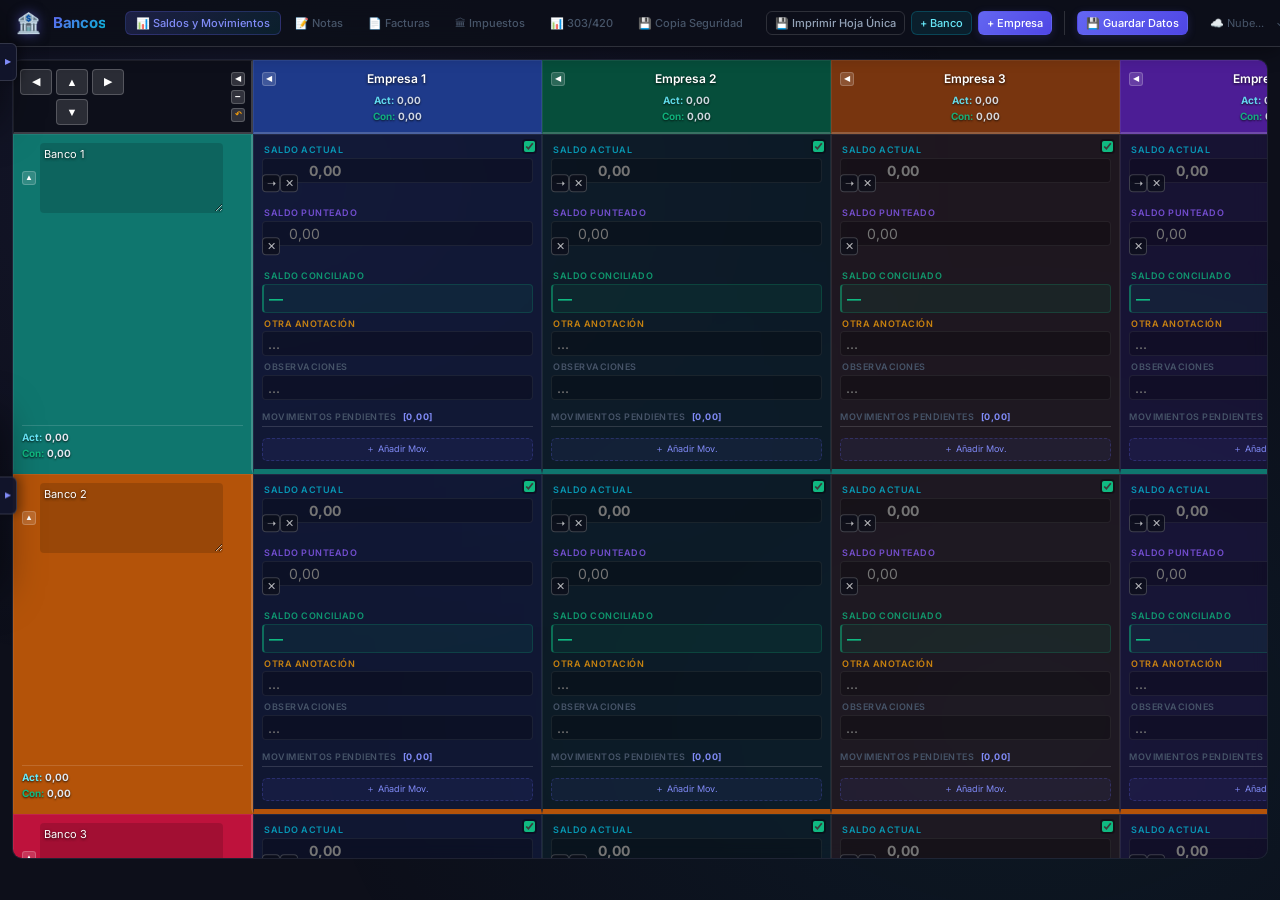
<file: index.html>
<!DOCTYPE html>         
<html lang="es">
<head>
  <meta charset="UTF-8"/>
  <meta name="viewport" content="width=device-width,initial-scale=1.0"/>
  <meta name="description" content="Control intfegral de saldos bancarios y conciliacion."/>
  <title>Control Bancario</title>
  <link rel="preconnect" href="https://fonts.googleapis.com"/>
  <link href="https://fonts.googleapis.com/css2?family=Inter:wght@300;400;500;600;700&display=swap" rel="stylesheet"/>
  
<style>
    :root {
      --bg-primary:#0d0f1a;--bg-secondary:#12152b;--bg-input:rgba(0,0,0,0.25);
      --accent:#6366f1;--accent-light:#818cf8;--accent-glow:rgba(99,102,241,0.3);
      --teal:#06b6d4;--teal-light:#67e8f9;--emerald:#10b981;--amber:#f59e0b;
      --text-primary:#e2e8f0;--text-secondary:#94a3b8;--text-muted:#475569;
      --border:rgba(255,255,255,0.07);--border-strong:rgba(255,255,255,0.14);
      --danger:#ef4444;--radius:10px;--radius-sm:6px;--radius-lg:16px;
      --transition:0.18s ease;--shadow:0 4px 20px rgba(0,0,0,0.4);
      --shadow-lg:0 8px 40px rgba(0,0,0,0.55);
    }
    *{box-sizing:border-box;margin:0;padding:0}
    html{scroll-behavior:smooth}
    body{font-family:'Inter',-apple-system,BlinkMacSystemFont,sans-serif;background:var(--bg-primary);color:var(--text-primary);min-height:100vh;font-size:13px;line-height:1.5;transition: background 0.3s;}
    body::before{content:'';position:fixed;top:0;left:0;right:0;bottom:0;background:radial-gradient(ellipse at 20% 20%,rgba(99,102,241,0.08) 0%,transparent 50%),radial-gradient(ellipse at 80% 80%,rgba(6,182,212,0.06) 0%,transparent 50%);pointer-events:none;z-index:0}
  
    /* CABECERO COMPACTO INTEGRADO */
    .app-header {
      position: sticky;
      top: 0;
      z-index: 100;
      display: flex;
      align-items: center;
      justify-content: space-between;
      padding: 8px 16px;
      background: rgba(13,15,26,0.95);
      backdrop-filter: blur(12px);
      border-bottom: 1px solid var(--border-strong);
      box-shadow: var(--shadow);
      gap: 12px;
      overflow-x: auto;
      white-space: nowrap;
      scrollbar-width: thin;
    }

    .app-header::-webkit-scrollbar {
      height: 4px;
    }
    .app-header::-webkit-scrollbar-thumb {
      background: rgba(255, 255, 255, 0.15);
      border-radius: 2px;
    }
    .app-header::-webkit-scrollbar-thumb:hover {
      background: var(--accent);
    }

    .header-left {
      display: flex;
      align-items: center;
      gap: 12px;
      flex-shrink: 0;
    }

    .header-right {
      display: flex;
      align-items: center;
      gap: 12px;
      flex-shrink: 0;
    }

    .pending-badge {
      display: inline-flex;
      align-items: center;
      justify-content: center;
      width: 15px;
      height: 15px;
      background-color: #2563eb;
      color: #ffffff;
      border-radius: 50%;
      font-size: 9px;
      font-weight: 700;
      line-height: 1;
      box-shadow: 0 1px 3px rgba(0,0,0,0.4);
    }
  
    /* VENTANA FLOTANTE DE CREDENCIALES */
    .floating-creds {
      position: fixed;
      left: 0;
      top: 55%;
      transform: translateY(-50%);
      z-index: 1000;
      background: rgba(18, 21, 43, 0.96);
      border: 1px solid var(--border-strong);
      border-left: none;
      border-radius: 0 var(--radius) var(--radius) 0;
      box-shadow: var(--shadow-lg);
      padding: 12px;
      width: 330px;
      backdrop-filter: blur(10px);
      transition: transform 0.25s cubic-bezier(0.4, 0, 0.2, 1);
    }
    .floating-creds.collapsed {
      transform: translateY(-50%) translateX(-330px);
    }
    .floating-creds-toggle-tab {
      position: absolute;
      right: -18px;
      top: 50%;
      transform: translateY(-50%);
      background: rgba(18, 21, 43, 0.96);
      border: 1px solid var(--border-strong);
      border-left: none;
      border-radius: 0 var(--radius-sm) var(--radius-sm) 0;
      color: var(--accent-light);
      cursor: pointer;
      width: 18px;
      height: 38px;
      display: flex;
      align-items: center;
      justify-content: center;
      font-size: 8px;
      box-shadow: 4px 0 10px rgba(0,0,0,0.3);
      padding: 0;
      transition: background var(--transition);
    }
    .floating-creds-toggle-tab:hover {
      background: var(--bg-secondary);
      color: #fff;
    }
    .credentials-grid {
      display: grid;
      grid-template-columns: 1fr 1fr;
      gap: 8px 10px;
    }
    .credential-field-group {
      display: flex;
      align-items: center;
      gap: 3px;
      position: relative;
    }
    .credential-field-group .field-input {
      padding-right: 22px !important;
      font-size: 10px !important;
      padding: 3px 5px !important;
    }
    .credential-field-group .input-pass-wrapper {
      position: relative;
      width: 100%;
    }
    .credential-field-group .input-pass-wrapper .field-input {
      padding-right: 36px !important;
    }

    .pdf-mode .floating-creds {
      display: none !important;
    }    
   
    .logo-icon{font-size:20px;filter:drop-shadow(0 0 6px rgba(99,102,241,0.5))}
    .app-title{font-size:15px;font-weight:700;background:linear-gradient(135deg,#6366f1,#06b6d4);-webkit-background-clip:text;-webkit-text-fill-color:transparent;background-clip:text;letter-spacing:-0.3px}
    
    /* NAVEGACIÓN EN LÍNEA DENTRO DEL CABECERO */
    .tab-nav-inline{display:flex;gap:3px;margin-left:8px}
    .tab-btn{background:transparent;border:1px solid transparent;color:var(--text-muted);padding:4px 10px;border-radius:var(--radius-sm);cursor:pointer;font-family:inherit;font-size:11px;font-weight:500;transition:all var(--transition)}
    .tab-btn:hover{background:rgba(255,255,255,0.04);color:var(--text-primary)}
    .tab-btn.active{background:linear-gradient(135deg,rgba(99,102,241,0.2),rgba(6,182,212,0.1));color:var(--accent-light);border:1px solid rgba(99,102,241,0.25)}
    
    .save-indicator{font-size:11px;color:var(--text-muted);transition:color var(--transition);white-space:nowrap}
    .save-indicator.saved{color:var(--emerald)}
    
    /* CONTENEDORES DINÁMICOS DE ACCIÓN */
    .dynamic-actions{display:flex;align-items:center;gap:6px;border-right:1px solid var(--border-strong);padding-right:12px}
    .dynamic-actions.hidden{display:none !important}
    
    .app-main{position:relative;z-index:1;max-width:100%;padding:12px}
    .section{display:none}
    .section.active{display:block;animation:fadeIn 0.2s ease}
    @keyframes fadeIn{from{opacity:0;transform:translateY(4px)}to{opacity:1;transform:translateY(0)}}
    
    .btn{display:inline-flex;align-items:center;gap:5px;padding:5px 10px;border-radius:var(--radius-sm);border:1px solid transparent;cursor:pointer;font-family:inherit;font-size:11px;font-weight:500;transition:all var(--transition);white-space:nowrap}
    .btn-primary{background:linear-gradient(135deg,#6366f1,#4f46e5);color:#fff;box-shadow:0 2px 8px rgba(99,102,241,0.2)}
    .btn-primary:hover{background:linear-gradient(135deg,#818cf8,#6366f1);transform:translateY(-1px)}
    .btn-secondary{background:rgba(6,182,212,0.1);color:var(--teal-light);border-color:rgba(6,182,212,0.25)}
    .btn-secondary:hover{background:rgba(6,182,212,0.18);transform:translateY(-1px)}
    .btn-ghost{background:transparent;color:var(--text-secondary);border-color:var(--border-strong)}
    .btn-ghost:hover{background:rgba(255,255,255,0.04);color:var(--text-primary)}
    .btn-danger{background:linear-gradient(135deg,#ef4444,#dc2626);color:#fff}
    .btn-danger:hover{background:linear-gradient(135deg,#f87171,#ef4444)}
    .btn-sm{padding:4px 8px;font-size:11px}
    .btn-icon-danger{background:transparent;border:1px solid rgba(239,68,68,0.2);color:rgba(239,68,68,0.6);padding:2px 5px;border-radius:4px;cursor:pointer;font-size:11px;transition:all var(--transition);font-family:inherit}
    .btn-icon-danger:hover{background:rgba(239,68,68,0.15);color:#ef4444;border-color:rgba(239,68,68,0.4)}

    /* TABLAS Y GRIDS */
    .table-scroll-wrapper{
      overflow:auto;
      max-height:calc(100vh - 100px);
      position:relative;
      border-radius:var(--radius);
      border:1px solid var(--border);
      background:rgba(18,21,43,0.6);
      backdrop-filter:blur(8px);
      margin-bottom:8px;
    }
    .balance-grid{display:grid;min-width:max-content}
    .grid-cell{border:1px solid var(--border); border-bottom:var(--row-border, 1px solid var(--border)); padding:8px; transition:background var(--transition)}

    /* NAVEGACIÓN DE REJILLA */
    .header-corner {
      position: sticky; top: 0; left: 0; z-index: 30;
      display: flex; align-items: center; justify-content: center;
      min-height: 40px !important;
      padding: 4px !important;
    }
    .nav-controls { display: flex; flex-direction: row; gap: 4px; }
    .nav-btn {
      background: rgba(255,255,255,0.12); 
      border: 1px solid rgba(255,255,255,0.2); 
      color: #fff;
      border-radius: 4px; 
      cursor: pointer; 
      width: 32px;
      height: 26px;
      font-size: 11px; 
      display: flex; 
      align-items: center; 
      justify-content: center; 
      transition: all 0.2s ease;
    }
    .nav-btn:hover { 
      background: rgba(99,102,241,0.6); 
      border-color: rgba(99,102,241,0.9);
    }

    /* CABECERAS Y COLUMNAS */
    .header-company{
      position:sticky; top:0; z-index:20;
      display:flex; flex-direction:column; align-items:center; justify-content:center; min-height:48px;
    }
    .header-bank{
      position:sticky; left:0; z-index:20;
      display:flex; flex-direction:column; justify-content:space-between;
    }
    .header-editable-wrapper{display:flex;align-items:center;gap:4px;width:100%}
    .header-input{background:transparent;border:none;border-bottom:1px solid transparent;color:#fff;font-family:inherit;font-size:12px;font-weight:600;padding:2px 4px;width:100%;transition:border-color var(--transition);text-align:center;text-shadow:0 1px 3px rgba(0,0,0,0.8)}
    .header-input:focus{outline:none;border-bottom-color:var(--accent);text-align:left}

    .bank-input{
      resize: vertical; min-height: 70px; text-align: left; white-space: pre-wrap;
      font-size: 11px; font-weight: 400; line-height: 1.3; padding: 4px;
      background: rgba(0,0,0,0.15); border-radius: 4px;
    }
    .bank-input:focus { background: rgba(0,0,0,0.3); }

    .btn-delete-row,.btn-delete-col{background:transparent;border:none;color:rgba(255,255,255,0.4);cursor:pointer;font-size:10px;padding:2px 4px;border-radius:3px;transition:all var(--transition);flex-shrink:0;opacity:0}
    .header-editable-wrapper:hover .btn-delete-row,.header-editable-wrapper:hover .btn-delete-col{opacity:1;color:rgba(255,255,255,0.9)}
    .btn-delete-row:hover,.btn-delete-col:hover{color:#ef4444!important}

    .balance-cell{
      background-color: var(--cell-bg, rgba(18,21,43,0.5));
      min-width: 170px;
      position:relative; z-index:10;
      display:flex; flex-direction:column;
    }
    .balance-cell:hover{
      background-image: linear-gradient(rgba(255,255,255,0.04), rgba(255,255,255,0.04));
    }

    .cell-toggle {
      position: absolute; top: 4px; right: 4px; z-index: 20; cursor: pointer;
      background: rgba(0,0,0,0.3); padding: 2px; border-radius: 4px; display: flex; align-items: center;
    }
    .cell-toggle input[type="checkbox"] {
      width: 11px; height: 11px; accent-color: var(--emerald); cursor: pointer; margin: 0;
    }
    .cell-disabled {
      background: #030408 !important;
      border: 1px dashed rgba(255,255,255,0.06) !important;
    }
    .cell-disabled:hover { background: #05060b !important; }
    .cell-disabled .cell-content { display: none; }

    .cell-content { display: flex; flex-direction: column; width: 100%; }
    .balance-fields{display:flex;flex-direction:column;gap:4px}
    .balance-field{display:flex;flex-direction:column;gap:1px}
    .field-label{font-size:9px;font-weight:600;text-transform:uppercase;letter-spacing:0.5px;padding-left:2px}
    .label-actual{color:rgba(6,182,212,0.8)}.label-punteado{color:rgba(139,92,246,0.8)}.label-conciliado{color:rgba(16,185,129,0.8)}.label-otra{color:rgba(245,158,11,0.8)}.label-obs{color:var(--text-muted)}
    .field-input{background:var(--bg-input);border:1px solid var(--border);border-radius:4px;color:var(--text-primary);font-family:inherit;font-size:11px;padding:3px 5px;transition:all var(--transition);width:100%}
    .field-input:focus{outline:none;border-color:var(--accent);box-shadow:0 0 0 2px var(--accent-glow)}

    .input-actual, .field-calc {
      font-weight: 700 !important;
      font-size: 14px !important;
    }
    .input-actual{border-left:2px solid rgba(6,182,212,0.4)}.input-punteado{border-left:2px solid rgba(139,92,246,0.4)}
    .field-calc{background:rgba(16,185,129,0.08);border:1px solid rgba(16,185,129,0.2);border-left:2px solid rgba(16,185,129,0.5);border-radius:4px;color:var(--emerald);padding:3px 5px;font-variant-numeric:tabular-nums;min-height:24px}
    .calc-negative{color:#ef4444;border-color:rgba(239,68,68,0.3);border-left-color:rgba(239,68,68,0.6);background:rgba(239,68,68,0.06)}
    .calc-zero{color:var(--text-muted);border-color:var(--border);border-left-color:var(--border-strong);background:transparent}

    /* CONTENEDOR PARA ENTRADAS CON ACCIONES */
    .input-group-wrapper .field-input {
        padding-right: 5px !important;
        padding-left: 26px !important;
    }

    .input-group-wrapper .input-actual {
        padding-right: 5px !important;
        padding-left: 46px !important;
    }

    .input-group-actions {
        right: auto !important;
        left: 4px !important;
        top: 50%;
        transform: translateY(-50%);
    }
    .action-btn-mini {
      background: rgba(13, 15, 26, 0.75);
      border: 1px solid rgba(255, 255, 255, 0.2);
      color: rgba(255, 255, 255, 0.7);
      cursor: pointer;
      font-size: 11px; 
      width: 18px;     
      height: 18px;     
      display: inline-flex;
      align-items: center;
      justify-content: center;
      border-radius: 4px;
      transition: all var(--transition);
      padding: 0;
      line-height: 1;
    }
    .action-btn-mini:hover {
      color: #fff;
      background: var(--accent);
      border-color: var(--accent-light);
    }
    .action-btn-mini.clear-field-btn:hover {
      background: var(--danger);
      border-color: #f87171;
    }

    .movements-divider{font-size:9px;text-transform:uppercase;color:var(--text-muted);border-bottom:1px solid var(--border-strong);margin:10px 0 5px;padding-bottom:3px;font-weight:600;letter-spacing:0.5px}
    .movements-list{display:flex;flex-direction:column;gap:4px}

    .movement-item{background:rgba(0,0,0,0.2);border:1px solid var(--border);border-radius:6px;padding:4px;transition:all var(--transition)}
    .movement-item.mov-conciliado{background:rgba(16,185,129,0.07);border-color:rgba(16,185,129,0.2);opacity:0.7}
    .mov-row1{display:flex;align-items:center;gap:4px;margin-bottom:3px}.mov-row2{display:flex}
    .mov-importe{flex:1;background:var(--bg-input);border:1px solid var(--border);border-radius:4px;color:var(--text-primary);font-family:inherit;font-size:10px;padding:2px 4px;min-width:0;text-align:right}
    .mov-importe:focus{outline:none;border-color:var(--accent)}
    .mov-obs{width:100%;background:var(--bg-input);border:1px solid var(--border);border-radius:4px;color:var(--text-secondary);font-family:inherit;font-size:10px;padding:2px 4px}
    .mov-obs:focus{outline:none;border-color:var(--accent);color:var(--text-primary)}
    .mov-check-label{display:flex;align-items:center;gap:2px;cursor:pointer;flex-shrink:0}
    .mov-check-label input[type=checkbox]{width:11px;height:11px;accent-color:var(--emerald);cursor:pointer}
    .check-text{font-size:9px;color:var(--text-muted);white-space:nowrap}
    .btn-del-mov{background:transparent;border:1px solid rgba(239,68,68,0.15);color:rgba(239,68,68,0.5);cursor:pointer;font-size:9px;padding:1px 4px;border-radius:3px;transition:all var(--transition);font-family:inherit;flex-shrink:0}
    .btn-del-mov:hover{background:rgba(239,68,68,0.12);color:#ef4444}
    .btn-add-mov{background:rgba(99,102,241,0.08);border:1px dashed rgba(99,102,241,0.25);color:var(--accent-light);cursor:pointer;font-size:9px;padding:4px 6px;border-radius:5px;transition:all var(--transition);font-family:inherit;width:100%;margin-top:6px}
    .btn-add-mov:hover{background:rgba(99,102,241,0.14);border-style:solid}
    .movement-item{background:rgba(0,0,0,0.2);border:1px solid var(--border);border-radius:6px;padding:4px;transition:all var(--transition)}
    .movement-item.dragging{opacity:0.35;border:1px dashed var(--accent)}
    .movement-item.drag-over{border-top:2px solid var(--accent-light)}
    .mov-drag-handle{cursor:grab;color:var(--text-muted);font-size:10px;user-select:none;display:inline-flex;align-items:center;padding:0 2px;line-height:1}
    .mov-drag-handle:active{cursor:grabbing}
    .mov-drag-handle:hover{color:var(--accent-light)}

    /* TABLAS TRADICIONALES */
    .data-table{width:100%;border-collapse:collapse;font-size:11px; table-layout: auto}
    .col-fit { width: 1%; white-space: nowrap }
    .col-expand { width: 100% }

    .data-table th{background:rgba(99,102,241,0.1);color:var(--text-secondary);font-size:10px;font-weight:600;text-transform:uppercase;letter-spacing:0.5px;padding:6px;border:1px solid var(--border)}
    .data-table td{border:1px solid var(--border);padding:3px;vertical-align:middle}
    .data-table tbody tr:hover td{background:rgba(255,255,255,0.02)}
    .th-month{width:26px;text-align:center;background:rgba(6,182,212,0.08)!important;color:var(--teal-light)!important;font-size:10px!important;padding:6px 2px!important}
    .td-month{text-align:center;padding:3px 1px!important}
    .month-check-label{display:flex;align-items:center;justify-content:center;cursor:pointer}
    .month-check-label input[type=checkbox]{display:none}
    .month-dot{width:12px;height:12px;border:2px solid rgba(6,182,212,0.3);border-radius:50%;transition:all 0.15s ease;display:block}
    .month-dot.dot-checked{background:linear-gradient(135deg,#06b6d4,#10b981);border-color:transparent;box-shadow:0 0 5px rgba(6,182,212,0.5)}
    .month-check-label:hover .month-dot{border-color:rgba(6,182,212,0.6)}

    .inv-field{background:var(--bg-input);border:1px solid transparent;border-radius:3px;color:var(--text-primary);font-family:inherit;font-size:11px;padding:3px 4px;width:100%;transition:all var(--transition)}
    .inv-field:focus{outline:none;border-color:var(--accent);background:rgba(0,0,0,0.3)}
    .inv-narrow{min-width:70px}
    .inv-desc{min-width:130px}
    .inv-select{background:var(--bg-input);border:1px solid transparent;color:var(--text-primary);font-family:inherit;font-size:11px;padding:3px 4px;border-radius:3px;width:100%;cursor:pointer; min-width:85px}
    .inv-select:focus{outline:none;border-color:var(--accent)}
    .inv-select option{background:#1a1d2e}

    .tax-row-header{text-align:left!important;background:rgba(99,102,241,0.1)!important;white-space:nowrap;padding:6px 10px!important}
    .tax-row-label{font-weight:600;font-size:10px;color:var(--text-secondary);padding:5px 10px!important;background:rgba(99,102,241,0.05);white-space:nowrap}
    .tax-company-header{display:flex;align-items:center;gap:4px; min-width:130px}
    .tax-company-input{background:transparent;border:none;border-bottom:1px solid transparent;color:var(--text-primary);font-family:inherit;font-size:11px;font-weight:600;padding:2px;width:100%;text-align:center;transition:border-color var(--transition)}
    .tax-company-input:focus{outline:none;border-bottom-color:var(--accent)}
    .tax-value-input{background:var(--bg-input);border:1px solid transparent;border-radius:3px;color:var(--text-primary);font-family:inherit;font-size:11px;padding:4px 5px;width:100%;text-align:right;transition:all var(--transition)}
    .tax-value-input:focus{outline:none;border-color:var(--accent);background:rgba(0,0,0,0.3)}

    /* SECCIÓN NOTAS */
    .notes-container{display:flex;flex-direction:column;gap:6px}
    .notes-textarea{width:100%;min-height:calc(100vh - 160px);background:rgba(18,21,43,0.8);border:1px solid var(--border-strong);border-radius:var(--radius);color:var(--text-primary);font-family:'Inter',monospace;font-size:12px;line-height:1.7;padding:14px;resize:vertical;transition:border-color var(--transition);backdrop-filter:blur(8px)}
    .notes-textarea:focus{outline:none;border-color:var(--accent);box-shadow:0 0 0 2px var(--accent-glow)}
    .notes-textarea::placeholder{color:var(--text-muted);font-style:italic}
    .notes-footer{display:flex;gap:12px;font-size:10px;color:var(--text-muted);padding:0 2px}
    
    .legend{display:flex;align-items:center;gap:12px;padding:4px;flex-wrap:wrap;margin-top:2px}
    .legend-item{display:flex;align-items:center;gap:4px;font-size:10px;color:var(--text-muted)}
    .legend-dot{width:7px;height:7px;border-radius:50%}
    .dot-actual{background:#06b6d4}.dot-punteado{background:#8b5cf6}.dot-conciliado{background:#10b981}.dot-otra{background:#f59e0b}
    
    /* MODAL */
    .modal-overlay{position:fixed;inset:0;background:rgba(0,0,0,0.7);backdrop-filter:blur(4px);display:flex;align-items:center;justify-content:center;z-index:1000;animation:fadeIn 0.15s ease}
    .modal-overlay.hidden{display:none}
    .modal{background:var(--bg-secondary);border:1px solid var(--border-strong);border-radius:var(--radius-lg);min-width:320px;max-width:480px;box-shadow:var(--shadow-lg);animation:slideUp 0.2s ease}
    @keyframes slideUp{from{transform:translateY(15px);opacity:0}to{transform:translateY(0);opacity:1}}
    .confirm-modal{min-width:340px}
    .modal-header{display:flex;align-items:center;justify-content:space-between;padding:12px 16px;border-bottom:1px solid var(--border)}
    .modal-header h3{font-size:13px;font-weight:600}
    .modal-body{padding:14px 16px;color:var(--text-secondary);font-size:12px}
    .modal-footer{display:flex;gap:6px;justify-content:flex-end;padding:10px 16px;border-top:1px solid var(--border)}
    
    /* VENTANA FLOTANTE DE CÁLCULO */
    .floating-calc {
      position: fixed;
      left: 0;
      top: 10px; 
      z-index: 1001; 
      background: rgba(18, 21, 43, 0.96);
      border: 1px solid var(--border-strong);
      border-left: none;
      border-radius: 0 var(--radius) var(--radius) 0;
      box-shadow: var(--shadow-lg);
      padding: 12px;
      width: 170px;
      backdrop-filter: blur(10px);
      transition: transform 0.25s cubic-bezier(0.4, 0, 0.2, 1);
    }
    .floating-calc.collapsed {
      transform: translateX(-170px); 
    }

    .floating-calc-toggle-tab {
      position: absolute;
      right: -18px;
      top: 50%;
      transform: translateY(-50%);
      background: rgba(18, 21, 43, 0.96);
      border: 1px solid var(--border-strong);
      border-left: none;
      border-radius: 0 var(--radius-sm) var(--radius-sm) 0;
      color: var(--accent-light);
      cursor: pointer;
      width: 18px;
      height: 38px;
      display: flex;
      align-items: center;
      justify-content: center;
      font-size: 8px;
      box-shadow: 4px 0 10px rgba(0,0,0,0.3);
      padding: 0;
      transition: background var(--transition);
    }
    .floating-calc-toggle-tab:hover {
      background: var(--bg-secondary);
      color: #fff;
    }
    .floating-calc-header {
      font-size: 10px;
      font-weight: 700;
      color: var(--accent-light);
      text-transform: uppercase;
      letter-spacing: 0.5px;
      margin-bottom: 6px;
      display: flex;
      align-items: center;
      gap: 4px;
    }
    .floating-calc-input {
      width: 100%;
      background: var(--bg-input);
      border: 1px solid var(--border);
      border-radius: 4px;
      color: #fff;
      font-family: 'Inter', monospace;
      font-size: 11px;
      padding: 4px 22px 4px 6px;
      outline: none;
      transition: border-color var(--transition);
    }
    .floating-calc-input:focus {
      border-color: var(--accent);
    }
    .floating-calc-result {
      margin-top: 6px;
      background: rgba(0,0,0,0.25);
      border: 1px solid var(--border);
      border-radius: 4px;
      padding: 4px 6px;
      font-family: 'Inter', monospace;
      font-size: 11px;
      font-weight: 700;
      color: var(--teal-light);
      min-height: 22px;
      display: flex;
      align-items: center;
      justify-content: space-between;
      word-break: break-all;
    }

    #btn-clear-calc {
      position: absolute !important;
      right: 6px !important;
      top: 50% !important;
      transform: translateY(-50%) !important;
      z-index: 9999 !important;
      background: rgba(0, 0, 0, 0.6) !important;
      border: 1px solid rgba(255, 255, 255, 0.2) !important;
      color: rgba(255, 255, 255, 0.7) !important;
      cursor: pointer !important;
      font-size: 9px !important;
      width: 15px !important;
      height: 15px !important;
      display: flex !important;
      align-items: center !important;
      justify-content: center !important;
      border-radius: 3px !important;
      padding: 0 !important;
      line-height: 1 !important;
      transition: all 0.15s ease !important;
    }
    #btn-clear-calc:hover {
      background: var(--danger) !important;
      border-color: #f87171 !important;
      color: #fff !important;
    }

    /* BOTONES DE DOBLADO DE FILAS Y COLUMNAS */
    .action-btn-fold {
      background: rgba(255, 255, 255, 0.15);
      border: 1px solid rgba(255, 255, 255, 0.2);
      color: #fff;
      cursor: pointer;
      font-size: 8px;
      border-radius: 3px;
      width: 14px;
      height: 14px;
      display: inline-flex;
      align-items: center;
      justify-content: center;
      flex-shrink: 0;
      transition: all var(--transition);
      padding: 0;
      line-height: 1;
    }
    .action-btn-fold:hover {
      background: var(--accent);
      border-color: var(--accent-light);
    }

    .col-collapsed-cell {
      min-width: 35px !important;
      max-width: 35px !important;
      width: 35px !important;
      padding: 4px !important;
      display: flex !important;
      flex-direction: column !important;
      align-items: center !important;
      justify-content: flex-start !important;
      overflow: hidden !important;
    }
    .balance-cell.col-collapsed-cell {
      background-color: rgba(0, 0, 0, 0.4) !important;
      background-image: none !important;
    }
    .col-collapsed-cell .cell-content,
    .col-collapsed-cell .cell-toggle,
    .col-collapsed-cell .btn-add-mov,
    .col-collapsed-cell .movements-divider,
    .col-collapsed-cell .movements-list {
      display: none !important;
    }

    .company-collapsed-cell {
      min-width: 85px !important;
      max-width: 85px !important;
      width: 85px !important;
      padding: 4px !important;
      display: flex !important;
      flex-direction: column !important;
      align-items: center !important;
      justify-content: flex-start !important;
      overflow: hidden !important;
    }
    .balance-cell.company-collapsed-cell {
      background-color: rgba(0, 0, 0, 0.4) !important;
      background-image: none !important;
    }
    .company-collapsed-cell .cell-content,
    .company-collapsed-cell .cell-toggle,
    .company-collapsed-cell .btn-add-mov,
    .company-collapsed-cell .movements-divider,
    .company-collapsed-cell .movements-list {
      display: none !important;
    }
    #btn-use-result:hover {
      background: var(--teal) !important;
      color: #fff !important;
      border-color: var(--teal-light) !important;
    }

    .row-collapsed-cell {
      min-height: 48px !important;
      max-height: 48px !important;
      height: 48px !important;
      padding: 2px !important;
      overflow: hidden !important;
      display: flex !important;
      align-items: center !important;
      justify-content: center !important;
      --row-border: 1px solid var(--border) !important;
    }
    .balance-cell.row-collapsed-cell {
      background-color: rgba(0, 0, 0, 0.5) !important;
      background-image: none !important;
    }
    .row-collapsed-cell .cell-content,
    .row-collapsed-cell .cell-toggle,
    .row-collapsed-cell .btn-add-mov,
    .row-collapsed-cell .movements-divider,
    .row-collapsed-cell .movements-list {
      display: none !important;
    }

    .header-bank-collapsed {
      min-height: 48px !important;
      max-height: 48px !important;
      height: 48px !important;
      align-items: center !important;
      padding: 4px 8px !important;
      overflow: hidden !important;
    }

    ::-webkit-scrollbar{width:5px;height:5px}
    ::-webkit-scrollbar-track{background:transparent}
    ::-webkit-scrollbar-thumb{background:rgba(255,255,255,0.1);border-radius:3px}
    ::-webkit-scrollbar-thumb:hover{background:rgba(255,255,255,0.2)}

    .pdf-mode {
      background: #fff !important; 
      color: #000 !important;
    }
    .pdf-mode body, .pdf-mode html {
      background: #fff !important;
      color: #000 !important;
      margin: 0 !important;
      padding: 0 !important;
    }
    .pdf-mode::before { display: none !important; }

    .pdf-mode .app-header, 
    .pdf-mode .tab-nav-inline, 
    .pdf-mode .btn-delete-row, 
    .pdf-mode .btn-delete-col, 
    .pdf-mode .btn-add-mov, 
    .pdf-mode .btn-del-mov, 
    .pdf-mode .btn-del-invoice, 
    .pdf-mode .btn-del-tax-company, 
    .pdf-mode .cell-toggle, 
    .pdf-mode .nav-controls, 
    .pdf-mode .input-group-actions,
    .pdf-mode .dynamic-actions,
    .pdf-mode .floating-calc,
    .pdf-mode .action-btn-fold {
      display: none !important;
    }
    
    .nav-buttons-container {
      display: flex;
      gap: 3px;
    }

    @media (max-width: 950px) {
      .tab-btn-text {
        display: none !important;
      }
      .nav-buttons-container {
        display: flex !important;
        gap: 6px !important;
      }
      .tab-btn {
        font-size: 15px !important;
        padding: 6px 10px !important;
      }
      .app-header {
        overflow-x: visible; 
        white-space: normal;
      }
    }

    /* RESUMEN DE SALDOS EN MINIMIZADO */
    .collapsed-summary {
      display: none;
    }
    .company-collapsed-cell:not(.cell-disabled):not(.row-collapsed-cell) .collapsed-summary {
      display: flex !important;
      flex-direction: column;
      gap: 4px;
      width: 100%;
      padding: 4px 2px;
      box-sizing: border-box;
      font-family: 'Inter', monospace;
      font-size: 10px !important;
      line-height: 1.1;
      margin-top: 6px;
    }
    .sum-row {
      display: flex;
      justify-content: space-between;
      align-items: center;
      width: 100%;
      overflow: hidden;
    }
    .sum-lbl {
      font-weight: 700;
      font-size: 9px !important;
    }
    .sum-lbl.act { color: var(--teal-light); }
    .sum-lbl.con { color: var(--emerald); }
    .sum-val {
      font-weight: 700 !important;
      font-size: 10px !important;
      text-align: right;
      color: var(--text-primary);
      text-overflow: ellipsis;
      overflow: hidden;
      white-space: nowrap;
      flex-grow: 1;
      margin-left: 2px;
    }
    .sum-val.calc-negative, .sum-lbl.calc-negative { color: var(--danger) !important; }
    .sum-val.calc-zero, .sum-lbl.calc-zero { color: var(--text-muted) !important; }

    /* SECCIÓN IMPUESTOS (Ajuste Horizontal) */
    .tax-cell { display: flex; flex-direction: row; align-items: center; gap: 6px; padding: 2px 4px; width: 100%; }
    .tax-val-positive { color: #60a5fa !important; font-weight: 700 !important; }
    .tax-val-negative { color: #ef4444 !important; font-weight: 700 !important; }
    .tax-amount { flex: 1; min-width: 50px; }
    .tax-bank-input { background: rgba(0,0,0,0.25); border: 1px solid var(--border); color: var(--text-primary); font-size: 9px; padding: 3px 4px; border-radius: 3px; width: 80px; transition: all var(--transition); flex-shrink: 0; }
    .tax-bank-input:focus { border-color: var(--accent); outline: none; background: rgba(0,0,0,0.45); }

    /* MODELO 303/420 ESTILO EXCEL */
    .excel-container { background: #0d0f1a; padding: 10px; overflow: visible; width: 100%; }    
    .excel-table { 
        width: 100%; 
        border-collapse: separate; 
        border-spacing: 0; 
        font-size: 11px; 
        color: #e2e8f0; 
        table-layout: fixed; 
        margin-bottom: 10px; /* Reducido para evitar desperdiciar espacio */
        border-top: 1px solid #2d3748;
        border-left: 1px solid #2d3748;
    }
    .excel-table th, .excel-table td { 
        border-right: 1px solid #2d3748; 
        border-bottom: 1px solid #2d3748; 
        padding: 4px 6px; 
        height: 26px; 
        vertical-align: middle; 
    }    
    .excel-table th { background: #1a202c; color: #a0aec0; font-weight: 600; text-align: center; font-size: 11px; }
   .excel-table th:first-child,
   .row-label { 
      width: 450px !important;      /* <-- Aumenta de 340px a 420px (o el valor que prefieras) */
      min-width: 450px !important; 
      text-align: left; 
      background: #171923; 
      font-weight: 500; 
      font-size: 11px; 
    }
    /* Cabeceras de Impuestos */
  .row-header-iva { 
  background: #1e3a8a !important; 
  color: white !important; 
  font-weight: 800; 
  font-size: 22px !important; /* <-- Aumentado aquí */
  padding: 8px 12px !important; 
  text-transform: uppercase; 
}
.row-header-igic { 
  background: #7c2d12 !important; 
  color: white !important; 
  font-weight: 800; 
  font-size: 22px !important; /* <-- Aumentado aquí */
  padding: 8px 12px !important; 
  text-transform: uppercase; 
}

  .excel-table tr.row-header-iva th,
    .excel-table tr.row-header-iva td { 
        background: #1e3a8a !important; 
        color: #ffffff !important; 
        font-weight: 800 !important; 
        font-size: 22px !important; /* <- Cambia aquí el tamaño a tu gusto (20px, 24px, etc.) */
        height: 40px !important; 
        line-height: 1.3 !important;
        text-transform: uppercase !important; 
    }

    .excel-table tr.row-header-igic th,
    .excel-table tr.row-header-igic td { 
        background: #7c2d12 !important; 
        color: #ffffff !important; 
        font-weight: 800 !important; 
        font-size: 22px !important; /* <- Cambia aquí el tamaño a tu gusto */
        height: 40px !important; 
        line-height: 1.3 !important;
        text-transform: uppercase !important; 
    }  

    /* Fondos de Secciones */
    .bg-emitidas { background: rgba(99, 102, 241, 0.05) !important; }
    .bg-recibidas { background: rgba(16, 185, 129, 0.04) !important; }

    /* RECTIFICATIVAS EN COLOR ROJO */
    .color-rect { color: #f87171 !important; font-weight: bold; }
    .color-rect input { color: #f87171 !important; font-weight: bold; }

    .cell-input { background: rgba(0,0,0,0.2); border: none; color: white; width: 100%; text-align: right; font-family: 'Inter', monospace; font-size: 13px; padding: 2px; } 
    .cell-input:focus { outline: 1px solid #6366f1; background: #2d3748; }

    /* ALINEACIÓN DE DATOS INTERMEDIOS */
    .cell-calc, 
    .cell-total,
    .cell-input { 
        text-align: right !important; 
        font-size: 14px !important;
    }

    /* Justificación de filas especiales */
    .row-sum-bases td,
    .row-sum-bases .cell-calc,
    .row-sum-bases .cell-total,
    .row-sum-cuotas td,
    .row-sum-cuotas .cell-calc,
    .row-sum-cuotas .cell-total,
    .row-resultado td,
    .row-resultado .cell-calc,
    .row-resultado .cell-total,
    .row-not-subject td,
    .row-not-subject .cell-calc,
    .row-not-subject .cell-total {
        text-align: left !important;
    }
    
    .row-not-subject { background: rgba(255,255,255,0.03); font-style: italic; color: #cbd5e0; }
    .cell-rate { width: 40px; background: #2d3748; border: 1px dashed #4a5568; text-align: center; color: #f6ad55; font-weight: bold; font-size: 11px; border-radius: 3px; }

    /* Selector de empresa superior */
    .tax-company-select { background: var(--bg-secondary); border: 1px solid var(--border-strong); color: white; font-size: 11px; padding: 4px 8px; border-radius: 4px; outline: none; cursor: pointer; }
    .tax-company-select:focus { border-color: var(--accent); }

    /* Notas al pie de página */
    .tax-notes-footer { 
        width: 100%; 
        min-height: 80px; /* Reducido para ahorrar espacio */
        background: rgba(18, 21, 43, 0.8); 
        border: 1px solid var(--border-strong); 
        border-radius: var(--radius); 
        color: var(--text-primary); 
        font-family: inherit; 
        font-size: 12px; 
        padding: 10px; 
        resize: vertical; 
        outline: none; 
        margin-top: 8px; /* Ajustado */
    }
    .tax-notes-footer:focus { border-color: var(--accent); }

    /* Cabeceras fijas arriba */
    .excel-table thead tr.row-header-iva td,
    .excel-table thead tr.row-header-iva th {
        position: sticky;
        top: 0;
        z-index: 16;
        
        background: #1e3a8a !important;
    }
    .excel-table thead tr.row-header-igic td,
    .excel-table thead tr.row-header-igic th {
        position: sticky;
        top: 0;
        z-index: 16;
        background: #7c2d12 !important;
    }
    .excel-table thead tr:nth-child(2) th,
    .excel-table thead tr:nth-child(2) td {
        position: sticky;
        top: 24px;
        z-index: 15;
        background: #1a202c !important;
    }

    /* Filas de resultados fijas abajo */
    .excel-table tbody tr.row-resultado td,
    .excel-table tbody tr.row-not-subject td {
        white-space: nowrap;
        text-overflow: ellipsis;
        overflow: hidden;
    }

    /* Alturas y contenedor de cálculo 303/420 */
    #tax-template-container {
        max-height: calc(100vh - 110px) !important; /* Optimizado de 160px a 110px */
        overflow-y: auto !important;
        position: relative;
    }

    /* Fijación de la fila RESULTADO LIQUIDACIÓN */
    .excel-table tbody tr.row-resultado td,
    .excel-table tbody tr.sticky-foot-3 td {
        position: sticky !important;
        bottom: 0 !important;
        z-index: 15 !important;
        background: #1b4332 !important; 
        border-top: 1.5px solid #2d3748 !important;
        border-bottom: 1.5px solid #2d3748 !important;
        box-shadow: 0 -3px 8px rgba(0,0,0,0.5); 
        text-align: left !important;
    }

    .excel-table tbody tr.sticky-foot-2 td,
    .excel-table tbody tr.sticky-foot-1 td {
        position: static !important;
    }

    /* Columnas fijas de conceptos */
    .excel-table td.row-label {
        background: #141722 !important;
        color: #cbd5e0 !important;
        border-right: 2px solid #2d3748 !important;
    }

/* Columnas AÑO 390 (Columnas 10 y 11 por defecto) */
    .excel-table td:nth-child(10), .excel-table td:nth-child(11) {
        background: #202430 !important;
        color: #fde047 !important;
    }
    .excel-table th:nth-child(10), .excel-table th:nth-child(11) {
        background: #1c1f2b !important;
        color: #fde047 !important;
    }

    /* ==========================================================================
       MODIFICACIONES: JERARQUÍA DE COLORES Y TAMAÑOS EN EL MODELO 303/420
       ========================================================================== */

    /* 2.1. SUB-TOTALES EMITIDAS (Letra Gris, Fondo Azul) */
    tr:has(td[id*="b_tot_1"]),
    tr:has(td[id*="b_tot_2"]),
    tr:has(td[id*="igic-b_tot-"]),
    tr:has(td[id*="igic-b_tot_final-"]) {
        background-color: #1a365d !important;
    }
    tr:has(td[id*="b_tot_1"]) td,
    tr:has(td[id*="b_tot_2"]) td,
    tr:has(td[id*="igic-b_tot-"]) td,
    tr:has(td[id*="igic-b_tot_final-"]) td {
        color: #94a3b8 !important; /* Letra Gris */
        font-weight: bold !important;
        background-color: #1a365d !important;
    }
    tr:has(td[id*="b_tot_1"]) td.row-label,
    tr:has(td[id*="b_tot_2"]) td.row-label,
    tr:has(td[id*="igic-b_tot-"]) td.row-label,
    tr:has(td[id*="igic-b_tot_final-"]) td.row-label {
        background-color: #132742 !important;
    }

    /* 2.2. GRANDES TOTALES EMITIDAS (Letra Amarilla, Fondo Azul) */
    tr:has(td[id*="iva-b_tot_final"]),
    tr:has(td[id*="igic-b_tot_gfinal"]),
    tr:has(td[id*="c_total"]) {
        background-color: #1a365d !important;
    }
    tr:has(td[id*="iva-b_tot_final"]) td,
    tr:has(td[id*="igic-b_tot_gfinal"]) td,
    tr:has(td[id*="c_total"]) td {
        color: #fde047 !important; /* Letra Amarilla */
        background-color: #1a365d !important;
        font-weight: bold !important;
    }
    tr:has(td[id*="iva-b_tot_final"]) td.row-label,
    tr:has(td[id*="igic-b_tot_gfinal"]) td.row-label,
    tr:has(td[id*="c_total"]) td.row-label {
        background-color: #132742 !important;
    }

    /* 2.3. SUB-TOTALES RECIBIDAS (Letra Gris, Fondo Marrón) */
    tr:has(td[id*="r_btot"]) {
        background-color: #5c3a21 !important;
    }
    tr:has(td[id*="r_btot"]) td {
        color: #94a3b8 !important; /* Letra Gris */
        font-weight: bold !important;
        background-color: #5c3a21 !important;
    }
    tr:has(td[id*="r_btot"]) td.row-label {
        background-color: #442a18 !important;
    }

    /* 2.4. GRANDES TOTALES RECIBIDAS (Letra Amarilla, Fondo Marrón) */
    tr:has(td[id*="r_btot_final"]),
    tr:has(td[id*="r_ctot"]) {
        background-color: #5c3a21 !important;
    }
    tr:has(td[id*="r_btot_final"]) td,
    tr:has(td[id*="r_ctot"]) td {
        color: #fde047 !important; /* Letra Amarilla */
        font-weight: bold !important;
        background-color: #5c3a21 !important;
    }
    tr:has(td[id*="r_btot_final"]) td.row-label,
    tr:has(td[id*="r_ctot"]) td.row-label {
        background-color: #442a18 !important;
    }

    /* ==========================================================================
       FORZADO DE ESPECIFICIDAD PARA COLUMNAS 10 Y 11 EN FILAS ESPECIALES
       ========================================================================== */

    /* Emitidas Sub-totales (Fuerzan Fondo Azul) */
    .excel-table tr:has(td[id*="b_tot_1"]) td:nth-child(10), .excel-table tr:has(td[id*="b_tot_1"]) td:nth-child(11),
    .excel-table tr:has(td[id*="b_tot_2"]) td:nth-child(10), .excel-table tr:has(td[id*="b_tot_2"]) td:nth-child(11),
    .excel-table tr:has(td[id*="igic-b_tot-"]) td:nth-child(10), .excel-table tr:has(td[id*="igic-b_tot-"]) td:nth-child(11),
    .excel-table tr:has(td[id*="igic-b_tot_final-"]) td:nth-child(10), .excel-table tr:has(td[id*="igic-b_tot_final-"]) td:nth-child(11) {
        background-color: #1a365d !important;
        color: #94a3b8 !important;
    }

    /* Emitidas Grandes Totales (Fuerzan Fondo Azul) */
    .excel-table tr:has(td[id*="iva-b_tot_final"]) td:nth-child(10), .excel-table tr:has(td[id*="iva-b_tot_final"]) td:nth-child(11),
    .excel-table tr:has(td[id*="igic-b_tot_gfinal"]) td:nth-child(10), .excel-table tr:has(td[id*="igic-b_tot_gfinal"]) td:nth-child(11),
    .excel-table tr:has(td[id*="c_total"]) td:nth-child(10), .excel-table tr:has(td[id*="c_total"]) td:nth-child(11) {
        background-color: #1a365d !important;
        color: #fde047 !important; 
    }

    /* Recibidas Sub-totales (Fuerzan Fondo Marrón) */
    .excel-table tr:has(td[id*="r_btot"]) td:nth-child(10), .excel-table tr:has(td[id*="r_btot"]) td:nth-child(11) {
        background-color: #5c3a21 !important;
        color: #94a3b8 !important;
    }

    /* Recibidas Grandes Totales (Fuerzan Fondo Marrón) */
    .excel-table tr:has(td[id*="r_btot_final"]) td:nth-child(10), .excel-table tr:has(td[id*="r_btot_final"]) td:nth-child(11),
    .excel-table tr:has(td[id*="r_ctot"]) td:nth-child(10), .excel-table tr:has(td[id*="r_ctot"]) td:nth-child(11) {
        background-color: #5c3a21 !important;
        color: #fde047 !important;
    }

    /* 2.5. FILA DE RESULTADO DE LIQUIDACIÓN INCREMENTADA */
    .row-resultado { 
        background: #1b4332 !important; 
        color: #fff !important; 
        font-weight: bold; 
        font-size: 17px !important; 
    }

    .row-resultado td,
    .row-resultado span,
    .row-resultado .cell-total {
        font-size: 17px !important;
        font-weight: 800 !important;
    }

.field-input {
    background: var(--bg-input);
    border: 1px solid var(--border);
    border-radius: 4px;
    color: var(--text-primary);
    font-family: inherit;
    font-size: 14px; 
    padding: 3px 5px;
    transition: all var(--transition);
    width: 100%;
}  
  /* CELDA ACTUALIZADA HOY (COLOR OPACO/ATENUADO) */
    .balance-cell.cell-updated-today {
      opacity: 0.45;
      transition: opacity var(--transition);
    }
    .balance-cell.cell-updated-today:hover {
      opacity: 0.95;
    }

  /* TRIMESTRE BLOQUEADO Y CANDADO EN MODELO 303/420 */
    .quarter-locked-cell {
      opacity: 0.40 !important;
    }
    .quarter-locked-cell input {
      pointer-events: none !important;
      user-select: none !important;
      cursor: not-allowed !important;
    }
    .btn-quarter-lock {
      background: transparent;
      border: none;
      cursor: pointer;
      font-size: 12px;
      line-height: 1;
      margin-left: 5px;
      vertical-align: middle;
      transition: transform 0.15s ease;
    }
    .btn-quarter-lock:hover {
      transform: scale(1.2);
    }
    .tab-btn * {
  pointer-events: none;
   }
  </style>
</head>
<body>

<div id="floating-calc-widget" class="floating-calc collapsed">
  <button type="button" id="floating-calc-tab" class="floating-calc-toggle-tab" title="Calculadora rápida">&#x25B6;</button>
  <div class="floating-calc-header">
    <span>&#x1F5A9; Calculadora</span>
  </div>
  <div style="position: relative; width: 100%; margin-bottom: 6px;">
    <input type="text" id="floating-calc-input" class="floating-calc-input" placeholder="Operación (ej. 30-2)..." spellcheck="false" />
    <button type="button" id="btn-clear-calc" title="Borrar operación">&#x2715;</button>
  </div>  
 
  <div class="floating-calc-result" style="display: flex; align-items: center; justify-content: space-between;">
  <div style="display: flex; align-items: center; gap: 4px;">
    <span style="color: var(--text-muted); font-size: 9px;">Res:</span>
    <span id="floating-calc-result-val" data-raw="0">0</span>
  </div>
     <button type="button" id="btn-use-result" title="Usar resultado en la operación" style="background: transparent; border: 1px solid rgba(255, 255, 255, 0.15); color: var(--teal-light); cursor: pointer; font-size: 8px; padding: 2px 4px; border-radius: 3px; line-height: 1; transition: all 0.15s ease;">&#x279D; Usar</button>
  </div>
</div>


<div id="floating-creds-widget" class="floating-creds collapsed">
  <button type="button" id="floating-creds-tab" class="floating-creds-toggle-tab" title="Accesos directos">&#x25B6;</button>
  <div style="font-size: 10px; font-weight: 700; color: var(--accent-light); text-transform: uppercase; letter-spacing: 0.5px; margin-bottom: 8px; display: flex; align-items: center; gap: 4px; user-select: none;">
    <span>&#x1F511; Claves rápidas</span>
  </div>
  <div style="max-height: 340px; overflow-y: auto; padding-right: 4px; scrollbar-width: thin;">
    <div class="credentials-grid" id="credentials-grid-container">
      <!-- Los 10 campos dobles se cargan dinámicamente -->
    </div>
  </div>
</div>  

<header class="app-header">
  <div class="header-left">
    <div class="logo-icon">&#x1F3E6;</div>
    <h1 class="app-title">Bancos</h1>
 <nav class="tab-nav-inline">
      <div class="nav-buttons-container">
        <button class="tab-btn active" data-section="balances">&#x1F4CA; <span class="tab-btn-text">Saldos y Movimientos</span></button>
        <button class="tab-btn" data-section="notes">&#x1F4DD; <span class="tab-btn-text">Notas</span></button>
          <button class="tab-btn" data-section="invoices">&#x1F4C4; <span class="tab-btn-text">Facturas</span></button>
          <button class="tab-btn" data-section="taxes">&#x1F3DB; <span class="tab-btn-text">Impuestos</span></button>
        <button class="tab-btn" data-section="tax-template">📊 <span class="tab-btn-text">303/420</span></button>
        
        
        <button class="tab-btn" data-section="backup">&#x1F4BE; <span class="tab-btn-text">Copia Seguridad</span></button>
      </div>
    </nav>  
  </div>
  <div class="header-right">
    <!-- Acciones contextuales dinámicas -->
    <div class="dynamic-actions" id="actions-balances">
      <button class="btn btn-ghost btn-sm" onclick="printSectionReport('balances')">&#x1F4BE; Imprimir Hoja Única</button>
      <button class="btn btn-secondary btn-sm" id="btn-add-bank">+ Banco</button>
      <button class="btn btn-primary btn-sm" id="btn-add-company">+ Empresa</button>
    </div>
    
    <div class="dynamic-actions hidden" id="actions-invoices">
      <button class="btn btn-ghost btn-sm" onclick="printSectionReport('balances')">&#x1F4BE; Imprimir Hoja Única</button>
      <button class="btn btn-primary btn-sm" id="btn-add-invoice">+ Añadir Fila</button>
    </div>
    
    <div class="dynamic-actions hidden" id="actions-taxes">
      <button class="btn btn-ghost btn-sm" onclick="printSectionReport('balances')">&#x1F4BE; Imprimir Hoja Única</button>
      <button class="btn btn-primary btn-sm" id="btn-add-tax-company">+ Añadir Empresa</button>
    </div>
    
    <div class="dynamic-actions hidden" id="actions-notes">
      <button class="btn btn-ghost btn-sm" onclick="printSectionReport('notes')">&#x1F4BE; Imprimir Notas</button>
      <button class="btn btn-ghost btn-sm" id="btn-clear-notes">&#x1F5D1; Limpiar Notas</button>
    </div>

    <div class="dynamic-actions hidden" id="actions-backup">
      <button class="btn btn-primary btn-sm" onclick="exportBackup(false)">&#x1F4E5; Descargar Copia</button>
    </div>
   

    <button class="btn btn-primary btn-sm" id="btn-manual-save">&#x1F4BE; Guardar Datos</button>
    <span id="gdrive-status-icon" style="font-size: 11px; margin-left: 10px; cursor: pointer; user-select: none;" onclick="ejecutarConexionGoogle()">
      ☁️ <span style="color:var(--text-muted)">Nube...</span>
    </span>

<span class="save-indicator" id="save-indicator">&#x2713; Datos guardados</span>
<button class="btn btn-ghost btn-sm" id="btn-clear">&#x1F5D1; Limpiar todo</button>
  </div>
</header>

<main class="app-main">

  <section id="section-balances" class="section active">
    <div class="table-scroll-wrapper" id="wrapper-balances">
      <div id="grid-balances" class="balance-grid"></div>
    </div>  
  </section>

  <section id="section-invoices" class="section">
    <div class="table-scroll-wrapper">
      <table class="data-table invoices-table" id="table-invoices">
        <thead>
          <tr>
            <th class="col-fit th-month" title="Enero">E</th>
            <th class="col-fit th-month" title="Febrero">F</th>
            <th class="col-fit th-month" title="Marzo">M</th>
            <th class="col-fit th-month" title="Abril">A</th>
            <th class="col-fit th-month" title="Mayo">M</th>
            <th class="col-fit th-month" title="Junio">J</th>
            <th class="col-fit th-month" title="Julio">J</th>
            <th class="col-fit th-month" title="Agosto">A</th>
            <th class="col-fit th-month" title="Septiembre">S</th>
            <th class="col-fit th-month" title="Octubre">O</th>
            <th class="col-fit th-month" title="Noviembre">N</th>
            <th class="col-fit th-month" title="Diciembre">D</th>
            <th class="col-fit">Descripción / Proveedor</th>
            <th class="col-fit">Cód. Contable</th>
            <th class="col-fit">Importe</th>
            <th class="col-fit">Banco</th>
            <th class="col-fit">Tipo Facturación</th>
            <th class="col-expand">Observaciones</th>
            <th class="col-fit"></th>
          </tr>
        </thead>
        <tbody id="invoices-body"></tbody>
      </table>
    </div>
  </section>

 <section id="section-taxes" class="section">
    <div class="table-scroll-wrapper" style="margin-bottom: 12px;">
      <table class="data-table taxes-table" id="table-taxes"></table>
    </div>
    <div style="display: flex; flex-direction: column; gap: 6px; padding: 0 4px;">
      <h3 style="font-size: 11px; font-weight: 600; color: var(--accent-light); text-transform: uppercase; letter-spacing: 0.5px;">&#x26A0; Notas Importantes</h3>
      <textarea id="tax-notes-area" class="notes-textarea" style="min-height: 250px; height: 450px;" placeholder="Anota aquí detalles importantes sobre las liquidaciones de impuestos..." spellcheck="false"></textarea>
    </div>
  </section>

<section id="section-tax-template" class="section">
    <div id="actions-tax-template" class="dynamic-actions hidden" style="justify-content: space-between; width: 100%; display: flex; align-items: center; margin-bottom: 8px;">
        <div style="display: flex; align-items: center; gap: 8px;">
          <span style="font-size: 11px; color: var(--text-secondary); font-weight: 500;">Visualizando Empresa:</span>
          <select id="tax-active-company" class="tax-company-select" onchange="changeActiveTaxCompany(this.value)">
             <!-- Las opciones se cargarán dinámicamente -->
          </select>
        </div>
        <button class="btn btn-ghost btn-sm" onclick="window.printSectionReport('tax-template')">🖨️ Imprimir Hoja Única</button>
    </div>
    
    <!-- VOLVEMOS A AÑADIR LA CLASE DE SCROLL ÚNICO AQUÍ -->
    <div class="table-scroll-wrapper" id="tax-template-container">
        <!-- El motor dinámico generará la hoja Excel aquí -->
    </div>   
  
  </section>

  <section id="section-notes" class="section">
    <div class="notes-container">
      <textarea id="notes-area" class="notes-textarea" placeholder="Escribe aquí tus anotaciones libremente..." spellcheck="false"></textarea>
      <div class="notes-footer">
        <span id="notes-charcount">0 caracteres</span>
        <span id="notes-linecount">0 líneas</span>
      </div>
    </div>
  </section>

  <!-- SECCIÓN DE COPIA DE SEGURIDAD -->
  <section id="section-backup" class="section">
    <div class="table-scroll-wrapper" style="padding: 24px; color: var(--text-primary); max-width: 650px; margin: 0 auto; background: rgba(18,21,43,0.85);">
      <h2 style="font-size: 16px; font-weight: 700; margin-bottom: 8px; color: var(--accent-light); display: flex; align-items: center; gap: 8px;">
        &#x1F4BE; Gestión de Copias de Seguridad
      </h2>
      <p style="margin-bottom: 20px; color: var(--text-secondary); line-height: 1.5;">
        Permite salvaguardar toda la información introducida en la web o restaurar estados anteriores a partir de archivos JSON compatibles.
      </p>

      <div style="display: flex; flex-direction: column; gap: 16px; background: rgba(0,0,0,0.25); padding: 18px; border-radius: var(--radius); border: 1px solid var(--border-strong);">
        <!-- Exportar -->
        <div style="display: flex; flex-direction: column; gap: 8px;">
          <h3 style="font-size: 13px; font-weight: 600; color: var(--teal-light);">Guardar copia actual</h3>
          <p style="color: var(--text-muted); font-size: 11px; line-height: 1.4;">
            Descarga un archivo con formato conteniendo toda la estructura de bancos, empresas, saldos, facturas, impuestos y anotaciones. Se aconseja guardar este archivo en su carpeta <strong>Proyectos</strong> dentro de su Escritorio con el nombre de fichero <strong>DATOSBANCARIOS.json</strong>.
          </p>
          <div style="margin-top: 4px;">
            <button class="btn btn-primary btn-sm" onclick="exportBackup(false)">&#x1F4E5; Descargar Backup</button>
          </div>
        </div>

     
        <hr style="border: 0; border-top: 1px solid var(--border); margin: 6px 0;"/>

          <div style="display: flex; flex-direction: column; gap: 8px;">
          <h3 style="font-size: 13px; font-weight: 600; color: var(--amber);">Restaurar copia de seguridad</h3>
          <p style="color: var(--text-muted); font-size: 11px; line-height: 1.4;">
            Seleccione un archivo de copia de seguridad previo en su equipo. <strong>Atención:</strong> Esta acción sobrescribirá por completo toda la información actual almacenada en su navegador.
          </p>
          <div style="display: flex; align-items: center; gap: 8px; margin-top: 4px;">
            <input type="file" id="input-restore-file" accept=".json" style="display: none;" />
            <button class="btn btn-secondary btn-sm" onclick="document.getElementById('input-restore-file').click()">&#x1F4C1; Examinar archivo...</button>
            <span id="selected-backup-name" style="font-size: 11px; color: var(--text-muted);">Sin archivo seleccionado</span>
            <button class="btn btn-danger btn-sm" id="btn-import-backup" style="display: none;">Ejecutar Restauración</button>
          </div>
        </div>
        
              <!-- Sincronización con Google Drive -->
              <hr style="border: 0; border-top: 1px solid var(--border); margin: 6px 0;"/>
      
              <div style="display: flex; flex-direction: column; gap: 8px;">
                <h3 style="font-size: 13px; font-weight: 600; color: #4285F4;">Sincronización en la Nube (Google Drive)</h3>
                <p style="color: var(--text-muted); font-size: 11px; line-height: 1.4;">
                  Conecta tu cuenta para guardar una copia automática en tu Drive. Esto permite recuperar tus datos desde cualquier dispositivo o tras borrar la caché.
                </p>
                <div style="display: flex; align-items: center; gap: 8px; margin-top: 4px;">
                  <button class="btn btn-secondary btn-sm" onclick="getGoogleToken(() => alert('Conectado a Google Drive con éxito. La sincronización automática está activa.'))" style="border-color: #4285F4; color: #bbdefb;">
                    🔗 Conectar cuenta de Google
                  </button>
                  <button class="btn btn-ghost btn-sm" onclick="restoreFromGDrive()">
                    🔄 Restaurar desde la Nube
                  </button>
                </div>
                <div id="gdrive-status" style="font-size: 10px; color: var(--emerald); margin-top: 2px; display: none;">
                  ✓ Sincronizado con Google Drive
                </div>
              </div>
        
      </div>
    </div>
  </section>

</main>

<div id="confirm-overlay" class="modal-overlay hidden">
  <div class="modal confirm-modal">
    <div class="modal-header"><h3>&#x26A0; Confirmar acción</h3></div>
    <div class="modal-body"><p id="confirm-message">¿Estás seguro?</p></div>
    <div class="modal-footer">
      <button class="btn btn-ghost" id="confirm-cancel">Cancelar</button>
      <button class="btn btn-danger" id="confirm-ok">Confirmar</button>
    </div>
  </div>
</div>

<script>
'use strict';

const STORAGE_KEY = 'banking-control-v2';
const MONTH_LABELS = ['E','F','M','A','M','J','J','A','S','O','N','D'];
const MONTH_NAMES  = ['Enero','Febrero','Marzo','Abril','Mayo','Junio','Julio','Agosto','Septiembre','Octubre','Noviembre','Diciembre'];
const TAX_ROWS = ['IVA','IGIC','IRPF','Mod. 202','Mod. 349','Observaciones'];
const TAX_KEYS = ['iva','igic','irpf','mod202','mod349','obs'];

let data = {
  banks: ['Banco 1','Banco 2','Banco 3','Banco 4'],
  companies: ['Empresa 1','Empresa 2','Empresa 3','Empresa 4','Empresa 5','Empresa 6'],
  balances: {},
  movements: {},  
  disabledCells: {},
  collapsedBanks: {},
  collapsedCompanies: {},
  collapsedBankColumn: false,
  invoices: [],
  taxCompanies: ['Empresa A','Empresa B'],
  taxValues: {},
  notes: '',
  masterPassword: '',
  credentials: [] 
};  


// CONFIGURACIÓN DE GOOGLE (Rellena esto con tus datos)
const CLIENT_ID = '1015353372327-qnofnvsqmd4oojn143p34193gusafhhh.apps.googleusercontent.com';
const DISCOVERY_DOC = 'https://www.googleapis.com/discovery/v1/apis/drive/v3/rest';
const SCOPES = 'https://www.googleapis.com/auth/drive.file';

let tokenClient;
let gapiInited = false;
let gsiInited = false;
let gdriveFileId = null; // ID del archivo en la nube

// 1. Inicializar APIs
function gapiLoaded() {
  gapi.load('client', async () => {
    await gapi.client.init({ discoveryDocs: [DISCOVERY_DOC] });
    gapiInited = true;
     verificarConexionInicial(); 
  });
}

let gdriveEnabled = localStorage.getItem('gdrive_sync_enabled') === 'true';
  
// Sustituye getGoogleToken para que siempre abra el diálogo si se llama manualmente 
function updateCloudStatus(active) {
  const statusEl = document.getElementById('gdrive-status-icon');
  if (!statusEl) return;
  if (active) {
    statusEl.innerHTML = '☁️ <span style="color:#10b981; font-weight:bold;">Conectada</span>';
    statusEl.title = "Sincronización activa con Google Drive";
  } else {
    statusEl.innerHTML = '☁️ <span style="color:#94a3b8;">Nube...</span>';
    statusEl.title = "Haga clic para conectar Google Drive";
  }
}

// --- MODAL DE APUNTES CONTABLES DE REGULARIZACIÓN Y PAGO ---
function showAccountingEntriesModal(sec, t, emitido, soportado, prevCompensar, result) {
    // Eliminar cualquier instancia previa del modal
    const oldModal = document.getElementById('accounting-entries-modal');
    if (oldModal) oldModal.remove();

    const isIva = (sec === 'iva');
    const accRepercutido = isIva ? '477' : '4777';
    const accSoportado = isIva ? '472' : '4727';
    const accAcreedor = isIva ? '4750' : '475.2';
    const accDeudor = isIva ? '4700' : '470.2';
    const labelTax = isIva ? 'IVA' : 'IGIC';
    const quarterLabel = ['1T', '2T', '3T', '4T'][t] || 'Periodo';

    let regularizacionRows = '';
    let pagoRows = '';

    if (result > 0) {
        // RESULTADO A PAGAR (Acreedor)
        regularizacionRows = `
            <tr style="border-bottom:1px solid rgba(255,255,255,0.05);">
                <td style="padding:6px 4px; text-align:left;">${formatCurrency(emitido)} (${accRepercutido}) H.P. ${labelTax} Repercutido</td>
                <td style="padding:6px 4px; text-align:right; color:var(--text-muted);">&mdash;</td>
            </tr>
            <tr style="border-bottom:1px solid rgba(255,255,255,0.05);">
                <td style="padding:6px 4px; text-align:left; color:var(--text-muted);">&mdash;</td>
                <td style="padding:6px 4px; text-align:right;">${formatCurrency(soportado)} (${accSoportado}) H.P. ${labelTax} Soportado</td>
            </tr>
        `;
        if (prevCompensar > 0) {
            regularizacionRows += `
                <tr style="border-bottom:1px solid rgba(255,255,255,0.05);">
                    <td style="padding:6px 4px; text-align:left; color:var(--text-muted);">&mdash;</td>
                    <td style="padding:6px 4px; text-align:right;">${formatCurrency(prevCompensar)} (${accDeudor}) H.P. Deudora por ${labelTax} (Compensar ant.)</td>
                </tr>
            `;
        }
        regularizacionRows += `
            <tr>
                <td style="padding:6px 4px; text-align:left; color:var(--text-muted);">&mdash;</td>
                <td style="padding:6px 4px; text-align:right; font-weight:bold; color:var(--amber);">${formatCurrency(result)} (${accAcreedor}) H.P. Acreedora por ${labelTax}</td>
            </tr>
        `;

        pagoRows = `
            <tr style="border-bottom:1px solid rgba(255,255,255,0.05);">
                <td style="padding:6px 4px; text-align:left; font-weight:bold; color:var(--amber);">${formatCurrency(result)} (${accAcreedor}) H.P. Acreedora por ${labelTax}</td>
                <td style="padding:6px 4px; text-align:right; color:var(--text-muted);">&mdash;</td>
            </tr>
            <tr>
                <td style="padding:6px 4px; text-align:left; color:var(--text-muted);">&mdash;</td>
                <td style="padding:6px 4px; text-align:right; font-weight:bold; color:var(--emerald);">${formatCurrency(result)} (572) Bancos c/c</td>
            </tr>
        `;
    } else if (result < 0) {
        // RESULTADO A COMPENSAR (Deudor)
        const compVal = Math.abs(result);
        regularizacionRows = `
            <tr style="border-bottom:1px solid rgba(255,255,255,0.05);">
                <td style="padding:6px 4px; text-align:left;">${formatCurrency(emitido)} (${accRepercutido}) H.P. ${labelTax} Repercutido</td>
                <td style="padding:6px 4px; text-align:right; color:var(--text-muted);">&mdash;</td>
            </tr>
            <tr style="border-bottom:1px solid rgba(255,255,255,0.05);">
                <td style="padding:6px 4px; text-align:left; font-weight:bold; color:var(--teal-light);">${formatCurrency(compVal)} (${accDeudor}) H.P. Deudora por ${labelTax} (A Compensar)</td>
                <td style="padding:6px 4px; text-align:right; color:var(--text-muted);">&mdash;</td>
            </tr>
            <tr style="border-bottom:1px solid rgba(255,255,255,0.05);">
                <td style="padding:6px 4px; text-align:left; color:var(--text-muted);">&mdash;</td>
                <td style="padding:6px 4px; text-align:right;">${formatCurrency(soportado)} (${accSoportado}) H.P. ${labelTax} Soportado</td>
            </tr>
        `;
        if (prevCompensar > 0) {
            regularizacionRows += `
                <tr>
                    <td style="padding:6px 4px; text-align:left; color:var(--text-muted);">&mdash;</td>
                    <td style="padding:6px 4px; text-align:right;">${formatCurrency(prevCompensar)} (${accDeudor}) H.P. Deudora por ${labelTax} (Compensar ant.)</td>
                </tr>
            `;
        }
        pagoRows = `
            <tr>
                <td colspan="2" style="padding:10px; text-align:center; color:var(--text-secondary); font-style:italic; background:rgba(0,0,0,0.25); border-radius:4px;">
                    No hay asiento de pago (resultado negativo a compensar en futuros periodos).
                </td>
            </tr>
        `;
    } else {
        // RESULTADO CERO
        regularizacionRows = `
            <tr style="border-bottom:1px solid rgba(255,255,255,0.05);">
                <td style="padding:6px 4px; text-align:left;">${formatCurrency(emitido)} (${accRepercutido}) H.P. ${labelTax} Repercutido</td>
                <td style="padding:6px 4px; text-align:right; color:var(--text-muted);">&mdash;</td>
            </tr>
            <tr style="border-bottom:1px solid rgba(255,255,255,0.05);">
                <td style="padding:6px 4px; text-align:left; color:var(--text-muted);">&mdash;</td>
                <td style="padding:6px 4px; text-align:right;">${formatCurrency(soportado)} (${accSoportado}) H.P. ${labelTax} Soportado</td>
            </tr>
        `;
        if (prevCompensar > 0) {
            regularizacionRows += `
                <tr>
                    <td style="padding:6px 4px; text-align:left; color:var(--text-muted);">&mdash;</td>
                    <td style="padding:6px 4px; text-align:right;">${formatCurrency(prevCompensar)} (${accDeudor}) H.P. Deudora por ${labelTax} (Compensar ant.)</td>
                </tr>
            `;
        }
        pagoRows = `
            <tr>
                <td colspan="2" style="padding:10px; text-align:center; color:var(--text-secondary); font-style:italic; background:rgba(0,0,0,0.25); border-radius:4px;">
                    No se requiere asiento de pago (resultado igual a cero).
                </td>
            </tr>
        `;
    }

    const modalHtml = `
      <div class="modal" style="max-width: 540px; width: 95%;">
        <div class="modal-header">
          <h3 style="display: flex; align-items: center; gap: 6px; font-weight:700;">
            📊 Apuntes Contables (${labelTax} - ${quarterLabel})
          </h3>
          <button type="button" class="btn-delete-row" id="acc-modal-close-x" style="opacity:1; color: var(--text-secondary); font-size: 14px; cursor:pointer;">&#x2715;</button>
        </div>
        <div class="modal-body" style="font-family:'Inter', monospace; font-size:11px; max-height: 75vh; overflow-y: auto;">
          <p style="margin-bottom:12px; color:var(--text-secondary);">
            Empresa: <strong style="color:#fff;">${activeTaxCompany}</strong> | Periodo: <strong style="color:var(--accent-light);">${quarterLabel}</strong>
          </p>
          
          <!-- Regularización -->
          <div style="margin-bottom: 16px;">
            <div style="font-weight: bold; color: var(--teal-light); font-size: 10px; text-transform: uppercase; margin-bottom: 6px; border-bottom: 1px dashed var(--border-strong); padding-bottom: 2px; letter-spacing:0.5px;">
              Regularización:
            </div>
            <table style="width:100%; border-collapse:collapse; font-size:11px; color:#e2e8f0;">
              <thead>
                <tr style="border-bottom:1px solid var(--border-strong); color:var(--text-secondary); font-weight:bold;">
                  <th style="text-align:left; padding:4px 0; width:60%;">DEBE</th>
                  <th style="text-align:right; padding:4px 0; width:40%;">HABER</th>
                </tr>
              </thead>
              <tbody>
                ${regularizacionRows}
              </tbody>
            </table>
          </div>

          <!-- Pago -->
          <div>
            <div style="font-weight: bold; color: var(--amber); font-size: 10px; text-transform: uppercase; margin-bottom: 6px; border-bottom: 1px dashed var(--border-strong); padding-bottom: 2px; letter-spacing:0.5px;">
              Pago:
            </div>
            <table style="width:100%; border-collapse:collapse; font-size:11px; color:#e2e8f0;">
              <thead>
                <tr style="border-bottom:1px solid var(--border-strong); color:var(--text-secondary); font-weight:bold;">
                  <th style="text-align:left; padding:4px 0; width:60%;">DEBE</th>
                  <th style="text-align:right; padding:4px 0; width:40%;">HABER</th>
                </tr>
              </thead>
              <tbody>
                ${pagoRows}
              </tbody>
            </table>
          </div>
        </div>
        <div class="modal-footer" style="padding:8px 16px;">
          <button class="btn btn-primary btn-sm" id="acc-modal-close-btn">Cerrar</button>
        </div>
      </div>
    `;

    const modalOverlay = document.createElement('div');
    modalOverlay.id = 'accounting-entries-modal';
    modalOverlay.className = 'modal-overlay';
    modalOverlay.innerHTML = modalHtml;
    document.body.appendChild(modalOverlay);

    const closeFn = () => modalOverlay.remove();
    document.getElementById('acc-modal-close-x').addEventListener('click', closeFn);
    document.getElementById('acc-modal-close-btn').addEventListener('click', closeFn);
    modalOverlay.addEventListener('click', (e) => {
        if (e.target === modalOverlay) closeFn();
    });
}  

// 2. Autenticación y obtención de Token
function getGoogleToken(callback) {
  tokenClient.callback = async (resp) => {
    if (resp.error !== undefined) throw (resp);
    callback();
  };
  if (gapi.client.getToken() === null) {
    tokenClient.requestAccessToken({ prompt: 'consent' });
  } else {
    tokenClient.requestAccessToken({ prompt: '' });
  }
}

async function saveToGDrive() {
  if (localStorage.getItem('gdrive_sync_enabled') !== 'true') return;

  // Comprobar si los datos actuales son solo los valores por defecto vacíos
  const tieneSaldos = data.balances && Object.keys(data.balances).length > 0;
  const tieneMovimientos = data.movements && Object.keys(data.movements).length > 0;
  const tieneNotas = data.notes && data.notes.trim().length > 0;

  if (!tieneSaldos && !tieneMovimientos && !tieneNotas) {
      console.warn("Sincronización abortada: los datos locales están vacíos para proteger la copia remota.");
      return;
  }

  if (!gapi.client || gapi.client.getToken() === null) {
    console.log("No hay token activo para Google Drive.");
    return; 
  }

  const fileName = 'DATOSBANCARIOS_CLOUD.json';
  const content = JSON.stringify(data);
  const indicator = document.getElementById('save-indicator');

  try {
    const listResponse = await gapi.client.drive.files.list({
      q: `name = '${fileName}' and trashed = false`,
      fields: 'files(id)',
    });
    
    const file = listResponse.result.files && listResponse.result.files[0];
    const fileId = file ? file.id : null;

    const boundary = 'foo_bar_baz';
    const delimiter = "\r\n--" + boundary + "\r\n";
    const close_delim = "\r\n--" + boundary + "--";
    const metadata = { name: fileName, mimeType: 'application/json' };

    const multipartRequestBody =
      delimiter +
      'Content-Type: application/json; charset=UTF-8\r\n\r\n' +
      JSON.stringify(metadata) +
      delimiter +
      'Content-Type: application/json; charset=UTF-8\r\n\r\n' +
      content +
      close_delim;

    const path = fileId 
      ? `https://www.googleapis.com/upload/drive/v3/files/${fileId}?uploadType=multipart`
      : 'https://www.googleapis.com/upload/drive/v3/files?uploadType=multipart';

    await gapi.client.request({
      path: path,
      method: fileId ? 'PATCH' : 'POST',
      body: multipartRequestBody,
      headers: { 'Content-Type': `multipart/related; boundary=${boundary}` }
    });

    console.log("Sincronizado en Google Drive con éxito.");
    updateCloudStatus(true);
    
    if (indicator) {
      indicator.innerHTML = "☁️ Nube sincronizada";
      indicator.classList.add('saved');
      setTimeout(() => { 
        indicator.classList.remove('saved'); 
        indicator.innerHTML = "&#x2713; Datos guardados"; 
      }, 2500);
    }
  } catch (err) {
    console.error("Error al subir a Drive:", err);
    if (err.status === 401) {
      gapi.client.setToken(null);
      updateCloudStatus(false);
    }
  }
}
  
window.ejecutarConexionGoogle = function(proximoPaso, esSilencioso = false) {
  if (!tokenClient) return;

  tokenClient.callback = async (respuesta) => {
    if (respuesta.error !== undefined) {
      console.warn("Google denegó la conexión automática.");
      updateCloudStatus(false);
      return;
    }

     localStorage.setItem('gdrive_token', respuesta.access_token);
    const tiempoExpiracion = Date.now() + (respuesta.expires_in * 1000);
    localStorage.setItem('gdrive_token_expiry', tiempoExpiracion);
    
    gdriveEnabled = true;
    localStorage.setItem('gdrive_sync_enabled', 'true');
    updateCloudStatus(true);

    if (proximoPaso && typeof proximoPaso === 'function') {
      proximoPaso();
    } else {
      saveToGDrive();
    }
  };

  // El 'prompt: empty' intenta conectar sin abrir ventana
  tokenClient.requestAccessToken({ prompt: esSilencioso ? '' : 'select_account' });
};

function verificarConexionInicial() {
  if (!gapiInited || !gsiInited) return; // Esperar a que ambas librerías carguen

  const tokenGuardado = localStorage.getItem('gdrive_token');
  const expiracion = localStorage.getItem('gdrive_token_expiry');

  if (tokenGuardado && expiracion && Date.now() < (parseInt(expiracion) - 60000)) {
    console.log("🚀 Reutilizando llave guardada...");
    gapi.client.setToken({ access_token: tokenGuardado });
    gdriveEnabled = true;
    updateCloudStatus(true);
    saveToGDrive(); 
  } 
  else if (localStorage.getItem('gdrive_sync_enabled') === 'true') {
    console.log("🔄 Intentando reconexión silenciosa con Google...");
    window.ejecutarConexionGoogle(null, true); 
  }
}
  
function gsiLoaded() {
  tokenClient = google.accounts.oauth2.initTokenClient({
    client_id: CLIENT_ID,
    scope: SCOPES,
    callback: '', 
  });
  gsiInited = true;
  verificarConexionInicial();
}

async function restoreFromGDrive() {
  window.ejecutarConexionGoogle(async () => {
    try {
      const token = (gapi.client && gapi.client.getToken() && gapi.client.getToken().access_token) 
                    || localStorage.getItem('gdrive_token');
                    
      if (!token) {
        alert("No se encontró autorización de Google. Por favor, pulsa 'Conectar cuenta'.");
        return;
      }

      const listResponse = await gapi.client.drive.files.list({
        q: "name = 'DATOSBANCARIOS_CLOUD.json' and trashed = false",
        fields: 'files(id, name)',
      });

      const file = listResponse.result.files && listResponse.result.files[0];
      if (!file) {
        alert("No se encontró 'DATOSBANCARIOS_CLOUD.json' en tu Google Drive.");
        return;
      }

      // Descarga directa limpia que no pasa por gapi.client.drive (evita 'l is not defined')
      const res = await fetch(`https://www.googleapis.com/drive/v3/files/${file.id}?alt=media`, {
        method: 'GET',
        headers: { 'Authorization': `Bearer ${token}` }
      });

      if (!res.ok) throw new Error(`HTTP error ${res.status}`);

      const backupParsed = await res.json();
      if (backupParsed && typeof backupParsed === 'object') {
        data = backupParsed;
        
        // Estructuras de compatibilidad por seguridad
        if (!data.taxCalcExcel) data.taxCalcExcel = {};
        if (data.notes === undefined) data.notes = '';
        if (!data.disabledCells) data.disabledCells = {};
        if (!data.collapsedBanks) data.collapsedBanks = {};
        if (!data.collapsedCompanies) data.collapsedCompanies = {};

        localStorage.setItem(STORAGE_KEY, JSON.stringify(data));
        localStorage.setItem('gdrive_sync_enabled', 'true');
        gdriveEnabled = true;
        updateCloudStatus(true);

        // Repintar la aplicación completa
        renderAll();

        // Refrescar campo visual de notas y su contador
        const notesEl = document.getElementById('notes-area');
        if (notesEl) {
          notesEl.value = data.notes || '';
          updateNotesCount();
        }

        // Refrescar el selector y cálculo del modelo 303/420
        if (data.companies && data.companies.length > 0) {
          activeTaxCompany = data.companies[0];
        }
        if (typeof renderTaxTemplate === 'function') {
          renderTaxTemplate();
        }

        alert("¡Datos restaurados con éxito desde Google Drive!");
      }
    } catch (err) {
      console.error("Error al restaurar:", err);
      alert("Hubo un problema al restaurar la copia: " + (err.message || err));
    }
  }, false);
}
  
let gdriveTimer;
function debouncedGDriveSave() {
  clearTimeout(gdriveTimer);
  gdriveTimer = setTimeout(() => {
    saveToGDrive();
  }, 5000); // Solo guarda en la nube si no hay cambios durante 5 MINUTOS
}

function saveData() {
  try {
    localStorage.setItem(STORAGE_KEY, JSON.stringify(data));
    showSaved(true);
    
    if (gdriveEnabled) {
      debouncedGDriveSave(); 
    }
  } catch(e) {
    console.error("Error local:", e);
  }
}

window.onload = () => {
  gapiLoaded();
  gsiLoaded();
};

  

let undoStack = [];

function pushUndo() {
  const serialized = JSON.stringify(data);

  if (undoStack.length > 0 && undoStack[undoStack.length - 1] === serialized) {
    return;
  }
  undoStack.push(serialized);
  if (undoStack.length > 40) { 
    undoStack.shift();
  }
}

// Restaura el último estado guardado
window.undoLastChange = function() {
  if (undoStack.length === 0) return;
  
  const previousState = JSON.parse(undoStack.pop());
  data = previousState;
  
  try {
    localStorage.setItem(STORAGE_KEY, JSON.stringify(data));
  } catch(e) {
    console.error("No se pudo guardar tras deshacer:", e);
  }
  
  renderAll();
  
  const notesEl = document.getElementById('notes-area');
  if (notesEl) {
    notesEl.value = data.notes || '';
    updateNotesCount();
  }
  showSaved(true);
};

document.addEventListener('focusin', e => {
  if (e.target.tagName === 'INPUT' || e.target.tagName === 'TEXTAREA' || e.target.tagName === 'SELECT') {
    pushUndo();
  }
});


// --- ACTUALIZACIÓN DE DIFERENCIA PUNTEADO/ACTUAL ---
function updateDiffPunteado(bi, ci) {
  const el = document.getElementById('diff-punteado-' + bi + '-' + ci);
  if (!el) return;
  const key = bi + '-' + ci;
  const bal = data.balances[key] || {};
  const pNum = parseFloat(bal.saldoPunteado) || 0;
  const aNum = parseFloat(bal.saldoActual) || 0;
  const diffVal = pNum - aNum;
  el.textContent = '[' + (formatCurrency(diffVal) || '0,00') + ']';
}  
  
// ─── PERSISTENCIA EN TIEMPO REAL ──────────────────────────
function saveData() {
  try {
    localStorage.setItem(STORAGE_KEY, JSON.stringify(data));
    showSaved(true); // Esto avisa del guardado en el PC (Instantáneo)
    
    if (gdriveEnabled) {
      debouncedGDriveSave(); 
    }
  } catch(e) {
    console.error("Error local:", e);
  }
}  

function manualSave() {
  try { 
    localStorage.setItem(STORAGE_KEY, JSON.stringify(data)); 
    showSaved(false); 
     saveToGDrive(); 
  } catch(e) {}
}

function loadData() {
  try {
    const s = localStorage.getItem(STORAGE_KEY);   
    if (!data.lastUpdateDates) data.lastUpdateDates = {};
    if (s) { const p = JSON.parse(s); Object.assign(data, p); }
    if (!data.disabledCells) data.disabledCells = {};
    if (!data.collapsedBanks) data.collapsedBanks = {};
    if (!data.collapsedCompanies) data.collapsedCompanies = {};
    if (data.collapsedBankColumn === undefined) data.collapsedBankColumn = false;
    if (data.masterPassword === undefined) {
      data.masterPassword = '';
    }
     if (!data.lastUpdateDates) data.lastUpdateDates = {}; 
    if (!data.credentials || data.credentials.length !== 10) {
  data.credentials = Array.from({length: 10}, () => ({ usuario: '', contrasena: '' }));
}
  } catch(e) {}
}

// ─── REESTRUCTURACIÓN COMPACTA TRAS ELIMINAR FILA O COLUMNA ───────────
function reindexBalancesAndMovementsAfterRowDelete(targetBi) {
  const newBalances = {};
  const newMovements = {};
  const newDisabled = {};
  const newCollapsedBanks = {};
  
  Object.keys(data.balances).forEach(key => {
    const parts = key.split('-');
    const bi = parseInt(parts[0], 10);
    const ci = parseInt(parts[1], 10);
    if (bi === targetBi) return; 
    const newBi = bi > targetBi ? bi - 1 : bi;
    newBalances[newBi + '-' + ci] = data.balances[key];
  });

  // Reindexar movimientos
  Object.keys(data.movements).forEach(key => {
    const parts = key.split('-');
    const bi = parseInt(parts[0], 10);
    const ci = parseInt(parts[1], 10);
    if (bi === targetBi) return;
    const newBi = bi > targetBi ? bi - 1 : bi;
    newMovements[newBi + '-' + ci] = data.movements[key];
  });

  Object.keys(data.disabledCells).forEach(key => {
    const parts = key.split('-');
    const bi = parseInt(parts[0], 10);
    const ci = parseInt(parts[1], 10);
    if (bi === targetBi) return;
    const newBi = bi > targetBi ? bi - 1 : bi;
    newDisabled[newBi + '-' + ci] = data.disabledCells[key];
  });

  Object.keys(data.collapsedBanks).forEach(key => {
    const bi = parseInt(key, 10);
    if (bi === targetBi) return;
    const newBi = bi > targetBi ? bi - 1 : bi;
    newCollapsedBanks[newBi] = data.collapsedBanks[key];
  });

  data.balances = newBalances;
  data.movements = newMovements;
  data.disabledCells = newDisabled;
  data.collapsedBanks = newCollapsedBanks;
}

function reindexBalancesAndMovementsAfterColDelete(targetCi) {
  const newBalances = {};
  const newMovements = {};
  const newDisabled = {};
  const newCollapsedCompanies = {};

  // Reindexar saldos
  Object.keys(data.balances).forEach(key => {
    const parts = key.split('-');
    const bi = parseInt(parts[0], 10);
    const ci = parseInt(parts[1], 10);
    if (ci === targetCi) return; // Descartar columna eliminada
    const newCi = ci > targetCi ? ci - 1 : ci;
    newBalances[bi + '-' + newCi] = data.balances[key];
  });

  Object.keys(data.movements).forEach(key => {
    const parts = key.split('-');
    const bi = parseInt(parts[0], 10);
    const ci = parseInt(parts[1], 10);
    if (ci === targetCi) return;
    const newCi = ci > targetCi ? ci - 1 : ci;
    newMovements[bi + '-' + newCi] = data.movements[key];
  });

  Object.keys(data.disabledCells).forEach(key => {
    const parts = key.split('-');
    const bi = parseInt(parts[0], 10);
    const ci = parseInt(parts[1], 10);
    if (ci === targetCi) return;
    const newCi = ci > targetCi ? ci - 1 : ci;
    newDisabled[bi + '-' + newCi] = data.disabledCells[key];
  });

  Object.keys(data.collapsedCompanies).forEach(key => {
    const ci = parseInt(key, 10);
    if (ci === targetCi) return;
    const newCi = ci > targetCi ? ci - 1 : ci;
    newCollapsedCompanies[newCi] = data.collapsedCompanies[key];
  });

  data.balances = newBalances;
  data.movements = newMovements;
  data.disabledCells = newDisabled;
  data.collapsedCompanies = newCollapsedCompanies;
}

// ─── EXPORTACIÓN / COPIA DE SEGURIDAD ───────────────────
window.exportBackup = function(isAuto = false) {
  try {
    const dataStr = JSON.stringify(data, null, 2);
    const blob = new Blob([dataStr], { type: "application/json" });
    const url = URL.createObjectURL(blob);
    const a = document.createElement('a');
    a.href = url;
    a.download = 'DATOSBANCARIOS.json';
    document.body.appendChild(a);
    a.click();
    document.body.removeChild(a);
    URL.revokeObjectURL(url);
    if (!isAuto) {
      showSaved(false);
    }
  } catch(e) {
    console.error("No se pudo descargar la copia de seguridad:", e);
  }
};

// ─── FORMATO NUMÉRICO ──────────────────────────────────
function formatCurrency(n) {
  if (n === '' || n === null || n === undefined) return '';
  const v = parseFloat(n);
  if (isNaN(v)) return '';
  return new Intl.NumberFormat('de-DE', { minimumFractionDigits: 2, maximumFractionDigits: 2 }).format(v);
}

function parseCurrency(str) {
  if (str === null || str === undefined || str === '') return '';
  str = String(str).trim();
  
  // Limpiar espacios en blanco y símbolos de moneda
  str = str.replace(/[\s€]/g, '');
  
  let hasComma = str.includes(',');
  let hasDot = str.includes('.');
  
  if (hasDot && !hasComma) {
    let parts = str.split('.');
    // Si la parte derecha tiene 1 o 2 dígitos, asumimos que el punto actúa como decimal
    if (parts.length === 2 && parts[1].length <= 2) {
      return parseFloat(str); 
    } else {
      // De lo contrario, los puntos actúan como separadores de millar
      return parseFloat(str.replace(/\./g, '')); 
    }
  } else if (hasComma) {
    // Caso estándar de España: puntos de millar y coma decimal
    return parseFloat(str.replace(/\./g, '').replace(',', '.'));
  }
  
  return parseFloat(str);
}

// ─── CÁLCULO ─────────────────────────────────────────
function calcConciliado(bi, ci) {
  const key = bi+'-'+ci;
  const bal = data.balances[key] || {};
  const actual = parseFloat(bal.saldoActual) || 0;
  const movs = data.movements[key] || [];
  const pending = movs.filter(m => !m.conciliado).reduce((s,m) => s + (parseFloat(m.importe)||0), 0);
  return actual + pending;
}

function esc(s) {
  if (!s) return '';
  return String(s).replace(/&/g,'&amp;').replace(/</g,'&lt;').replace(/>/g,'&gt;').replace(/"/g,'&quot;');
}

// ─── INDICADOR DE GUARDADO ─────────────────────────────
let saveTimer;
function showSaved(isAuto = false) {
  const el = document.getElementById('save-indicator');
  el.textContent = isAuto ? '\u2713 Autoguardado' : '\u2713 Guardado';
  el.classList.add('saved');
  clearTimeout(saveTimer);
  saveTimer = setTimeout(()=>{ el.classList.remove('saved'); el.textContent='\u2713 Datos guardados'; }, 1500);
}

// ─── DIÁLOGO DE CONFIRMACIÓN ──────────────────────────────
let confirmCb = null;
function confirm_(msg, cb) {
  document.getElementById('confirm-message').textContent = msg;
  document.getElementById('confirm-overlay').classList.remove('hidden');
  confirmCb = cb;
}

// ─── ACTUALIZACIÓN DE CONCILIADO ──────────────────────────
function updateConciliado(bi, ci) {
  const el = document.getElementById('conc-'+bi+'-'+ci);
  if (!el) return;
  const bal = data.balances[bi+'-'+ci] || {};
  const hasActual = bal.saldoActual !== undefined && bal.saldoActual !== '';
  if (!hasActual) { el.textContent = '\u2014'; el.className = 'field-calc'; return; }
  const v = calcConciliado(bi, ci);
  el.textContent = formatCurrency(v) || '0,00';
  el.className = 'field-calc ' + (v<0?'calc-negative':v===0?'calc-zero':'');
}

// ─── ACUMULADO GLOBAL DINÁMICO (FILAS Y COLUMNAS) ───────────────────
function updateAllTotals() {
   data.companies.forEach((_, ci) => {
    let totalAct = 0;
    let totalCon = 0;
    
    data.banks.forEach((_, bi) => {
      const key = bi + '-' + ci;
      if (data.disabledCells[key] === true) return;
      const bal = data.balances[key] || {};
      totalAct += parseFloat(bal.saldoActual) || 0;
      totalCon += calcConciliado(bi, ci);
    });

    const fAct = formatCurrency(totalAct) || '0,00';
    const fCon = formatCurrency(totalCon) || '0,00';

    const elAct = document.getElementById('col-total-act-' + ci);
    if (elAct) elAct.textContent = fAct;
    const elCon = document.getElementById('col-total-con-' + ci);
    if (elCon) elCon.textContent = fCon;

    const elActCol = document.getElementById('col-total-act-collapsed-' + ci);
    if (elActCol) elActCol.textContent = fAct;
    const elConCol = document.getElementById('col-total-con-collapsed-' + ci);
    if (elConCol) elConCol.textContent = fCon;
  });

  data.banks.forEach((_, bi) => {
    let totalAct = 0;
    let totalCon = 0;

    data.companies.forEach((_, ci) => {
      const key = bi + '-' + ci;
      if (data.disabledCells[key] === true) return;
      const bal = data.balances[key] || {};
      totalAct += parseFloat(bal.saldoActual) || 0;
      totalCon += calcConciliado(bi, ci);
    });

    const fAct = formatCurrency(totalAct) || '0,00';
    const fCon = formatCurrency(totalCon) || '0,00';

    const elRowAct = document.getElementById('row-total-act-' + bi);
    if (elRowAct) elRowAct.textContent = fAct;
    const elRowCon = document.getElementById('row-total-con-' + bi);
    if (elRowCon) elRowCon.textContent = fCon;

     const elRowActCol = document.getElementById('row-total-act-collapsed-' + bi);
    if (elRowActCol) elRowActCol.textContent = fAct;
    const elRowConCol = document.getElementById('row-total-con-collapsed-' + bi);
    if (elRowConCol) elRowConCol.textContent = fCon;

   const elRowActBCCol = document.getElementById('row-total-act-bankcol-collapsed-' + bi);
    if (elRowActBCCol) elRowActBCCol.textContent = fAct;
    const elRowConBCCol = document.getElementById('row-total-con-bankcol-collapsed-' + bi);
    if (elRowConBCCol) elRowConBCCol.textContent = fCon;
  });
}

// ─── REPORTES DE IMPRESIÓN (NATIVOS / PDF) ─────────────────
const reportStyles = `
  body {
    font-family: 'Inter', -apple-system, sans-serif;
    color: #111;
    background: #fff;
    margin: 0;
    padding: 0;
    font-size: 8px;
    line-height: 1.25;
  }
  h1 {
    font-size: 11px;
    margin-bottom: 3px;
    color: #0f172a;
    border-bottom: 2px solid #6366f1;
    padding-bottom: 2px;
    font-weight: 700;
  }
  .meta {
    font-size: 7.5px;
    color: #64748b;
    margin-bottom: 12px;
  }
  table {
    width: 100%;
    border-collapse: collapse;
    margin-bottom: 8px;
  }
  th {
    background: #1e293b;
    color: #ffffff;
    font-weight: 700;
    text-align: center;
    padding: 3px 4px;
    border: 1px solid #94a3b8;
    font-size: 8px;
  }
  td {
    padding: 3px 4px;
    border: 1px solid #cbd5e1;
    vertical-align: top;
  }
  .bold {
    font-weight: 700;
  }
  .text-right {
    text-align: right;
  }
  
  /* ESTILOS DE MATRIZ DE SALDOS EN REPORTE DE HOJA ÚNICA */
  .print-matrix-table {
    width: 100%;
    table-layout: fixed;
    border-collapse: collapse;
  }
  .print-matrix-table th, .print-matrix-table td {
    border: 1px solid #475569;
    padding: 4px;
    vertical-align: top;
    overflow: hidden;
  }
  .print-matrix-table th {
    background-color: #0f172a;
    color: #ffffff;
    font-weight: 700;
    text-align: center;
    font-size: 8.5px;
  }
  
  /* Cabecera vertical transpuesta para empresas (Eje Y) */
  .print-company-col {
    font-weight: 700;
    font-size: 8.5px;
    padding: 4px;
    vertical-align: middle;
    color: #0f172a;
  }
  
  .print-cell-box {
    display: flex;
    flex-direction: column;
    gap: 2px;
  }
  .p-row {
    display: flex;
    justify-content: space-between;
    border-bottom: 1px solid #f1f5f9;
    padding-bottom: 1px;
    font-size: 9.5px;
  }
  .p-row:last-child {
    border-bottom: none;
  }
  .p-lbl {
    font-size: 7px;
    text-transform: uppercase;
    font-weight: 600;
    color: #475569;
  }
  .p-lbl.act { color: #0891b2; }
  .p-lbl.pun { color: #7c3aed; }
  .p-lbl.conc { color: #16a34a; }
  .print-mov-item {
    font-size: 7.5px;
    background: rgba(0, 0, 0, 0.03);
    border: 1px dashed #cbd5e1;
    border-radius: 2px;
    padding: 2px;
    margin-top: 2px;
    color: #334155;
    line-height: 1.2;
  }
  
  /* Distinción estética para movimientos ya conciliados */
  .print-mov-item.is-reconciled {
    background: rgba(22, 163, 74, 0.04) !important;
    border-color: #bbf7d0 !important;
    color: #15803d !important;
  }
  
  /* CELDAS INACTIVAS: BLANCO ABSOLUTO Y SIN TEXTO */
  .cell-print-disabled {
    background-color: #ffffff !important;
    background-image: none !important;
    color: transparent !important;
    border: 1px solid #cbd5e1 !important;
  }

  /* FORZAR LA IMPRESIÓN EN VERTICAL PORTRAIT */
  @media print {
    @page {
      size: portrait;
      margin: 4mm 5mm;
    }
    body {
      margin: 0;
      padding: 0;
    }
  }
  
  /* MATRIZ DE MESES EN REPORTE DE FACTURAS */
  .print-months-matrix {
    display: flex;
    gap: 1.5px;
    justify-content: center;
    align-items: center;
  }
  .m-dot {
    display: inline-flex;
    align-items: center;
    justify-content: center;
    width: 9px;
    height: 9px;
    border-radius: 50%;
    font-size: 5.5px;
    font-weight: 700;
    color: #94a3b8;
    border: 0.5px solid #cbd5e1;
    background: #ffffff;
    line-height: 1;
  }
  .m-dot.active {
    background: #06b6d4;
    border-color: #06b6d4;
    color: #ffffff;
  }
  /* --- ESTILOS DE ADAPTACIÓN PARA IMPRESIÓN DEL MODELO 303/420 --- */
  .excel-table {
    border: 1px solid #475569 !important;
    color: #000 !important;
    background: #fff !important;
    margin-top: 15px !important;
  }
  .excel-table th {
    background: #0f172a !important;
    color: #ffffff !important;
    font-size: 8.5px !important;
  }
  .excel-table td {
    border: 1px solid #cbd5e1 !important;
    color: #000 !important;
    background: transparent !important;
  }
  .excel-table td.row-label {
    background: #f1f5f9 !important;
    color: #0f172a !important;
    font-weight: 600 !important;
  }
  .excel-table td:nth-child(6) {
    background: #f8fafc !important; /* Columna AÑO 390 en gris sutil */
    color: #1e293b !important;
  }
  
  /* Sombreado de bloques para distinguir emitidas y recibidas en papel */
  .bg-emitidas { background-color: rgba(99, 102, 241, 0.05) !important; }
  .bg-recibidas { background-color: rgba(16, 185, 129, 0.04) !important; }

  /* Mapeo de colores para las filas especiales en papel */
  tr:has(td[id*="iva-b_tot_final"]) td,
  tr:has(td[id*="b_tot_gfinal"]) td,
  tr:has(td[id*="r_btot_final"]) td {
    background-color: #fef3c7 !important; /* Fondo crema/ocre claro para bases finales */
    color: #92400e !important;
  }
  .row-resultado td {
    background-color: #d1fae5 !important; /* Fondo verde claro para el resultado impreso */
    color: #065f46 !important;
  }
`;
// --- MODAL DE SELECCIÓN DE EMPRESAS PARA IMPRESIÓN ---
function showPrintFilterModal(onConfirm) {
  const oldModal = document.getElementById('print-filter-modal');
  if (oldModal) oldModal.remove();

  let companiesHtml = data.companies.map((c, idx) => `
    <label style="display: flex; align-items: center; gap: 8px; margin-bottom: 6px; cursor: pointer; user-select: none;">
      <input type="checkbox" class="print-company-checkbox" value="${esc(c)}" checked style="accent-color: var(--accent); cursor: pointer;" />
      <span style="font-size: 11px; color: var(--text-primary);">${esc(c)}</span>
    </label>
  `).join('');

  let taxCompaniesHtml = data.taxCompanies.map((c, idx) => `
    <label style="display: flex; align-items: center; gap: 8px; margin-bottom: 6px; cursor: pointer; user-select: none;">
      <input type="checkbox" class="print-tax-company-checkbox" value="${esc(c)}" checked style="accent-color: var(--accent); cursor: pointer;" />
      <span style="font-size: 11px; color: var(--text-primary);">${esc(c)}</span>
    </label>
  `).join('');

  const modalHtml = `
    <div class="modal" style="max-width: 400px; width: 95%;">
      <div class="modal-header">
        <h3 style="display: flex; align-items: center; gap: 6px; font-weight:700;">
          🖨️ Selección para Reporte
        </h3>
        <button type="button" class="btn-delete-row" id="print-filter-close-x" style="opacity:1; color: var(--text-secondary); font-size: 14px; cursor:pointer;">&#x2715;</button>
      </div>
      <div class="modal-body" style="max-height: 55vh; overflow-y: auto;">
        <div style="margin-bottom: 16px;">
          <div style="font-weight: bold; color: var(--accent-light); font-size: 10px; text-transform: uppercase; margin-bottom: 8px; border-bottom: 1px dashed var(--border-strong); padding-bottom: 2px; letter-spacing: 0.5px;">
            Saldos y Movimientos (Empresas)
          </div>
          ${companiesHtml || '<p style="color: var(--text-muted); font-size: 11px;">No hay empresas configuradas</p>'}
        </div>
        <div>
          <div style="font-weight: bold; color: var(--teal-light); font-size: 10px; text-transform: uppercase; margin-bottom: 8px; border-bottom: 1px dashed var(--border-strong); padding-bottom: 2px; letter-spacing: 0.5px;">
            Liquidación de Impuestos (Empresas)
          </div>
          ${taxCompaniesHtml || '<p style="color: var(--text-muted); font-size: 11px;">No hay empresas de impuestos configuradas</p>'}
        </div>
      </div>
      <div class="modal-footer" style="padding:10px 16px;">
        <button class="btn btn-ghost btn-sm" id="print-filter-cancel-btn">Cancelar</button>
        <button class="btn btn-primary btn-sm" id="print-filter-confirm-btn">Imprimir</button>
      </div>
    </div>
  `;

  const modalOverlay = document.createElement('div');
  modalOverlay.id = 'print-filter-modal';
  modalOverlay.className = 'modal-overlay';
  modalOverlay.innerHTML = modalHtml;
  document.body.appendChild(modalOverlay);

  const closeFn = () => modalOverlay.remove();
  document.getElementById('print-filter-close-x').addEventListener('click', closeFn);
  document.getElementById('print-filter-cancel-btn').addEventListener('click', closeFn);
  document.getElementById('print-filter-confirm-btn').addEventListener('click', () => {
    const selectedCompanies = Array.from(modalOverlay.querySelectorAll('.print-company-checkbox:checked')).map(el => el.value);
    const selectedTaxCompanies = Array.from(modalOverlay.querySelectorAll('.print-tax-company-checkbox:checked')).map(el => el.value);
    onConfirm(selectedCompanies, selectedTaxCompanies);
    closeFn();
  });
  modalOverlay.addEventListener('click', (e) => {
    if (e.target === modalOverlay) closeFn();
  });
}

function generateUnifiedPrintHTML(selectedCompanies = null, selectedTaxCompanies = null) {
  const nb = data.banks.length;
  const nc = data.companies.length;

  const transposedRowColors = [
    '#f8fafc', // Slate
    '#f0fdf4', // Emerald
    '#f0f9ff', // Sky
    '#fffbeb', // Amber
    '#fdf2f8', // Rose
    '#faf5ff', // Purple
    '#f0fdfa', // Teal
    '#fef2f2'  // Red
  ];

  let html = `<h1>Reporte General Consolidado - Control Bancario</h1>`;
  html += `<p class="meta">Generado automáticamente el ${new Date().toLocaleDateString('es-ES')} a las ${new Date().toLocaleTimeString('es-ES')} - Cuadrícula Transpuesta (Eje Vertical) optimizada para Hoja Única</p>`;

  html += `<table class="print-matrix-table">`;
  
  html += `<colgroup>
    <col style="width: 16%;" />
    ${data.banks.map(() => `<col style="width: ${84 / nb}%;" />`).join('')}
  </colgroup>`;

   html += `<thead><tr>
    <th style="background-color: #0f172a; color: #fff; font-size: 7.5px;">Empresas / Bancos</th>`;
  data.banks.forEach((bank) => {
    const bankNameClean = bank.split('\n')[0];
    html += `<th style="background-color: #0f766e; color: #fff; font-size: 7.5px; font-weight: 700; padding: 3px;">${esc(bankNameClean)}</th>`;
  });
  html += `</tr></thead><tbody>`;

  data.companies.forEach((company, ci) => {
    if (selectedCompanies && !selectedCompanies.includes(company)) return;
    const bgColor = transposedRowColors[ci % transposedRowColors.length];
    html += `<tr style="background-color: ${bgColor};">`;
    html += `<td class="print-company-col" style="border-left: 3px solid #6366f1;">${esc(company)}</td>`;


      data.banks.forEach((_, bi) => {
      const key = bi + '-' + ci;
      const isDisabled = data.disabledCells[key] === true;

      if (isDisabled) {
        html += `<td class="cell-print-disabled"></td>`;
      } else {
        const bal = data.balances[key] || {};
        const sc = calcConciliado(bi, ci);
        
        // Procesar todos los movimientos
        const movs = data.movements[key] || [];
        let movsHTML = '';
        if (movs.length > 0) {
          movsHTML += `<div style="margin-top: 2px; border-top: 1px dashed #cbd5e1; padding-top: 2px;">`;
          movs.forEach(m => {
            const isRec = m.conciliado === true;
            const statusLabel = isRec ? `<span style="color: #16a34a; font-weight:700;">[C]</span>` : `<span style="color: #b45309; font-weight:700;">[P]</span>`;
            movsHTML += `<div class="print-mov-item${isRec ? ' is-reconciled' : ''}">
              ${statusLabel} <strong>${formatCurrency(m.importe)}</strong> ${esc(m.observacion || '')}
            </div>`;
          });
          movsHTML += `</div>`;
        }

        html += `<td>
          <div class="print-cell-box">
            <div class="p-row">
              <span class="p-lbl act">Act:</span>
              <span class="bold">${formatCurrency(bal.saldoActual) || '0,00'}</span>
            </div>
            <div class="p-row">
              <span class="p-lbl pun">Pun:</span>
              <span>${formatCurrency(bal.saldoPunteado) || '0,00'}</span>
            </div>
            <div class="p-row" style="background-color: rgba(255,255,255,0.75);">
              <span class="p-lbl conc">Conc:</span>
              <span class="bold" style="color: #16a34a;">${formatCurrency(sc) || '0,00'}</span>
            </div>
            ${bal.otraAnotacion ? `<div class="p-row" style="color: #475569;"><span class="p-lbl" style="color: #b45309;">Otr:</span> <span>${esc(bal.otraAnotacion)}</span></div>` : ''}
            ${movsHTML}
          </div>
        </td>`;
      }
    });
    html += `</tr>`;
  });
  html += `</tbody></table>`;

// ─── SECCIÓN 2: FACTURAS RECURRENTES ───
  html += `<div style="width: 100%; margin-top: 12px;">
    <h2 style="font-size: 9px; margin-bottom: 4px; border-bottom: 1.5px solid #6366f1; padding-bottom: 1px; color: #1e1b4b; background: rgba(0,0,0,0.03); padding-left: 4px;">Facturas Recurrentes</h2>
    <table class="print-matrix-table">
      <thead>
        <tr>
          <th style="width: 110px; text-align: center;">E F M A M J J A S O N D</th>
          <th>Proveedor</th>
          <th style="width: 45px;">Cuenta</th>
          <th class="text-right" style="width: 50px;">Importe</th>
          <th style="width: 50px;">Banco</th>
          <th style="width: 50px;">Periodicidad</th>
        </tr>
      </thead>
      <tbody>`;

  data.invoices.forEach(inv => {
    let dotsHTML = '<div class="print-months-matrix">';
    MONTH_LABELS.forEach((label, idx) => {
      const isActive = inv.months[idx] === true;
      dotsHTML += `<span class="m-dot${isActive ? ' active' : ''}">${label}</span>`;
    });
    dotsHTML += '</div>';

    html += `<tr>
      <td>${dotsHTML}</td>
      <td class="bold" style="white-space: nowrap; overflow: hidden; text-overflow: ellipsis;">${esc(inv.descripcion)}</td>
      <td style="white-space: nowrap; overflow: hidden; text-overflow: ellipsis;">${esc(inv.codigoContable || '')}</td>
      <td class="text-right bold">${formatCurrency(inv.importe) || '0,00'}</td>
      <td style="white-space: nowrap; overflow: hidden; text-overflow: ellipsis;">${esc(inv.banco || '')}</td>
      <td style="text-transform: capitalize; white-space: nowrap; overflow: hidden; text-overflow: ellipsis;">${esc(inv.tipoFacturacion || '')}</td>
    </tr>`;
  });

  html += `</tbody></table></div>`;
// ─── SECCIÓN 3: LIQUIDACIÓN DE IMPUESTOS (DEBAJO) ───
  html += `<div style="width: 100%; margin-top: 12px;">
    <h2 style="font-size: 9px; margin-bottom: 4px; border-bottom: 1.5px solid #6366f1; padding-bottom: 1px; color: #1e1b4b; background: rgba(0,0,0,0.03); padding-left: 4px;">Liquidación de Impuestos</h2>
    <table class="print-matrix-table">
      <thead>
        <tr>
          <th>Concepto</th>`;
  data.taxCompanies.forEach(co => {
    if (selectedTaxCompanies && !selectedTaxCompanies.includes(co)) return;
    html += `<th>${esc(co)}</th>`;
  });
  html += `</tr></thead><tbody>`;

  TAX_ROWS.forEach((row, ri) => {
    const isObs = TAX_KEYS[ri] === 'obs';
    html += `<tr>
      <td class="bold">${row}</td>`;
    data.taxCompanies.forEach((co, ci) => {
      if (selectedTaxCompanies && !selectedTaxCompanies.includes(co)) return;
      const k = TAX_KEYS[ri] + '-' + ci;
      const v = data.taxValues[k] || '';
      
      if (isObs) {
         html += `<td>${esc(v)}</td>`;
      } else {
         const presented = data.taxPresented && data.taxPresented[k];
         const bank = (data.taxBanks && data.taxBanks[k]) || '';
         const numV = parseFloat(v) || 0;
         
         const valStr = (numV === 0) ? '' : formatCurrency(v);
         let colorStyle = '';
         if (numV > 0) colorStyle = 'color: #2563eb; font-weight: bold;'; // Azul para positivo
         else if (numV < 0) colorStyle = 'color: #dc2626; font-weight: bold;'; // Rojo para negativo
         
         const bgStyle = presented ? 'background-color: #e2e8f0 !important; -webkit-print-color-adjust: exact; print-color-adjust: exact;' : '';
         const checkMark = presented ? '<span style="color: #16a34a; font-size: 10px;">☑</span>' : '<span style="color: #cbd5e1; font-size: 10px;">☐</span>';
         const bankTag = bank ? `<span style="font-size: 6.5px; color: #475569; background: #ffffff; border: 1px solid #cbd5e1; padding: 1px 3px; border-radius: 2px; white-space: nowrap;">${esc(bank)}</span>` : '';

         html += `<td style="${bgStyle}">
            <div style="display: flex; justify-content: space-between; align-items: center; min-height: 12px;">
               <span style="${colorStyle}">${valStr}</span>
               <div style="display: flex; align-items: center; gap: 4px;">
                 ${bankTag}
                 ${checkMark}
               </div>
            </div>
         </td>`;
      }
    });
    html += `</tr>`;
  });

  html += `</tbody></table></div>`;
  return html;
}

function generateNotesPrintHTML() {
  return `<h1>Notas - Control Bancario</h1>
          <p class="meta">Generado automáticamente el ${new Date().toLocaleDateString('es-ES')}</p>
          <div style="font-size: 11px; white-space: pre-wrap; font-family: monospace; line-height: 1.5; border: 1px solid #cbd5e1; padding: 12px; background: #fafafa; border-radius: 4px;">${esc(data.notes || '')}</div>`;
}

// Genera de forma limpia y estática la maqueta de IVA e IGIC para impresión
function generateTaxTemplatePrintHTML() {
  const container = document.getElementById('tax-template-container');
  if (!container) return '';
  
  // Clonamos el elemento de pantalla para no alterar la interactividad del usuario
  const clone = container.cloneNode(true);
  
  // Sincronizamos y transformamos las cajas de texto (inputs) en texto plano legible
  const originalInputs = container.querySelectorAll('input');
  const clonedInputs = clone.querySelectorAll('input');
  
  originalInputs.forEach((orig, idx) => {
    if (clonedInputs[idx]) {
      const span = document.createElement('span');
      span.style.fontWeight = 'bold';
      span.style.fontSize = '10px';
      
      // Conservamos la visualización limpia del porcentaje si es un rate selector
      if (orig.classList.contains('cell-rate')) {
         span.textContent = orig.value ? orig.value + '%' : '';
         span.style.color = '#b45309';
      } else {
         span.textContent = orig.value || '';
         span.style.color = '#1e293b';
      }
      
      clonedInputs[idx].parentNode.replaceChild(span, clonedInputs[idx]);
    }
  });
  
  // Transformamos el campo de notas final en un bloque de texto plano para impresión
  const originalTextarea = container.querySelector('textarea');
  const clonedTextarea = clone.querySelector('textarea');
  if (originalTextarea && clonedTextarea) {
     const div = document.createElement('div');
     div.style.whiteSpace = 'pre-wrap';
     div.style.fontSize = '9px';
     div.style.border = '1px solid #cbd5e1';
     div.style.padding = '10px';
     div.style.marginTop = '15px';
     div.style.background = '#f8fafc';
     div.style.color = '#334155';
     div.textContent = originalTextarea.value || 'Sin observaciones para este trimestre.';
     
     clonedTextarea.parentNode.replaceChild(div, clonedTextarea);
  }

  let printHTML = `<h1>Modelo 303 / 420 - Autoliquidación Tributaria</h1>`;
  printHTML += `<p class="meta">Empresa: <strong>${activeTaxCompany}</strong> | Generado el ${new Date().toLocaleDateString('es-ES')} a las ${new Date().toLocaleTimeString('es-ES')}</p>`;
  printHTML += clone.innerHTML;
  
  return printHTML;
}
window.printSectionReport = function(sectionType) {
  if (sectionType === 'balances') {
    showPrintFilterModal((selectedCompanies, selectedTaxCompanies) => {
      executePrint('balances', selectedCompanies, selectedTaxCompanies);
    });
  } else {
    executePrint(sectionType);
  }
};

function executePrint(sectionType, selectedCompanies = null, selectedTaxCompanies = null) {
  let contentHTML = '';
  
  if (sectionType === 'notes') {
    contentHTML = generateNotesPrintHTML();
  } else if (sectionType === 'tax-template') {
    contentHTML = generateTaxTemplatePrintHTML();
  } else {
    contentHTML = generateUnifiedPrintHTML(selectedCompanies, selectedTaxCompanies);
  }

  const iframe = document.createElement('iframe');
  iframe.style.position = 'fixed';
  iframe.style.right = '0';
  iframe.style.bottom = '0';
  iframe.style.width = '0';
  iframe.style.height = '0';
  iframe.style.border = '0';
  document.body.appendChild(iframe);

  const doc = iframe.contentWindow.document;
  doc.open();
  doc.write(`
    <!DOCTYPE html>
    <html lang="es">
    <head>
      <meta charset="UTF-8">
      <title>Control Bancario - Reporte Unificado</title>
      <style>${reportStyles}</style>
    </head>
    <body>
      ${contentHTML}
      <script>
        window.onload = function() {
          window.focus();
          window.print();
          setTimeout(function() {
            window.parent.document.body.removeChild(window.frameElement);
          }, 400);
        };
      <\/script>
    </body>
    </html>
  `);
  doc.close();
}


// ─── NAVEGACIÓN RÁPIDA (SCROLL) ───────────────────────────
window.navScroll = function(direction) {
  const wrapper = document.getElementById('wrapper-balances');
  if (!wrapper) return;
  const step = 400; 
  switch(direction) {
    case 'left': wrapper.scrollBy({ left: -step, behavior: 'smooth' }); break;
    case 'right': wrapper.scrollBy({ left: step, behavior: 'smooth' }); break;
    case 'up': wrapper.scrollBy({ top: -step, behavior: 'smooth' }); break;
    case 'down': wrapper.scrollBy({ top: step, behavior: 'smooth' }); break;
  }
};

// ─── RENDERIZADO CUADRÍCULA COMBINADA ──────────────────────
function renderBalances() {
  const g = document.getElementById('grid-balances');
  const nc = data.companies.length;
  
  // Construcción dinámica de columnas según estado de contracción de empresas y de la primera columna de bancos
  let bankColWidth = data.collapsedBankColumn ? '35px' : '240px';
  let colSpecs = [bankColWidth];
  data.companies.forEach((_, ci) => {
    if (data.collapsedCompanies[ci] === true) {
      colSpecs.push('85px');
    } else {
      colSpecs.push('minmax(170px,1fr)');
    }
  });
  g.style.gridTemplateColumns = colSpecs.join(' ');
  
  let html = '';

  const companyColors = ['#1e3a8a', '#064e3b', '#78350f', '#4c1d95', '#831843', '#14532d', '#701a75', '#3b0764'];
  const bankColors = ['#0f766e', '#b45309', '#be123c', '#4338ca', '#1d4ed8', '#15803d', '#a21caf', '#b91c1c'];
  
  const companyFaintColors = [
    'rgba(30, 58, 138, 0.15)', 'rgba(6, 78, 59, 0.15)', 'rgba(120, 53, 15, 0.15)', 'rgba(76, 29, 149, 0.15)', 
    'rgba(131, 24, 67, 0.15)', 'rgba(20, 83, 45, 0.15)', 'rgba(112, 26, 117, 0.15)', 'rgba(59, 7, 100, 0.15)'
  ];

  const anyColExpanded = data.companies.some((_, ci) => !data.collapsedCompanies[ci]);
  const toggleColsSymbol = anyColExpanded ? '&#x2212;' : '&#xFF0B;';
  const toggleColsTitle = anyColExpanded ? 'Contraer todas las columnas' : 'Expandir todas las columnas';

  if (data.collapsedBankColumn) {
    html += '<div class="grid-cell header-corner col-collapsed-cell" style="background-color: #0d0f1a; border-bottom: 2px solid rgba(255,255,255,0.2); border-right: 2px solid rgba(255,255,255,0.2); display: flex; flex-direction: column; gap: 4px; align-items: center; justify-content: center;">'
      + '<button class="action-btn-fold btn-toggle-bank-col" title="Expandir columna de bancos">&#x25B6;</button>'
      + '<button class="action-btn-fold btn-toggle-all-cols" title="' + toggleColsTitle + '" style="font-weight: bold; font-size: 10px;">' + toggleColsSymbol + '</button>'
      + '<button class="action-btn-fold btn-undo" title="Deshacer último cambio" style="color: var(--amber); font-weight: bold;">&#x21B6;</button>'
      + '</div>';
  } else {
    html += '<div class="grid-cell header-corner" style="background-color: #0d0f1a; border-bottom: 2px solid rgba(255,255,255,0.2); border-right: 2px solid rgba(255,255,255,0.2); display: flex; justify-content: space-between; align-items: center; padding: 4px 6px !important;">'
      + '<div class="nav-controls">'
      + '<button class="nav-btn" onclick="navScroll(\'left\')" title="Izquierda">&#x25C0;</button>'
      + '<div style="display:flex; flex-direction:column; gap:4px;">'
      +   '<button class="nav-btn" onclick="navScroll(\'up\')" title="Arriba">&#x25B2;</button>'
      +   '<button class="nav-btn" onclick="navScroll(\'down\')" title="Abajo">&#x25BC;</button>'
      + '</div>'
      + '<button class="nav-btn" onclick="navScroll(\'right\')" title="Derecha">&#x25B6;</button>'
      + '</div>'
      + '<div style="display: flex; flex-direction: column; gap: 4px; align-items: center;">'
      +   '<button class="action-btn-fold btn-toggle-bank-col" title="Contraer columna de bancos">&#x25C0;</button>'
      +   '<button class="action-btn-fold btn-toggle-all-cols" title="' + toggleColsTitle + '" style="font-weight: bold; font-size: 10px;">' + toggleColsSymbol + '</button>'
      +   '<button class="action-btn-fold btn-undo" title="Deshacer último cambio" style="color: var(--amber); font-weight: bold;">&#x21B6;</button>'
      + '</div>'
      + '</div>';
  }
  
  data.companies.forEach((c,ci) => {
    const isColCollapsed = data.collapsedCompanies[ci] === true;
    if (isColCollapsed) {
      html += '<div class="grid-cell header-company company-collapsed-cell" style="background-color: '+companyColors[ci % companyColors.length]+'; border-bottom: 2px solid rgba(255,255,255,0.2); justify-content: flex-start;">'
        + '<button class="action-btn-fold btn-toggle-col" data-ci="'+ci+'" title="Expandir columna" style="margin-bottom: 4px;">&#x25B6;</button>'
        + '<span style="font-size: 11px; writing-mode: vertical-rl; transform: rotate(180deg); color: #fff; font-weight: 700; letter-spacing: 0.5px;">'+esc(c)+'</span>'
        + '<div style="font-size: 8px; margin-top: 6px; display: flex; flex-direction: column; align-items: center; gap: 2px; color: rgba(255,255,255,0.85); width: 100%; text-align: center; overflow: hidden; pointer-events: none;">'
        + '  <div id="col-total-act-collapsed-'+ci+'" style="max-width: 70px; text-overflow: ellipsis; overflow: hidden; white-space: nowrap; font-weight: 700;">0</div>'
        + '  <div id="col-total-con-collapsed-'+ci+'" style="color: var(--emerald); max-width: 70px; text-overflow: ellipsis; overflow: hidden; white-space: nowrap; font-weight: 700;">0</div>'
        + '</div>'
        + '</div>';
    } else {
      html += '<div class="grid-cell header-company" style="background-color: '+companyColors[ci % companyColors.length]+'; border-bottom: 2px solid rgba(255,255,255,0.2);"><div class="header-editable-wrapper">'
        + '<button class="action-btn-fold btn-toggle-col" data-ci="'+ci+'" title="Contraer columna">&#x25C0;</button>'
        + '<input type="text" class="header-input company-input" data-ci="'+ci+'" value="'+esc(c)+'" placeholder="Empresa '+(ci+1)+'"/>'
        + '<button class="btn-delete-col" data-ci="'+ci+'" title="Eliminar empresa">\u2715</button>'
        + '</div>'
        + '<div style="font-size: 10px; margin-top: 4px; display: flex; flex-direction: column; align-items: center; gap: 1px; opacity: 0.9; width: 100%; pointer-events: none; text-shadow: 0 1px 2px rgba(0,0,0,0.8);">'
        + '  <div><span style="color: var(--teal-light); font-weight: bold;">Act:</span> <span id="col-total-act-'+ci+'" style="font-weight: 700;">0,00</span></div>'
        + '  <div><span style="color: var(--emerald); font-weight: bold;">Con:</span> <span id="col-total-con-'+ci+'" style="font-weight: 700;">0,00</span></div>'
        + '</div>'
        + '</div>';
    }
  });

  // Filas por Entidad Bancaria
  data.banks.forEach((b,bi) => {
    const bColor = bankColors[bi % bankColors.length];
    const isRowCollapsed = data.collapsedBanks[bi] === true;
    
    if (data.collapsedBankColumn) {
      html += '<div class="grid-cell header-bank col-collapsed-cell" style="background-color: '+bColor+'; border-right: 2px solid rgba(255,255,255,0.2); --row-border: '+(isRowCollapsed ? '1px solid '+bColor : '5px solid '+bColor)+'; justify-content: flex-start; min-height: 90px;">'
        + '<span style="font-size: 11px; writing-mode: vertical-rl; transform: rotate(180deg); color: #fff; font-weight: 700; letter-spacing: 0.5px; margin-bottom: auto;">'+esc(b.split('\n')[0])+'</span>'
        + '<div style="font-size: 8px; margin-top: 6px; display: flex; flex-direction: column; align-items: center; gap: 2px; color: rgba(255,255,255,0.85); width: 100%; text-align: center; overflow: hidden; pointer-events: none;">'
        + '  <div id="row-total-act-bankcol-collapsed-'+bi+'" style="max-width: 32px; text-overflow: ellipsis; overflow: hidden; white-space: nowrap; font-weight: 700;">0</div>'
        + '  <div id="row-total-con-bankcol-collapsed-'+bi+'" style="color: var(--emerald); max-width: 32px; text-overflow: ellipsis; overflow: hidden; white-space: nowrap; font-weight: 700;">0</div>'
        + '</div>'
        + '</div>';
    } else {
      if (isRowCollapsed) {
        html += '<div class="grid-cell header-bank header-bank-collapsed" style="background-color: '+bColor+'; border-right: 2px solid rgba(255,255,255,0.2); --row-border: 1px solid '+bColor+';"><div class="header-editable-wrapper" style="align-items: center;">'
          + '<button class="action-btn-fold btn-toggle-row" data-bi="'+bi+'" title="Expandir fila">&#x25BC;</button>'
          + '<span style="font-size: 10px; font-weight: 600; text-overflow: ellipsis; overflow: hidden; white-space: nowrap; margin-left: 4px; flex-grow: 1;">'+esc(b.split('\n')[0])+'</span>'
          + '<div style="margin-left: auto; font-size: 9px; display: flex; gap: 6px; align-items: center; background: rgba(0,0,0,0.3); padding: 1px 4px; border-radius: 4px; pointer-events: none; text-shadow: 0 1px 2px rgba(0,0,0,0.8);">'
          + '  <div>Act: <span id="row-total-act-collapsed-'+bi+'" style="font-weight:700;">0,00</span></div>'
          + '  <div style="color: var(--emerald);">Con: <span id="row-total-con-collapsed-'+bi+'" style="font-weight:700;">0,00</span></div>'
          + '</div>'
          + '</div></div>';
      } else {
        html += '<div class="grid-cell header-bank" style="background-color: '+bColor+'; border-right: 2px solid rgba(255,255,255,0.2); --row-border: 5px solid '+bColor+';"><div class="header-editable-wrapper">'
          + '<button class="action-btn-fold btn-toggle-row" data-bi="'+bi+'" title="Contraer fila">&#x25B2;</button>'
          + '<textarea class="header-input bank-input" data-bi="'+bi+'" placeholder="Banco '+(bi+1)+'\n...\n..." rows="4">'+esc(b)+'</textarea>'
          + '<button class="btn-delete-row" data-bi="'+bi+'" title="Eliminar banco">\u2715</button>'
          + '</div>'
          + '<div style="margin-top: auto; padding-top: 4px; border-top: 1px solid var(--border-strong); font-size: 10px; display: flex; flex-direction: column; gap: 1px; width: 100%; pointer-events: none; text-shadow: 0 1px 2px rgba(0,0,0,0.8);">'
          + '  <div><span style="color: var(--teal-light); font-weight: bold;">Act:</span> <span id="row-total-act-'+bi+'" style="font-weight: 700;">0,00</span></div>'
          + '  <div><span style="color: var(--emerald); font-weight: bold;">Con:</span> <span id="row-total-con-'+bi+'" style="font-weight: 700;">0,00</span></div>'
          + '</div>'
          + '</div>';
      }
    }
    
    data.companies.forEach((_,ci) => {
      const key = bi+'-'+ci;
      const isDisabled = data.disabledCells[key] === true;
      const isColCollapsed = data.collapsedCompanies[ci] === true;
      const isRowCollapsed = data.collapsedBanks[bi] === true;
      
      const bal = data.balances[key] || {};
      const cv = calcConciliado(bi,ci);
      const hasActual = bal.saldoActual!==undefined && bal.saldoActual!=='';
      const concText = hasActual ? (formatCurrency(cv)||'0,00') : '\u2014';
      const concClass = hasActual ? (cv<0?'calc-negative':cv===0?'calc-zero':'') : '';
      const faintColor = companyFaintColors[ci % companyFaintColors.length];
      
      const movs = data.movements[key] || [];
      let movItems = movs.map((m,mi) =>
        '<div class="movement-item'+(m.conciliado?' mov-conciliado':'')+'" draggable="true" data-bi="'+bi+'" data-ci="'+ci+'" data-mi="'+mi+'">'
        + '<div class="mov-row1">'
        + '<span class="mov-drag-handle" title="Arrastrar para reordenar">&#x2630;</span>'
        + '<input type="text" class="mov-importe fmt-num" data-bi="'+bi+'" data-ci="'+ci+'" data-mi="'+mi+'" data-field="importe" value="'+esc(formatCurrency(m.importe))+'" placeholder="Importe"/>'        + '<label class="mov-check-label" title="Conciliado">'
        + '<input type="checkbox" class="mov-conciliado-check" data-bi="'+bi+'" data-ci="'+ci+'" data-mi="'+mi+'"'+(m.conciliado?' checked':'')+'/>'
        + '<span class="check-text">Conc.</span></label>'
        + '<button class="btn-del-mov" data-bi="'+bi+'" data-ci="'+ci+'" data-mi="'+mi+'" title="Eliminar">\u2715</button>'
        + '</div><div class="mov-row2">'
        + '<input type="text" class="mov-obs" data-bi="'+bi+'" data-ci="'+ci+'" data-mi="'+mi+'" data-field="observacion" value="'+esc(m.observacion||'')+'" placeholder="Observación..."/>'
        + '</div></div>'
      ).join('');

      // 1. Valores básicos
      const fActual = hasActual ? (formatCurrency(bal.saldoActual) || '0,00') : '\u2014';
      const fConciliado = concText;
      const actualNum = parseFloat(bal.saldoActual) || 0;
      const isDiff = hasActual && (Math.abs(actualNum - cv) > 0.009);

      // 2. Lógica de Fecha UNIFICADA
      const uDate = (data.lastUpdateDates && data.lastUpdateDates[key]) || '';
      let dateHtmlLabel = '';
      let dateRowMin = '';
      let isUpdatedToday = false;

      if (uDate) {
        const now = new Date();
        const today = String(now.getDate()).padStart(2, '0') + '-' + String(now.getMonth() + 1).padStart(2, '0');
        isUpdatedToday = (uDate === today);
        const color = isUpdatedToday ? 'var(--amber)' : 'var(--text-muted)';
        
        dateHtmlLabel = '<span style="font-size:8px; color:var(--text-muted); font-weight:normal; margin-left:4px;">' + uDate + '</span>';
        dateRowMin = '<div class="sum-row" style="justify-content:center; margin-top:2px;">' +
                     '<span style="color:' + color + '; font-size:8px; font-weight:600;">(' + uDate + ')</span>' +
                     '</div>';
      }// Contar apuntes pendientes de conciliar
      const pendingCount = movs.filter(m => !m.conciliado).length;
      const pendingBadgeHtml = pendingCount > 0 
        ? '<div class="sum-row" style="justify-content:center; margin-top:3px;"><span class="pending-badge" title="' + pendingCount + ' apunte(s) pendiente(s)">' + pendingCount + '</span></div>' 
        : '';

      // 3. Construcción del resumen (Vista minimizada)
      let summaryHTML = '<div class="collapsed-summary">'
        + '<div class="sum-row" title="Saldo Actual"><span class="sum-lbl act">A:</span><span class="sum-val">' + esc(fActual) + '</span></div>';      
          
      if (isDiff) {
        summaryHTML += '<div class="sum-row" title="Saldo Conciliado"><span class="sum-lbl con ' + concClass + '">C:</span><span class="sum-val ' + concClass + '">' + esc(fConciliado) + '</span></div>';
      }
      
      summaryHTML += dateRowMin + pendingBadgeHtml + '</div>';

      // 4. Clases CSS (Atenuación si está revisada hoy)
      let cellClasses = 'grid-cell balance-cell';
      if (isDisabled) cellClasses += ' cell-disabled';
      if (isColCollapsed) cellClasses += ' company-collapsed-cell'; 
      if (isRowCollapsed) cellClasses += ' row-collapsed-cell';
      if (isUpdatedToday && !isDisabled && !isColCollapsed && !isRowCollapsed) cellClasses += ' cell-updated-today';

      // Calcular diferencia entre saldo punteado y saldo actual
      const pNum = parseFloat(bal.saldoPunteado) || 0;
      const aNum = parseFloat(bal.saldoActual) || 0;
      const diffVal = pNum - aNum;
      const diffText = '[' + (formatCurrency(diffVal) || '0,00') + ']';

      html += '<div class="' + cellClasses + '" data-bi="'+bi+'" data-ci="'+ci+'" style="--cell-bg: ' + faintColor + '; --row-border: 5px solid '+bColor+';">'
        + '<label class="cell-toggle" title="Activar/Desactivar cuenta"><input type="checkbox" class="cell-activate-check" data-bi="'+bi+'" data-ci="'+ci+'" '+(isDisabled?'':'checked')+'/></label>'
        + summaryHTML 
        + '<div class="cell-content">'
        + '<div class="balance-fields">'      
        + '<div class="balance-field"><label class="field-label label-actual">Saldo Actual</label>'
        + '<div class="input-group-wrapper">'
        + '<input type="text" class="field-input input-actual fmt-num" data-bi="'+bi+'" data-ci="'+ci+'" data-field="saldoActual" value="'+esc(formatCurrency(bal.saldoActual))+'" placeholder="0,00"/>'
        + '<div class="input-group-actions">'
        + '<button type="button" class="action-btn-mini copy-actual-btn" data-bi="'+bi+'" data-ci="'+ci+'" title="Copiar a Saldo Punteado">&#x279D;</button>'
        + '<button type="button" class="action-btn-mini clear-field-btn" data-bi="'+bi+'" data-ci="'+ci+'" data-field="saldoActual" title="Borrar">&#x2715;</button>'
        + '</div>'
        + '</div></div>'
        + '<div class="balance-field"><label class="field-label label-punteado">Saldo Punteado ' + dateHtmlLabel + '</label>'
        + '<div class="input-group-wrapper">'
        + '<input type="text" class="field-input input-punteado fmt-num" data-bi="'+bi+'" data-ci="'+ci+'" data-field="saldoPunteado" value="'+esc(formatCurrency(bal.saldoPunteado))+'" placeholder="0,00"/>'
        + '<div class="input-group-actions">'
        + '<button type="button" class="action-btn-mini clear-field-btn" data-bi="'+bi+'" data-ci="'+ci+'" data-field="saldoPunteado" title="Borrar">&#x2715;</button>'
        + '</div>'
        + '</div></div>'
        + '<div class="balance-field"><label class="field-label label-conciliado">Saldo Conciliado</label>'
        + '<div class="field-calc '+concClass+'" id="conc-'+bi+'-'+ci+'">'+concText+'</div></div>'
        + '<div class="balance-field"><label class="field-label label-otra">Otra Anotación</label>'
        + '<input type="text" class="field-input" data-bi="'+bi+'" data-ci="'+ci+'" data-field="otraAnotacion" value="'+esc(bal.otraAnotacion||'')+'" placeholder="..."/></div>'
        + '<div class="balance-field"><label class="field-label label-obs">Observaciones</label>'
        + '<input type="text" class="field-input" data-bi="'+bi+'" data-ci="'+ci+'" data-field="observaciones" value="'+esc(bal.observaciones||'')+'" placeholder="..."/></div>'
        + '</div>'
        + '<div class="movements-divider">Movimientos Pendientes <span id="diff-punteado-' + bi + '-' + ci + '" style="font-weight: bold; color: var(--accent-light); margin-left: 4px;">' + diffText + '</span></div>'
        + '<div class="movements-list" id="movs-'+bi+'-'+ci+'">'+movItems+'</div>'
        + '<button class="btn-add-mov" data-bi="'+bi+'" data-ci="'+ci+'">\uFF0B Añadir Mov.</button>'
        + '</div></div>';
    });
  });

  g.innerHTML = html;
  updateAllTotals();
}
// ─── RENDERIZADO FACTURAS ──────────────────────────────────
function renderInvoices() {
  document.getElementById('invoices-body').innerHTML = data.invoices.map((inv,i) => {
    const months = MONTH_LABELS.map((ml,mi) =>
      '<td class="td-month"><label class="month-check-label" title="'+MONTH_NAMES[mi]+'">'
      +'<input type="checkbox" class="inv-month-check" data-i="'+i+'" data-mi="'+mi+'"'+(inv.months[mi]?' checked':'')+'/>'
      +'<span class="month-dot'+(inv.months[mi]?' dot-checked':'')+'" data-i="'+i+'" data-mi="'+mi+'"></span>'
      +'</label></td>'
    ).join('');
    return '<tr class="invoice-row">'
      + months
      + '<td><input type="text" class="inv-field inv-desc" data-i="'+i+'" data-field="descripcion" value="'+esc(inv.descripcion||'')+'" placeholder="Proveedor..."/></td>'
      + '<td><input type="text" class="inv-field inv-acc" data-i="'+i+'" data-field="codigoContable" value="'+esc(inv.codigoContable||'')+'" placeholder="Cuenta..."/></td>'
      + '<td><input type="text" class="inv-field inv-imp fmt-num" data-i="'+i+'" data-field="importe" value="'+esc(formatCurrency(inv.importe))+'" placeholder="0,00"/></td>'
      + '<td><input type="text" class="inv-field inv-bank" data-i="'+i+'" data-field="banco" value="'+esc(inv.banco||'')+'" placeholder="Banco..."/></td>'
      + '<td><select class="inv-field inv-select" data-i="'+i+'" data-field="tipoFacturacion">'
        + '<option value="">Seleccionar...</option>'
        + ['mensual','trimestral','semestral','anual'].map(t=>'<option value="'+t+'"'+(inv.tipoFacturacion===t?' selected':'')+'>'+t.charAt(0).toUpperCase()+t.slice(1)+'</option>').join('')
        + '</select></td>'
      + '<td><input type="text" class="inv-field" data-i="'+i+'" data-field="observaciones" value="'+esc(inv.observaciones||'')+'" placeholder="Obs..."/></td>'
      + '<td><button class="btn-icon-danger btn-del-invoice" data-i="'+i+'" title="Eliminar">\uD83D\uDDD1</button></td>'
      + '</tr>';
  }).join('');
}

// ─── RENDERIZADO IMPUESTOS ─────────────────────────────────
function renderTaxes() {
  const t = document.getElementById('table-taxes');
  const cos = data.taxCompanies;
  let html = '<thead><tr><th class="tax-row-header col-fit">Concepto</th>'
    + cos.map((c,ci) =>
        '<th><div class="tax-company-header">'
        +'<input type="text" class="tax-company-input" data-ci="'+ci+'" value="'+esc(c)+'" placeholder="Empresa..."/>'
        +'<button class="btn-icon-danger btn-del-tax-company" data-ci="'+ci+'" title="Eliminar">\u2715</button>'
        +'</div></th>'
      ).join('')
    + '</tr></thead><tbody>';
  
  TAX_ROWS.forEach((row,ri) => {
    const isObs = TAX_KEYS[ri] === 'obs';
    html += '<tr><td class="tax-row-label">' + row + '</td>'
      + cos.map((_,ci) => {
          const k = TAX_KEYS[ri] + '-' + ci;
          const v = data.taxValues[k] || '';
          
          if (isObs) {
            return `<td><input type="text" class="tax-value-input" data-row="${TAX_KEYS[ri]}" data-ci="${ci}" value="${esc(v)}" placeholder="Observaciones..."/></td>`;
          } else {
            const presented = data.taxPresented && data.taxPresented[k];
            const bank = (data.taxBanks && data.taxBanks[k]) || '';
            const bgStyle = presented ? 'background: rgba(128, 128, 128, 0.25);' : '';
            
            let colorClass = '';
            const numV = parseFloat(v) || 0;
            if (numV > 0) colorClass = ' tax-val-positive';
            else if (numV < 0) colorClass = ' tax-val-negative';

            // REGLA: Si es 0 o vacío, forzamos a que esté literalmente en blanco
            const valStr = (numV === 0) ? '' : formatCurrency(v);

            return `<td style="${bgStyle}">
              <div class="tax-cell">
                <input type="text" class="tax-value-input tax-amount fmt-num${colorClass}" data-row="${TAX_KEYS[ri]}" data-ci="${ci}" value="${valStr}" placeholder=""/>
                <label style="display:flex; align-items:center; cursor:pointer;" title="Marcar como presentado">
                  <input type="checkbox" class="tax-presented-check" data-row="${TAX_KEYS[ri]}" data-ci="${ci}" ${presented ? 'checked' : ''} style="width:12px; height:12px; accent-color:var(--emerald); margin:0;"/>
                </label>
                <input type="text" class="tax-bank-input" data-row="${TAX_KEYS[ri]}" data-ci="${ci}" value="${esc(bank)}" placeholder="Banco..."/>
              </div>
            </td>`;
          }
        }).join('')
      + '</tr>';
  });
  html += '</tbody>';
  t.innerHTML = html;
  const taxNotesEl = document.getElementById('tax-notes-area');
  if (taxNotesEl) taxNotesEl.value = data.taxNotes || '';
}

function renderAll() {
  // 1. Renderizar tablas base
  renderBalances();
  renderInvoices();
  renderTaxes();

  // 2. Restaurar y sincronizar las NOTAS
  const notesEl = document.getElementById('notes-area');
  if (notesEl) {
    notesEl.value = data.notes || '';
    updateNotesCount();
  }

  // 3. Restaurar y sincronizar el MODELO 303/420
  if (data.companies && data.companies.length > 0) {
    if (!activeTaxCompany || !data.companies.includes(activeTaxCompany)) {
      activeTaxCompany = data.companies[0];
    }
  }
  
  if (typeof renderTaxTemplate === 'function') {
    try {
      renderTaxTemplate();
    } catch (e) {
      console.error("Error al renderizar 303/420:", e);
    }
  } 
  renderCredentials();
}   

function isCredsAuthorized() {
  const authTime = localStorage.getItem('creds_authorized_time');
  if (!authTime) return false;
  const diff = Date.now() - parseInt(authTime, 10);
  return diff < 24 * 60 * 60 * 1000; // Validez de 24 horas
}

function renderCredentials() {
  const container = document.getElementById('credentials-grid-container');
  if (!container) return;

  // 1. Estado: NO AUTORIZADO
  if (!isCredsAuthorized()) {
    container.style.display = 'block'; // Cambia el diseño temporalmente a bloque para formularios

    if (!data.masterPassword) {
      container.innerHTML = `
        <div style="display: flex; flex-direction: column; gap: 8px; padding: 4px;">
          <p style="font-size: 10px; color: var(--text-muted); line-height: 1.3;">Establezca una Clave Maestra para proteger sus credenciales.</p>
          <input type="password" id="setup-master-pass" class="field-input" placeholder="Nueva Clave Maestra" style="font-size: 11px;" />
          <input type="password" id="setup-master-pass-confirm" class="field-input" placeholder="Confirmar Clave Maestra" style="font-size: 11px;" />
          <button type="button" class="btn btn-primary btn-sm" id="btn-save-master-pass" style="justify-content: center; width: 100%;">Establecer Clave</button>
        </div>
      `;
    } 
    else {
      container.innerHTML = `
        <div style="display: flex; flex-direction: column; gap: 8px; padding: 4px;">
          <p style="font-size: 10px; color: var(--text-muted); line-height: 1.3;">Introduzca su Clave Maestra para acceder.</p>
          <input type="password" id="input-master-pass" class="field-input" placeholder="Clave Maestra" style="font-size: 11px;" autofocus />
          <div style="display: flex; gap: 4px;">
            <button type="button" class="btn btn-primary btn-sm" id="btn-unlock-creds" style="flex: 1; justify-content: center;">Desbloquear</button>
            <button type="button" class="btn btn-ghost btn-sm" id="btn-reset-master-pass" style="font-size: 9px; padding: 2px 4px;" title="Borrará las credenciales por seguridad">Reset</button>
          </div>
          <span id="unlock-error" style="color: var(--danger); font-size: 10px; display: none; text-align: center;">Clave incorrecta</span>
        </div>
      `;
    }
    return;
  }

  // 2. Estado: AUTORIZADO (Muestra los campos)
  container.style.display = 'grid'; // Restaura el diseño grid de doble columna
  let html = '';
  for (let i = 0; i < 10; i++) {
    const cred = data.credentials[i] || { usuario: '', contrasena: '' };
    html += `
      <!-- Columna Usuario -->
      <div class="credential-field-group">
        <input type="text" class="field-input cred-input" data-idx="${i}" data-field="usuario" value="${esc(cred.usuario)}" placeholder="Usuario ${i + 1}" />
        <button type="button" class="action-btn-mini copy-cred-btn" data-idx="${i}" data-field="usuario" title="Copiar" style="position: absolute; right: 2px;">📋</button>
      </div>
      <!-- Columna Contraseña -->
      <div class="credential-field-group">
        <div class="input-pass-wrapper">
          <input type="password" class="field-input cred-input" data-idx="${i}" data-field="contrasena" value="${esc(cred.contrasena)}" placeholder="Clave ${i + 1}" id="cred-pass-${i}" />
          <div style="display: flex; gap: 1px; position: absolute; right: 2px; top: 50%; transform: translateY(-50%);">
            <button type="button" class="action-btn-mini toggle-pass-btn" data-idx="${i}" title="Mostrar" style="font-size: 8px;">👁️</button>
            <button type="button" class="action-btn-mini copy-cred-btn" data-idx="${i}" data-field="contrasena" title="Copiar">📋</button>
          </div>
        </div>
      </div>
    `;
  }
  container.innerHTML = html;
}

// Envía texto al portapapeles informando temporalmente en el panel superior
function copyToClipboard(text) {
  if (!text) return;
  navigator.clipboard.writeText(text).then(() => {
    const el = document.getElementById('save-indicator');
    const prevText = el.textContent;
    el.textContent = '✓ Copiado al portapapeles';
    el.classList.add('saved');
    setTimeout(() => {
      el.classList.remove('saved');
      el.textContent = prevText;
    }, 1200);
  }).catch(() => {});
}
  

// --- CONTROL DE ACCESO (CLAVE MAESTRA) ---
  
  function attemptUnlock() {
    const input = document.getElementById('input-master-pass');
    const err = document.getElementById('unlock-error');
    if (!input) return;

    if (input.value === data.masterPassword) {
      localStorage.setItem('creds_authorized_time', Date.now()); // Autorizar sesión por 24 horas
      renderCredentials();
    } else {
      if (err) err.style.display = 'block';
    }
  }

  // Eventos de clic de botones internos del widget flotante de claves
  document.getElementById('floating-creds-widget').addEventListener('click', e => {
    if (e.target.id === 'btn-save-master-pass') {
      const p1 = document.getElementById('setup-master-pass').value;
      const p2 = document.getElementById('setup-master-pass-confirm').value;
      if (!p1) { alert('La clave no puede estar vacía.'); return; }
      if (p1 !== p2) { alert('Las claves introducidas no coinciden.'); return; }
      
      data.masterPassword = p1;
      saveData();
      localStorage.setItem('creds_authorized_time', Date.now()); // Autorizar automáticamente
      renderCredentials();
    }

    if (e.target.id === 'btn-unlock-creds') {
      attemptUnlock();
    }

    // Reset de seguridad (borra clave y credenciales)
    if (e.target.id === 'btn-reset-master-pass') {
      confirm_('¿Resetear la Clave Maestra? Por seguridad se borrarán todas las credenciales guardadas.', () => {
        data.masterPassword = '';
        data.credentials = Array.from({length: 10}, () => ({ usuario: '', contrasena: '' }));
        localStorage.removeItem('creds_authorized_time');
        saveData();
        renderCredentials();
      });
    }
  });

  document.getElementById('floating-creds-widget').addEventListener('keydown', e => {
    if (e.key === 'Enter' && e.target.id === 'input-master-pass') {
      e.preventDefault();
      attemptUnlock();
    }
  });
  
  
// ─── EVENTOS Y LÓGICA DE INTERFACES ───────────────────────
function setupEvents() {
  
if (!data.credentials || data.credentials.length !== 10) {
  data.credentials = Array.from({length: 10}, () => ({ usuario: '', contrasena: '' }));
}

if (data.masterPassword === undefined) {
  data.masterPassword = '';}  


// --- LÓGICA DEL WIDGET FLOTANTE DE CREDENCIALES ---
  const credsWidget = document.getElementById('floating-creds-widget');
  const credsTab = document.getElementById('floating-creds-tab');

  if (credsTab && credsWidget) {
    credsTab.addEventListener('click', () => {
      credsWidget.classList.toggle('collapsed');
      credsTab.innerHTML = credsWidget.classList.contains('collapsed') ? '&#x25B6;' : '&#x25C0;';
    });
  }

  // Capturar cambios de entrada y guardarlos al instante
  document.getElementById('credentials-grid-container').addEventListener('input', e => {
    const el = e.target;
    if (el.classList.contains('cred-input')) {
      const idx = +el.dataset.idx;
      const field = el.dataset.field;
      data.credentials[idx][field] = el.value;
      saveData();
    }
  });

  // Eventos internos de la cuadrícula: Copiar y Alternar visibilidad de claves
  document.getElementById('credentials-grid-container').addEventListener('click', e => {
    const btn = e.target.closest('.action-btn-mini');
    if (!btn) return;

    const idx = +btn.dataset.idx;

    if (btn.classList.contains('copy-cred-btn')) {
      const field = btn.dataset.field;
      const text = data.credentials[idx] ? data.credentials[idx][field] : '';
      copyToClipboard(text);
    }

    if (btn.classList.contains('toggle-pass-btn')) {
      const input = document.getElementById(`cred-pass-${idx}`);
      if (input) {
        const isPass = input.type === 'password';
        input.type = isPass ? 'text' : 'password';
        btn.textContent = isPass ? '🔒' : '👁️';
      }
    }
  });

  
document.addEventListener('focusout', e => {
  if (e.target.classList.contains('fmt-num')) {
    const parsed = parseCurrency(e.target.value);
    const isExcelCell = e.target.classList.contains('cell-input');
    const isTaxAmount = e.target.classList.contains('tax-amount');
    
    if ((isExcelCell || isTaxAmount) && (!parsed || parsed === 0)) {
       e.target.value = '';
    } else if (!parsed && parsed !== 0) {
       e.target.value = '';
    } else {
       e.target.value = formatCurrency(parsed);
    }

    // Aplicar estilo de color reactivo para valores negativos
    if (parsed < 0) {
       e.target.style.setProperty('color', '#ef4444', 'important');
       e.target.style.setProperty('font-weight', 'bold', 'important');
    } else {
       e.target.style.removeProperty('color');
       e.target.style.removeProperty('font-weight');
    }
  }
});

  // Lógica unificada para el cambio de sección
function switchSection(targetSec) {
  if (!targetSec) return;

  // Actualizar botones activos
  document.querySelectorAll('.tab-btn').forEach(btn => {
    btn.classList.toggle('active', btn.dataset.section === targetSec);
  });

  // Mostrar la sección correspondiente
  document.querySelectorAll('.section').forEach(s => s.classList.remove('active'));
  const targetSectionEl = document.getElementById('section-' + targetSec);
  if (targetSectionEl) {
    targetSectionEl.classList.add('active');
  }

  // Conmutar botones de acción de cabecera
  document.querySelectorAll('.dynamic-actions').forEach(el => el.classList.add('hidden'));
  const activeActions = document.getElementById('actions-' + targetSec);
  if (activeActions) {
    activeActions.classList.remove('hidden');
  }
}

  // Evento asignado a los botones tradicionales
document.querySelectorAll('.tab-btn').forEach(btn => {
  btn.addEventListener('click', (e) => {
    const targetBtn = e.target.closest('.tab-btn');
    if (targetBtn && targetBtn.dataset.section) {
      switchSection(targetBtn.dataset.section);
    }
  });
});

  // Evento asignado al nuevo selector desplegable
  const selectNav = document.getElementById('header-section-select');
  if (selectNav) {
    selectNav.addEventListener('change', (e) => {
      switchSection(e.target.value);
    });
  }
  
  document.getElementById('btn-add-bank').addEventListener('click', () => {
    pushUndo();
    data.banks.push('Banco '+(data.banks.length+1));
    saveData(); renderAll();
  });
  document.getElementById('btn-add-company').addEventListener('click', () => {
    pushUndo();
    data.companies.push('Empresa '+(data.companies.length+1));
    saveData(); renderAll();
  });

  // GRID DE BALANCES - Entradas de datos
  document.getElementById('grid-balances').addEventListener('input', e => {
    const el = e.target;
    if (el.classList.contains('company-input')) {
      data.companies[+el.dataset.ci] = el.value;
      saveData();
      return;
    }
    if (el.classList.contains('bank-input')) {
      data.banks[+el.dataset.bi] = el.value;
      saveData();
      return;
    }
 if (el.dataset.field && el.dataset.bi!==undefined) {
      const bi=+el.dataset.bi, ci=+el.dataset.ci, key=bi+'-'+ci;
      const isMov = el.classList.contains('mov-importe') || el.classList.contains('mov-obs');
      
      if (isMov) {
        const mi=+el.dataset.mi;
        if (!data.movements[key] || !data.movements[key][mi]) return;
        data.movements[key][mi][el.dataset.field] = el.classList.contains('fmt-num') ? parseCurrency(el.value) : el.value;
        saveData();
        if (el.dataset.field==='importe') {
          updateConciliado(bi,ci);
          updateAllTotals();
        }
 } else {
        if (!data.balances[key]) data.balances[key]={};
        data.balances[key][el.dataset.field] = el.classList.contains('fmt-num') ? parseCurrency(el.value) : el.value;
        saveData();

if (el.dataset.field==='saldoActual') {
          const now = new Date();
          const d = String(now.getDate()).padStart(2, '0');
          const m = String(now.getMonth() + 1).padStart(2, '0');
          if (!data.lastUpdateDates) data.lastUpdateDates = {};
          data.lastUpdateDates[key] = d + '-' + m;
        
          updateConciliado(bi,ci);
          updateDiffPunteado(bi,ci);
          updateAllTotals();
        } else if (el.dataset.field==='saldoPunteado') {
          updateDiffPunteado(bi,ci);
          updateAllTotals();
        }
      }
    }
  });

  // GRID DE BALANCES - Clics y Checkboxes
  document.getElementById('grid-balances').addEventListener('click', e => {

    const collapsedCell = e.target.closest('.balance-cell.company-collapsed-cell');
    if (collapsedCell) {
      const bi = collapsedCell.dataset.bi;
      const ci = collapsedCell.dataset.ci;
      const key = bi + '-' + ci;
      
      const now = new Date();
      const d = String(now.getDate()).padStart(2, '0');
      const m = String(now.getMonth() + 1).padStart(2, '0');
      
      if (!data.lastUpdateDates) data.lastUpdateDates = {};
      data.lastUpdateDates[key] = d + '-' + m;
      
      saveData();
      renderBalances();
      return; 
    }

     if (e.target.closest('.btn-undo')) {
      undoLastChange();
      return;
    }

    // Guardar estado previo en el resto de clics interactivos
    if (e.target.closest('.copy-actual-btn') || e.target.closest('.clear-field-btn') || e.target.classList.contains('btn-add-mov') || e.target.classList.contains('btn-del-mov')) {
      pushUndo();
    }
    
    // Expandir/Contraer Columna de Empresa (Persistente al instante)
    if (e.target.closest('.btn-toggle-col')) {
      const btn = e.target.closest('.btn-toggle-col');
      const ci = +btn.dataset.ci;
      data.collapsedCompanies[ci] = !data.collapsedCompanies[ci];
      try { localStorage.setItem(STORAGE_KEY, JSON.stringify(data)); } catch(err) {}
      renderBalances();
      return;
    }

    
    // Expandir/Contraer TODAS las Columnas de Empresa de golpe (Persistente al instante)
    if (e.target.closest('.btn-toggle-all-cols')) {
      const anyExpanded = data.companies.some((_, ci) => !data.collapsedCompanies[ci]);
      data.companies.forEach((_, ci) => {
        data.collapsedCompanies[ci] = anyExpanded; // Si hay alguna expandida, las contrae todas. Si no, las expande todas.
      });
      try { localStorage.setItem(STORAGE_KEY, JSON.stringify(data)); } catch(err) {}
      renderBalances();
      return;
    }

    // Expandir/Contraer Fila de Banco (Persistente al instante)
    if (e.target.closest('.btn-toggle-row')) {
      const btn = e.target.closest('.btn-toggle-row');
      const bi = +btn.dataset.bi;
      data.collapsedBanks[bi] = !data.collapsedBanks[bi];
      try { localStorage.setItem(STORAGE_KEY, JSON.stringify(data)); } catch(err) {}
      renderBalances();
      return;
    }

    // Expandir/Contraer Columna Completa de Bancos (Persistente al instante)
    if (e.target.closest('.btn-toggle-bank-col')) {
      data.collapsedBankColumn = !data.collapsedBankColumn;
      try { localStorage.setItem(STORAGE_KEY, JSON.stringify(data)); } catch(err) {}
      renderBalances();
      return;
    }

    // Copiar Saldo Actual a Punteado
    if (e.target.closest('.copy-actual-btn')) {
      const btn = e.target.closest('.copy-actual-btn');
      const bi = +btn.dataset.bi, ci = +btn.dataset.ci, key = bi + '-' + ci;
      if (!data.balances[key]) data.balances[key] = {};
      data.balances[key].saldoPunteado = data.balances[key].saldoActual || '';
      saveData();
      renderBalances();
      return;
    }

    // Borrado rápido de campos individuales
    if (e.target.closest('.clear-field-btn')) {
      const btn = e.target.closest('.clear-field-btn');
      const bi = +btn.dataset.bi, ci = +btn.dataset.ci, key = bi + '-' + ci;
      const field = btn.dataset.field;
      if (!data.balances[key]) data.balances[key] = {};
      data.balances[key][field] = '';
      saveData();
      renderBalances();
      if (field === 'saldoActual') {
        updateConciliado(bi, ci);
      }
      return;
    }

    // Eliminación robusta de Banco con reindexación
    if (e.target.classList.contains('btn-delete-row')) {
      const bi = +e.target.dataset.bi;
      confirm_('Eliminar banco "'+data.banks[bi]+'" y todos sus datos?', () => {
        pushUndo(); 
        reindexBalancesAndMovementsAfterRowDelete(bi);
        data.banks.splice(bi,1);
        saveData(); renderBalances();
      });
    }

    // Eliminación robusta de Empresa con reindexación
    if (e.target.classList.contains('btn-delete-col')) {
      const ci = +e.target.dataset.ci;
      confirm_('Eliminar empresa "'+data.companies[ci]+'" y todos sus datos?', () => {
        pushUndo(); 
        reindexBalancesAndMovementsAfterColDelete(ci);
        data.companies.splice(ci,1);
        saveData(); renderBalances();
      });
    }

if (e.target.classList.contains('btn-add-mov')) {
      const bi=+e.target.dataset.bi, ci=+e.target.dataset.ci, key=bi+'-'+ci;
      if (!data.movements[key]) data.movements[key]=[];
      
      // Obtener la fecha actual en formato DD-MM
      const now = new Date();
      const d = String(now.getDate()).padStart(2, '0');
      const m = String(now.getMonth() + 1).padStart(2, '0');
      const fechaActual = `${d}-${m}`;

      data.movements[key].push({importe:'',observacion:fechaActual,conciliado:false});
      saveData(); renderBalances(); 
    }
    if (e.target.classList.contains('btn-del-mov')) {
      const bi=+e.target.dataset.bi, ci=+e.target.dataset.ci, mi=+e.target.dataset.mi, key=bi+'-'+ci;
      data.movements[key].splice(mi,1);
      saveData(); renderBalances();
    }
  });

  document.getElementById('grid-balances').addEventListener('change', e => {
    const el=e.target;
    if (el.classList.contains('mov-conciliado-check')) {
      const bi=+el.dataset.bi, ci=+el.dataset.ci, mi=+el.dataset.mi, key=bi+'-'+ci;
      data.movements[key][mi].conciliado = el.checked;
      pushUndo();
      const item=el.closest('.movement-item');
      if(item) item.classList.toggle('mov-conciliado',el.checked);
      saveData(); 
      updateConciliado(bi,ci);
      updateAllTotals();
    }
    if (el.classList.contains('cell-activate-check')) {
      const bi=el.dataset.bi, ci=el.dataset.ci, key=bi+'-'+ci;
      data.disabledCells[key] = !el.checked;
      saveData(); 
      renderBalances();
    }
  });

  // ARRASTRAR Y REORDENAR MOVIMIENTOS PENDIENTES (DRAG & DROP)
  let draggedMov = null;

  document.getElementById('grid-balances').addEventListener('dragstart', e => {
    const item = e.target.closest('.movement-item');
    if (!item) return;
    draggedMov = {
      bi: +item.dataset.bi,
      ci: +item.dataset.ci,
      mi: +item.dataset.mi
    };
    item.classList.add('dragging');
    e.dataTransfer.effectAllowed = 'move';
    e.dataTransfer.setData('text/plain', JSON.stringify(draggedMov));
  });

  document.getElementById('grid-balances').addEventListener('dragover', e => {
    const targetItem = e.target.closest('.movement-item');
    if (!targetItem || !draggedMov) return;
    
    // Solo permitir reordenar dentro de la misma celda
    if (+targetItem.dataset.bi === draggedMov.bi && +targetItem.dataset.ci === draggedMov.ci) {
      e.preventDefault();
      e.dataTransfer.dropEffect = 'move';
      targetItem.classList.add('drag-over');
    }
  });

  document.getElementById('grid-balances').addEventListener('dragleave', e => {
    const targetItem = e.target.closest('.movement-item');
    if (targetItem) targetItem.classList.remove('drag-over');
  });

  document.getElementById('grid-balances').addEventListener('dragend', e => {
    document.querySelectorAll('.movement-item').forEach(el => {
      el.classList.remove('dragging', 'drag-over');
    });
    draggedMov = null;
  });

  document.getElementById('grid-balances').addEventListener('drop', e => {
    const targetItem = e.target.closest('.movement-item');
    if (!targetItem || !draggedMov) return;
    
    const targetBi = +targetItem.dataset.bi;
    const targetCi = +targetItem.dataset.ci;
    const targetMi = +targetItem.dataset.mi;

    if (targetBi === draggedMov.bi && targetCi === draggedMov.ci && targetMi !== draggedMov.mi) {
      e.preventDefault();
      pushUndo();
      
      const key = targetBi + '-' + targetCi;
      const movs = data.movements[key];
      const [movedItem] = movs.splice(draggedMov.mi, 1);
      movs.splice(targetMi, 0, movedItem);
      
      saveData();
      renderBalances();
    }
  });

  // FACTURAS
  document.getElementById('btn-add-invoice').addEventListener('click', () => {
    data.invoices.push({months:new Array(12).fill(false),descripcion:'',codigoContable:'',importe:'',banco:'',tipoFacturacion:'',observaciones:''});
    saveData(); renderInvoices();
  });

  document.getElementById('invoices-body').addEventListener('input', e => {
    const el=e.target;
    if (el.classList.contains('inv-field')&&el.dataset.field) {
      data.invoices[+el.dataset.i][el.dataset.field] = el.classList.contains('fmt-num') ? parseCurrency(el.value) : el.value;
      saveData();
    }
  });

  document.getElementById('invoices-body').addEventListener('change', e => {
    const el=e.target;
    if (el.classList.contains('inv-month-check')) {
      const i=+el.dataset.i, mi=+el.dataset.mi;
      data.invoices[i].months[mi]=el.checked;
      const dot=el.nextElementSibling;
      if(dot) dot.classList.toggle('dot-checked',el.checked);
      saveData(); return;
    }
    if (el.classList.contains('inv-select')) {
      data.invoices[+el.dataset.i][el.dataset.field]=el.value;
      saveData();
    }
  });

  document.getElementById('invoices-body').addEventListener('click', e => {
    if (e.target.classList.contains('btn-del-invoice')) {
      confirm_('¿Eliminar esta factura recurrente?', () => {
        data.invoices.splice(+e.target.dataset.i,1);
        saveData(); renderInvoices();
      });
    }
  });

  // IMPUESTOS
  document.getElementById('btn-add-tax-company').addEventListener('click', () => {
    data.taxCompanies.push('Empresa '+(data.taxCompanies.length+1));
    saveData(); renderTaxes();
  });

document.getElementById('table-taxes').addEventListener('input', e => {
    const el = e.target;
    if (el.classList.contains('tax-company-input')) {
      data.taxCompanies[+el.dataset.ci] = el.value;
      saveData(); return;
    }
    if (el.classList.contains('tax-value-input')) {
      const val = el.classList.contains('fmt-num') ? parseCurrency(el.value) : el.value;
      data.taxValues[el.dataset.row + '-' + el.dataset.ci] = val;
      saveData();
      
     if (el.classList.contains('tax-amount')) {
         const numVal = parseFloat(val) || 0;
         el.classList.remove('tax-val-positive', 'tax-val-negative');
         if (numVal > 0) el.classList.add('tax-val-positive');
         else if (numVal < 0) el.classList.add('tax-val-negative');
      }
    }
    if (el.classList.contains('tax-bank-input')) {
      if (!data.taxBanks) data.taxBanks = {};
      if (data.taxNotes === undefined) data.taxNotes = '';
      data.taxBanks[el.dataset.row + '-' + el.dataset.ci] = el.value;
      saveData();
    }
  });

   document.getElementById('table-taxes').addEventListener('change', e => {
    const el = e.target;
    if (el.classList.contains('tax-presented-check')) {
      if (!data.taxPresented) data.taxPresented = {};
      data.taxPresented[el.dataset.row + '-' + el.dataset.ci] = el.checked;
      saveData();
      
       const td = el.closest('td');
      if (td) {
        td.style.background = el.checked ? 'rgba(128, 128, 128, 0.25)' : '';
      }
    }
  });

  document.getElementById('table-taxes').addEventListener('click', e => {
    if (e.target.classList.contains('btn-del-tax-company')) {
      const ci=+e.target.dataset.ci;
      confirm_('¿Eliminar empresa "'+data.taxCompanies[ci]+'"?', () => {
        data.taxCompanies.splice(ci,1);
        TAX_KEYS.forEach(k=>{ delete data.taxValues[k+'-'+ci]; });
        saveData(); renderTaxes();
      });
    }
  });
  const taxNotesEl = document.getElementById('tax-notes-area');
  if (taxNotesEl) {
    taxNotesEl.addEventListener('input', () => {
      data.taxNotes = taxNotesEl.value;
      saveData();
    });
  }

  // NOTAS
  const notesEl = document.getElementById('notes-area');
  notesEl.addEventListener('input', () => {
    data.notes=notesEl.value; saveData(); updateNotesCount();
  });
  document.getElementById('btn-clear-notes').addEventListener('click', () => {
    confirm_('¿Limpiar todas las notas?', ()=>{ data.notes=''; notesEl.value=''; saveData(); updateNotesCount(); });
  });

  document.getElementById('input-restore-file').addEventListener('change', e => {
    const file = e.target.files[0];
    if (!file) return;
    document.getElementById('selected-backup-name').textContent = file.name;
    document.getElementById('btn-import-backup').style.display = 'inline-flex';
  });

  document.getElementById('btn-import-backup').addEventListener('click', () => {
    const fileInput = document.getElementById('input-restore-file');
    const file = fileInput.files[0];
    if (!file) return;
    
    confirm_('¿Restaurar los datos de "' + file.name + '"? Se sobrescribirán todos los datos de la aplicación.', () => {
      const reader = new FileReader();
      reader.onload = function(evt) {
        try {
          const parsed = JSON.parse(evt.target.result);
          if (parsed && typeof parsed === 'object') {
            data = parsed;
            if (!data.banks) data.banks = [];
            if (!data.companies) data.companies = [];
            if (!data.balances) data.balances = {};
            if (!data.movements) data.movements = {};
            if (!data.disabledCells) data.disabledCells = {};
            if (!data.collapsedBanks) data.collapsedBanks = {};
            if (!data.collapsedCompanies) data.collapsedCompanies = {};
            if (data.collapsedBankColumn === undefined) data.collapsedBankColumn = false;
            if (!data.invoices) data.invoices = [];
            if (!data.taxCompanies) data.taxCompanies = [];
            if (!data.taxValues) data.taxValues = {};
            if (data.notes === undefined) data.notes = '';
            
            saveData();
            renderAll();
            document.getElementById('notes-area').value = data.notes || '';
            updateNotesCount();
            
            document.getElementById('btn-import-backup').style.display = 'none';
            document.getElementById('selected-backup-name').textContent = 'Datos restaurados con éxito';
            fileInput.value = '';
          } else {
            alert('El archivo no posee el formato compatible de Control Bancario.');
          }
        } catch (err) {
          alert('Ocurrió un error al procesar el archivo de copia de seguridad.');
        }
      };
      reader.readAsText(file);
    });
  });

  const calcWidget = document.getElementById('floating-calc-widget');
  const calcTab = document.getElementById('floating-calc-tab');
  const calcInput = document.getElementById('floating-calc-input');
  const calcResult = document.getElementById('floating-calc-result-val');
  const calcClearBtn = document.getElementById('btn-clear-calc');

  if (calcTab && calcWidget) {
    calcTab.addEventListener('click', () => {
      calcWidget.classList.toggle('collapsed');
      calcTab.innerHTML = calcWidget.classList.contains('collapsed') ? '&#x25B6;' : '&#x25C0;';
    });
  }

  if (calcClearBtn && calcInput && calcResult) {
    calcClearBtn.addEventListener('click', () => {
      calcInput.value = '';
      calcResult.textContent = '0';
      calcInput.focus();
    });
  }

  if (calcInput && calcResult) {
    calcInput.addEventListener('keydown', e => {
      if (e.key === 'Enter') {
        e.preventDefault();
        const expr = calcInput.value;
        const sanitized = expr.replace(/[^0-9+\-*/().%\s]/g, '');
        if (!sanitized.trim()) {
          calcResult.textContent = '0';
          calcResult.dataset.raw = '0';
          return;
        }
        try {
          const evalFn = new Function(`return (${sanitized})`);
          const res = evalFn();
          if (res === undefined || isNaN(res) || !isFinite(res)) {
            calcResult.textContent = 'Error';
            calcResult.dataset.raw = '0';
          } else {
            const rawVal = Number(res.toFixed(4));
            calcResult.textContent = rawVal.toLocaleString('es-ES');
            calcResult.dataset.raw = rawVal; // Guarda el valor numérico limpio para operar
          }
        } catch (err) {
          calcResult.textContent = 'Error';
          calcResult.dataset.raw = '0';
        }
      }
    });
  }

  const btnUseResult = document.getElementById('btn-use-result');
  if (btnUseResult && calcInput && calcResult) {
    btnUseResult.addEventListener('click', () => {
      const raw = calcResult.dataset.raw;
      if (raw && raw !== '0' && calcResult.textContent !== 'Error') {
        calcInput.value = raw;
        calcInput.focus();
      }
    });
  }

 
  document.getElementById('btn-manual-save').addEventListener('click', () => {
    manualSave();
  });

  document.getElementById('confirm-cancel').addEventListener('click', ()=>{ document.getElementById('confirm-overlay').classList.add('hidden'); confirmCb=null; });
  document.getElementById('confirm-ok').addEventListener('click', ()=>{
    document.getElementById('confirm-overlay').classList.add('hidden');
    if(confirmCb){ confirmCb(); confirmCb=null; }
  });
  document.getElementById('confirm-overlay').addEventListener('click', e=>{
    if(e.target===document.getElementById('confirm-overlay')){ document.getElementById('confirm-overlay').classList.add('hidden'); confirmCb=null; }
  });

  document.getElementById('btn-clear').addEventListener('click', ()=>{
    confirm_('¿Eliminar TODOS los datos guardados en la aplicación? Esta acción no se puede deshacer.', ()=>{ localStorage.removeItem(STORAGE_KEY); location.reload(); });
  });
}

function updateNotesCount() {
  try {
    const notesEl = document.getElementById('notes-area');
    if (!notesEl) return;
    const txt = notesEl.value || '';
    const charCountEl = document.getElementById('notes-charcount');
    const lineCountEl = document.getElementById('notes-linecount');
    
    if (charCountEl) charCountEl.textContent = txt.length + ' caracteres';
    if (lineCountEl) lineCountEl.textContent = (txt ? txt.split('\n').length : 0) + ' líneas';
  } catch (err) {
    console.warn("Aviso en updateNotesCount:", err);
  }
}

// ─── INICIALIZACIÓN ───────────────────────────────────────

// SUSTITUYE POR ESTO:
document.addEventListener('DOMContentLoaded', () => {
  try {
    loadData();
  } catch (e) {
    console.error("Error en loadData:", e);
  }

  // Activa los clics de las pestañas primero:
  try {
    setupEvents();
  } catch (e) {
    console.error("Error en setupEvents:", e);
  }

  // Renderiza los componentes:
  try {
    renderAll();
    renderCredentials();
    const notesEl = document.getElementById('notes-area');
    if (notesEl) notesEl.value = data.notes || '';
    updateNotesCount();
  } catch (e) {
    console.error("Error en renderAll:", e);
  }
});
  
// ====== MOTOR DE CÁLCULO E INICIALIZACIÓN COMPLETA DEL MODELO 303/420 ======
// Variable de estado para controlar la empresa activa en la pestaña de impuestos
let activeTaxCompany = '';
function initTaxCalcData() {
    if (!data.taxCalcExcel) {
        data.taxCalcExcel = {};
    }
    data.companies.forEach(co => {
        if (!data.taxCalcExcel[co]) {
            data.taxCalcExcel[co] = {
                iva: { 
                    rates: { r1: 4, r2: 10, r3: 21, r4: 0, r5: 0 }, 
                    initialPrev: 24.98,
                    values: { 'prev-0': 24.98 },
                    notes: '',
                    lockedQuarters: {}
                },
                igic: { 
                    rates: { r1: 0, r2: 3, r3: 7, r4: 13, r5: 0, r6: 0 }, 
                    initialPrev: 0,
                    values: {},
                    notes: '',
                    lockedQuarters: {}
                }
            };
        }
        
        // Compatibilidad con datos existentes
        ['iva', 'igic'].forEach(sec => {
            if (!data.taxCalcExcel[co][sec]) return;
            if (data.taxCalcExcel[co][sec].initialPrev === undefined) {
                const oldVal = data.taxCalcExcel[co][sec].prev !== undefined 
                    ? data.taxCalcExcel[co][sec].prev 
                    : (data.taxCalcExcel[co][sec].values && data.taxCalcExcel[co][sec].values['prev-0']);
                data.taxCalcExcel[co][sec].initialPrev = parseFloat(oldVal) || 0;
            }
            if (!data.taxCalcExcel[co][sec].lockedQuarters) {
                data.taxCalcExcel[co][sec].lockedQuarters = {};
            }
        });
    });

    if (!activeTaxCompany && data.companies.length > 0) {
        activeTaxCompany = data.companies[0];
    }
}

// Permite definir o modificar el saldo pendiente que viene de ejercicios anteriores
window.updateInitialPrev = (sec, val) => {
    initTaxCalcData();
    const num = parseCurrency(val) || 0;
    data.taxCalcExcel[activeTaxCompany][sec].initialPrev = num;
    saveData();
    calculateExcelTax();
};
  
window.toggleQuarterLock = (sec, t) => {
    initTaxCalcData();
    if (!data.taxCalcExcel[activeTaxCompany][sec].lockedQuarters) {
        data.taxCalcExcel[activeTaxCompany][sec].lockedQuarters = {};
    }
    const current = !!data.taxCalcExcel[activeTaxCompany][sec].lockedQuarters[t];
    data.taxCalcExcel[activeTaxCompany][sec].lockedQuarters[t] = !current;
    saveData();
    renderTaxTemplate();
};

window.changeActiveTaxCompany = (companyName) => {
    activeTaxCompany = companyName;
    renderTaxTemplate();
};

window.updateTaxFooterNotes = (text) => {
    if (!data.taxCalcExcel[activeTaxCompany]) return;
    data.taxCalcExcel[activeTaxCompany].generalNotes = text;
    saveData();
};

function renderTaxTemplate() {
    initTaxCalcData();
    
    const selectEl = document.getElementById('tax-active-company');
    if (selectEl) {
        selectEl.innerHTML = data.companies.map(co => `<option value="${co}" ${co === activeTaxCompany ? 'selected' : ''}>${co}</option>`).join('');
    }

    const container = document.getElementById('tax-template-container');
    if (!container) return;

    // ESQUEMAS DE FILAS CON SUB-TOTALES INTEGRADOS
    const ivaRows = [
        { id: 'r1', label: 'Emitidas 4%', rate: 'r1', class: 'bg-emitidas', baseId: 'b_r1', cuotaId: 'c_r1' },
        { id: 'r2', label: 'Emitidas 10%', rate: 'r2', class: 'bg-emitidas', baseId: 'b_r2', cuotaId: 'c_r2' },
        { id: 'r3', label: 'Emitidas 21%', rate: 'r3', class: 'bg-emitidas', baseId: 'b_r3', cuotaId: 'c_r3' },
        { id: 'r4', label: 'Emitidas 0%', rate: 'r4', class: 'bg-emitidas', baseId: 'b_r4', cuotaId: 'c_r4' },
        { id: 'r5', label: 'Emitidas Especial', rate: 'r5', class: 'bg-emitidas', baseId: 'b_r5', cuotaId: 'c_r5' },
        { id: 'rect', label: 'Emitidas Rectificativas', class: 'bg-emitidas color-rect', baseId: 'b_rect', cuotaId: 'c_rect' },
        { id: 'tot_1', label: 'Suma bases', isSum: true, class: 'row-sum-bases', baseId: 'b_tot_1', cuotaId: null },
        { id: 'intra', label: 'Adquisiciones Intracomunitarias', class: 'bg-emitidas', baseId: 'b_intra', cuotaId: 'c_intra' },
        { id: 'tot_2', label: 'Suma bases total', isSum: true, class: 'row-sum-bases', baseId: 'b_tot_2', cuotaId: null },
        { id: 'invers', label: 'Inversión No sujetas Localización', class: 'bg-emitidas', baseId: 'b_invers', cuotaId: 'c_suj' },
        { id: 'zero', label: 'Emitidas al 0% (sin sujeto pasivo)', class: 'bg-emitidas', baseId: 'b_zero', cuotaId: null },
        { id: 'tot_emit', label: 'TOTALES EMITIDAS ■■■■■■►', isSum: true, class: 'row-sum-cuotas', baseId: 'b_tot_final', cuotaId: 'c_total' },
        { id: 'sep1', isSpacer: true },
        { id: 'rec', label: 'Recibidas Corrientes', class: 'bg-recibidas', baseId: 'r_b28', cuotaId: 'r_c' },
        { id: 'rec_zero', label: 'Recibidas al 0%', class: 'bg-recibidas', baseId: 'r_b0', cuotaId: null },
        { id: 'tot_rec_1', label: 'Suma bases recibidas', isSum: true, class: 'row-sum-bases', baseId: 'r_btot', cuotaId: null },
        { id: 'rec_rect', label: 'Recibidas Rectificativas', class: 'bg-recibidas color-rect', baseId: 'r_brect', cuotaId: 'r_crect' },
        { id: 'rec_intra', label: 'Recibidas Intracomunitarias', class: 'bg-recibidas', baseId: 'r_bintra', cuotaId: 'r_cintra' },
        { id: 'tot_rec', label: 'TOTALES RECIBIDAS ■■■■■■►', isSum: true, class: 'row-sum-cuotas', baseId: 'r_btot_final', cuotaId: 'r_ctot' }
    ];

    const igicRows = [
        { id: 'ig0', label: 'Emitidas 0%', rate: 'r1', class: 'bg-emitidas', baseId: 'b_ig0', cuotaId: null },
        { id: 'ig3', label: 'Emitidas 3%', rate: 'r2', class: 'bg-emitidas', baseId: 'b_ig3', cuotaId: 'c_ig3' },
        { id: 'ig7', label: 'Emitidas 7%', rate: 'r3', class: 'bg-emitidas', baseId: 'b_ig7', cuotaId: 'c_ig7' },
        { id: 'ig13', label: 'Emitidas 13%', rate: 'r4', class: 'bg-emitidas', baseId: 'b_ig13', cuotaId: 'c_ig13' },
        { id: 'ig_ex1', label: 'Emitidas Especial 1', rate: 'r5', class: 'bg-emitidas', baseId: 'b_ig_ex1', cuotaId: 'c_ig_ex1' },
        { id: 'ig_ex2', label: 'Emitidas Especial 2', rate: 'r6', class: 'bg-emitidas', baseId: 'b_ig_ex2', cuotaId: 'c_ig_ex2' },
        { id: 'rect', label: 'Emitidas Rectificativas', class: 'bg-emitidas color-rect', baseId: 'b_rect', cuotaId: 'c_rect' },
        { id: 'tot_1', label: 'Suma bases', isSum: true, class: 'row-sum-bases', baseId: 'b_tot', cuotaId: null },
        { id: 'intra', label: 'Intracomunitarias', class: 'bg-emitidas', baseId: 'b_intra', cuotaId: 'c_intra' },
        { id: 'tot_2', label: 'Suma bases total', isSum: true, class: 'row-sum-bases', baseId: 'b_tot_final', cuotaId: null },
        { id: 'invers', label: 'No sujetas reglas localizacion', class: 'bg-emitidas', baseId: 'b_invers', cuotaId: 'c_suj' },
        { id: 'zero', label: 'Emitidas al 0% (no sujeto pasivo)', class: 'bg-emitidas', baseId: 'b_zero', cuotaId: null },
        { id: 'tot_emit', label: 'TOTALES EMITIDAS ■■■■■■►', isSum: true, class: 'row-sum-cuotas', baseId: 'b_tot_gfinal', cuotaId: 'c_total' },
        { id: 'sep1', isSpacer: true },
        { id: 'rec', label: 'Recibidas Corrientes', class: 'bg-recibidas', baseId: 'r_b28', cuotaId: 'r_c' },
        { id: 'rec_zero', label: 'Recibidas al 0%', class: 'bg-recibidas', baseId: 'r_b0', cuotaId: null },
        { id: 'tot_rec_1', label: 'Suma bases recibidas', isSum: true, class: 'row-sum-bases', baseId: 'r_btot', cuotaId: null },
        { id: 'rec_rect', label: 'Recibidas Rectificativas', class: 'bg-recibidas color-rect', baseId: 'r_brect', cuotaId: 'r_crect' },
        { id: 'rec_intra', label: 'Recibidas Intracomunitarias', class: 'bg-recibidas', baseId: 'r_bintra', cuotaId: 'r_cintra' },
        { id: 'tot_rec', label: 'TOTALES RECIBIDAS ■■■■■■►', isSum: true, class: 'row-sum-cuotas', baseId: 'r_btot_final', cuotaId: 'r_ctot' }
    ];

    function drawHorizontalGroupRows(rows, secId) {
        const lockedMap = data.taxCalcExcel[activeTaxCompany][secId].lockedQuarters || {};
        return rows.map(r => {
            if (r.isSpacer) { 
                return `<tr style="height:12px; background:rgba(0,0,0,0.45)"><td colspan="11"></td></tr>`; 
            }
            
            let label = r.label;
            if (r.rate) {
                label = `${r.label.split(' ')[0]} <input type="number" class="cell-rate" onchange="updateTaxRate('${secId}','${r.rate}',this.value)" value="${data.taxCalcExcel[activeTaxCompany][secId].rates[r.rate]}">%`;
            }

            let tr = `<tr class="${r.class || ''}"><td class="row-label">${label}</td>`;

            for (let t = 0; t < 5; t++) {
                const isLocked = t < 4 && !!lockedMap[t];
                const lockClass = isLocked ? ' quarter-locked-cell' : '';
                const readonlyAttr = isLocked ? ' readonly tabindex="-1"' : '';
                const qBorder = (t < 4) ? 'border-right: 3px solid rgba(255, 255, 255, 0.22) !important;' : '';

                // Celda de Base
                if (!r.baseId) {
                    tr += `<td class="${lockClass}" style="background: rgba(0,0,0,0.3)"></td>`;
                } else if (t === 4 || r.isSum) {
                    tr += `<td class="cell-calc ${t===4?'cell-total':''}${lockClass}" id="${secId}-${r.baseId}-${t}">0,00</td>`;
                } else {
                    const val = data.taxCalcExcel[activeTaxCompany][secId].values[`${r.baseId}-${t}`];
                    const valStr = (val === 0 || val === '' || val === undefined || val === null) ? '' : formatCurrency(val);
                    const negStyle = (parseFloat(val) < 0) ? 'color: #ef4444 !important; font-weight: bold !important;' : '';
                    tr += `<td class="${lockClass}"><input type="text" class="cell-input fmt-num" data-section="${secId}" data-row="${r.baseId}" data-t="${t}" data-type="base" oninput="updateTaxVal('${secId}','${r.baseId}',${t},this.value)" value="${valStr}" style="${negStyle}"${readonlyAttr}></td>`;
                }

                // Celda de Cuota
                if (!r.cuotaId) {
                    tr += `<td class="${lockClass}" style="background: rgba(0,0,0,0.3); ${qBorder}"></td>`;
                } else if (t === 4 || r.isSum) {
                    tr += `<td class="cell-calc ${t===4?'cell-total':''}${lockClass}" id="${secId}-${r.cuotaId}-${t}" style="${qBorder}">0,00</td>`;
                } else {
                    const val = data.taxCalcExcel[activeTaxCompany][secId].values[`${r.cuotaId}-${t}`];
                    const valStr = (val === 0 || val === '' || val === undefined || val === null) ? '' : formatCurrency(val);
                    const negStyle = (parseFloat(val) < 0) ? 'color: #ef4444 !important; font-weight: bold !important;' : '';
                    tr += `<td class="${lockClass}" style="${qBorder}"><input type="text" class="cell-input fmt-num" data-section="${secId}" data-row="${r.cuotaId}" data-t="${t}" data-type="cuota" oninput="updateTaxVal('${secId}','${r.cuotaId}',${t},this.value)" value="${valStr}" style="${negStyle}"${readonlyAttr}></td>`;
                }
            }
            return tr + `</tr>`;
        }).join('');
    }

    const ivaLocks = data.taxCalcExcel[activeTaxCompany].iva.lockedQuarters || {};
    const igicLocks = data.taxCalcExcel[activeTaxCompany].igic.lockedQuarters || {};

    const lockBtn = (sec, t) => {
        const isLocked = !!(sec === 'iva' ? ivaLocks[t] : igicLocks[t]);
        const icon = isLocked ? '🔒' : '🔓';
        const title = isLocked ? 'Trimestre bloqueado (clic para desbloquear)' : 'Trimestre desbloqueado (clic para bloquear)';
        return `<button type="button" class="btn-quarter-lock" title="${title}" onclick="toggleQuarterLock('${sec}', ${t})">${icon}</button>`;
    };

    // 2. CONSTRUCCIÓN DE LA TABLA DE IVA
    let html = `<div class="excel-container">
    <table class="excel-table">
        <thead>
            <tr class="row-header-iva"><th colspan="11">IVA EMPRESA: - ${activeTaxCompany}</th></tr>
            <tr>
                <th rowspan="2" style="vertical-align: middle;">CONCEPTOS</th>
                <th colspan="2" style="background: #1e3a8a !important; color: #ffffff !important; border-right: 3px solid rgba(255, 255, 255, 0.3) !important; font-weight: 700;">1T ${lockBtn('iva', 0)}</th>
                <th colspan="2" style="background: #14532d !important; color: #ffffff !important; border-right: 3px solid rgba(255, 255, 255, 0.3) !important; font-weight: 700;">2T ${lockBtn('iva', 1)}</th>
                <th colspan="2" style="background: #7c2d12 !important; color: #ffffff !important; border-right: 3px solid rgba(255, 255, 255, 0.3) !important; font-weight: 700;">3T ${lockBtn('iva', 2)}</th>
                <th colspan="2" style="background: #581c87 !important; color: #ffffff !important; border-right: 3px solid rgba(255, 255, 255, 0.3) !important; font-weight: 700;">4T ${lockBtn('iva', 3)}</th>
                <th colspan="2" style="background: #1a202c !important; color: #fde047 !important; font-weight: 700;">AÑO 390</th>
            </tr>
            <tr>
                <th class="${ivaLocks[0]?'quarter-locked-cell':''}">Base</th><th class="${ivaLocks[0]?'quarter-locked-cell':''}" style="border-right: 3px solid rgba(255, 255, 255, 0.3) !important;">Cuota</th>
                <th class="${ivaLocks[1]?'quarter-locked-cell':''}">Base</th><th class="${ivaLocks[1]?'quarter-locked-cell':''}" style="border-right: 3px solid rgba(255, 255, 255, 0.3) !important;">Cuota</th>
                <th class="${ivaLocks[2]?'quarter-locked-cell':''}">Base</th><th class="${ivaLocks[2]?'quarter-locked-cell':''}" style="border-right: 3px solid rgba(255, 255, 255, 0.3) !important;">Cuota</th>
                <th class="${ivaLocks[3]?'quarter-locked-cell':''}">Base</th><th class="${ivaLocks[3]?'quarter-locked-cell':''}" style="border-right: 3px solid rgba(255, 255, 255, 0.3) !important;">Cuota</th>
                <th>Base</th><th>Cuota</th>
            </tr>
        </thead>
        <tbody>`;

    html += drawHorizontalGroupRows(ivaRows, 'iva');
    
    // Resultados Liquidación IVA
    html += `<tr class="row-resultado sticky-foot-3"><td>LIQUIDACIÓN IVA ■■■■■■►</td>`;
    for(let t=0; t<5; t++) {
        const isLocked = t < 4 && !!ivaLocks[t];
        const lockClass = isLocked ? ' quarter-locked-cell' : '';
        const qBorder = (t < 4) ? 'border-right: 3px solid rgba(255, 255, 255, 0.3) !important;' : '';
        html += `<td colspan="2" class="${lockClass}" style="position:relative; padding-right:18px; text-align: right !important; ${qBorder}">
            <span id="iva-res-final-${t}" style="font-weight: 800;">0,00</span>
            <button type="button" class="action-btn-mini" style="position:absolute; right:2px; top:50%; transform:translateY(-50%); font-size:7px; width:12px; height:12px; padding:0; display:inline-flex; align-items:center; justify-content:center; line-height:1;" title="Exportar a Liquidaciones" onclick="exportResultToTaxes('iva', ${t})">📤</button>
        </td>`;
    }
    html += `</tr>`;
    

// Compensar e Infrasujeto IVA
    html += `<tr class="row-not-subject sticky-foot-2"><td class="row-label">AÑO ANTERIOR / COMPENSAR</td>`;
    for(let t=0; t<4; t++) {
        const isLocked = !!ivaLocks[t];
        const lockClass = isLocked ? ' quarter-locked-cell' : '';
        const readonlyAttr = isLocked ? ' readonly tabindex="-1"' : '';
        const val = (t === 0) 
            ? (data.taxCalcExcel[activeTaxCompany].iva.initialPrev || 0)
            : (data.taxCalcExcel[activeTaxCompany].iva.values[`prev-${t}`] || 0);
        const valStr = val > 0 ? formatCurrency(val) : '';
        html += `<td colspan="2" class="${lockClass}" style="border-right: 3px solid rgba(255, 255, 255, 0.3) !important;"><input type="text" class="cell-input fmt-num" data-section="iva" data-row="prev" data-t="${t}" oninput="updateTaxMeta('iva','prev',${t},this.value)" value="${valStr}" placeholder="0,00"${readonlyAttr}></td>`;
    }
    html += `<td colspan="2" class="cell-total" id="iva-prev-4" style="text-align: right !important;">0,00</td></tr>`;
    
    html += `<tr class="row-not-subject sticky-foot-1"><td>EMIT.S.PASIVO(Casi 122)</td>`;
    for(let t=0; t<4; t++) {
        const isLocked = !!ivaLocks[t];
        const lockClass = isLocked ? ' quarter-locked-cell' : '';
        const readonlyAttr = isLocked ? ' readonly tabindex="-1"' : '';
        const val = data.taxCalcExcel[activeTaxCompany].iva.values[`nosujeto-${t}`] || 0;
        html += `<td colspan="2" class="${lockClass}" style="border-right: 3px solid rgba(255, 255, 255, 0.3) !important;"><input type="text" class="cell-input fmt-num" data-section="iva" data-row="nosujeto" data-t="${t}" oninput="updateTaxMeta('iva','nosujeto',${t},this.value)" value="${formatCurrency(val)}"${readonlyAttr}></td>`;
    }
    html += `<td colspan="2" class="cell-total" id="iva-nosujeto-4" style="text-align: right !important;">0,00</td></tr>`;

    html += `</tbody></table></div>`;

    // 3. CONSTRUCCIÓN DE LA TABLA DE IGIC
    html += `<table class="excel-table" style="margin-top: 40px;">
        <thead>
            <tr class="row-header-igic"><th colspan="11">IGIC EMPRESA: - ${activeTaxCompany}</th></tr>
            <tr>
                <th rowspan="2" style="vertical-align: middle;">CONCEPTOS</th>
                <th colspan="2" style="background: #1e3a8a !important; color: #ffffff !important; border-right: 3px solid rgba(255, 255, 255, 0.3) !important; font-weight: 700;">1T ${lockBtn('igic', 0)}</th>
                <th colspan="2" style="background: #14532d !important; color: #ffffff !important; border-right: 3px solid rgba(255, 255, 255, 0.3) !important; font-weight: 700;">2T ${lockBtn('igic', 1)}</th>
                <th colspan="2" style="background: #7c2d12 !important; color: #ffffff !important; border-right: 3px solid rgba(255, 255, 255, 0.3) !important; font-weight: 700;">3T ${lockBtn('igic', 2)}</th>
                <th colspan="2" style="background: #581c87 !important; color: #ffffff !important; border-right: 3px solid rgba(255, 255, 255, 0.3) !important; font-weight: 700;">4T ${lockBtn('igic', 3)}</th>
                <th colspan="2" style="background: #1a202c !important; color: #fde047 !important; font-weight: 700;">AÑO 390</th>
            </tr>
            <tr>
                <th class="${igicLocks[0]?'quarter-locked-cell':''}">Base</th><th class="${igicLocks[0]?'quarter-locked-cell':''}" style="border-right: 3px solid rgba(255, 255, 255, 0.3) !important;">Cuota</th>
                <th class="${igicLocks[1]?'quarter-locked-cell':''}">Base</th><th class="${igicLocks[1]?'quarter-locked-cell':''}" style="border-right: 3px solid rgba(255, 255, 255, 0.3) !important;">Cuota</th>
                <th class="${igicLocks[2]?'quarter-locked-cell':''}">Base</th><th class="${igicLocks[2]?'quarter-locked-cell':''}" style="border-right: 3px solid rgba(255, 255, 255, 0.3) !important;">Cuota</th>
                <th class="${igicLocks[3]?'quarter-locked-cell':''}">Base</th><th class="${igicLocks[3]?'quarter-locked-cell':''}" style="border-right: 3px solid rgba(255, 255, 255, 0.3) !important;">Cuota</th>
                <th>Base</th><th>Cuota</th>
            </tr>
        </thead>
        <tbody>`;

    html += drawHorizontalGroupRows(igicRows, 'igic');
    
    // Resultados Liquidación IGIC
    html += `<tr class="row-resultado sticky-foot-3"><td>LIQUIDACIÓN IGIC ■■■■■■►</td>`;
    for(let t=0; t<5; t++) {
        const isLocked = t < 4 && !!igicLocks[t];
        const lockClass = isLocked ? ' quarter-locked-cell' : '';
        const qBorder = (t < 4) ? 'border-right: 3px solid rgba(255, 255, 255, 0.3) !important;' : '';
        html += `<td colspan="2" class="${lockClass}" style="position:relative; padding-right:18px; text-align: right !important; ${qBorder}">
            <span id="igic-res-final-${t}" style="font-weight: 800;">0,00</span>
            <button type="button" class="action-btn-mini" style="position:absolute; right:2px; top:50%; transform:translateY(-50%); font-size:7px; width:12px; height:12px; padding:0; display:inline-flex; align-items:center; justify-content:center; line-height:1;" title="Exportar a Liquidaciones" onclick="exportResultToTaxes('igic', ${t})">📤</button>
        </td>`;
    }
    html += `</tr>`;
    
// Compensar e Inversión IGIC
    html += `<tr class="row-not-subject sticky-foot-2"><td class="row-label">AÑO ANTERIOR / COMPENSAR</td>`;
    for(let t=0; t<4; t++) {
        const isLocked = !!igicLocks[t];
        const lockClass = isLocked ? ' quarter-locked-cell' : '';
        const readonlyAttr = isLocked ? ' readonly tabindex="-1"' : '';
        const val = (t === 0) 
            ? (data.taxCalcExcel[activeTaxCompany].igic.initialPrev || 0)
            : (data.taxCalcExcel[activeTaxCompany].igic.values[`prev-${t}`] || 0);
        const valStr = val > 0 ? formatCurrency(val) : '';
        html += `<td colspan="2" class="${lockClass}" style="border-right: 3px solid rgba(255, 255, 255, 0.3) !important;"><input type="text" class="cell-input fmt-num" data-section="igic" data-row="prev" data-t="${t}" oninput="updateTaxMeta('igic','prev',${t},this.value)" value="${valStr}" placeholder="0,00"${readonlyAttr}></td>`;
    }
    html += `<td colspan="2" class="cell-total" id="igic-prev-4" style="text-align: right !important;">0,00</td></tr>`;
    
    html += `<tr class="row-not-subject sticky-foot-1"><td>OPER.NO SUJETAS (Bases emitidas de sujeto pasivo)</td>`;
    for(let t=0; t<4; t++) {
        const isLocked = !!igicLocks[t];
        const lockClass = isLocked ? ' quarter-locked-cell' : '';
        const readonlyAttr = isLocked ? ' readonly tabindex="-1"' : '';
        const val = data.taxCalcExcel[activeTaxCompany].igic.values[`nosujeto-${t}`] || 0;
        html += `<td colspan="2" class="${lockClass}" style="border-right: 3px solid rgba(255, 255, 255, 0.3) !important;"><input type="text" class="cell-input fmt-num" data-section="igic" data-row="nosujeto" data-t="${t}" oninput="updateTaxMeta('igic','nosujeto',${t},this.value)" value="${formatCurrency(val)}"${readonlyAttr}></td>`;
    }
    html += `<td colspan="2" class="cell-total" id="igic-nosujeto-4" style="text-align: right !important;">0,00</td></tr>`;

    html += `</tbody></table></div>`;

    html += `
    <div style="padding: 8px 4px; display: flex; flex-direction: column; gap: 4px; margin-top: 10px; border-top: 1px solid var(--border-strong);">
        <span style="font-size: 11px; font-weight: 600; color: var(--accent-light); text-transform: uppercase;">📝 Observaciones y Comentarios de la Autoliquidación</span>
        <textarea id="tax-calc-footer-notes" class="tax-notes-footer" placeholder="Escriba aquí anotaciones generales o aclaraciones sobre el trimestre..." oninput="updateTaxFooterNotes(this.value)" style="min-height: 80px; height: 100px;"></textarea>
    </div>`;
    
    container.innerHTML = html;

    const notesArea = document.getElementById('tax-calc-footer-notes');
    if (notesArea) {
        notesArea.value = data.taxCalcExcel[activeTaxCompany].generalNotes || '';
    }

    calculateExcelTax();
}

window.updateTaxRate = (sec, rate, val) => { data.taxCalcExcel[activeTaxCompany][sec].rates[rate] = parseFloat(val) || 0; saveData(); calculateExcelTax(); };
window.updateTaxVal = (sec, row, t, val) => { 
    const numValue = parseCurrency(val);
    if (!data.taxCalcExcel[activeTaxCompany][sec].values) {
        data.taxCalcExcel[activeTaxCompany][sec].values = {};
    }
    data.taxCalcExcel[activeTaxCompany][sec].values[`${row}-${t}`] = numValue; 
    
    // REPLICAR AUTOMÁTICAMENTE INTRACOMUNITARIAS (CONTRAPUNTE)
    if (row === 'b_intra') {
        data.taxCalcExcel[activeTaxCompany][sec].values[`r_bintra-${t}`] = numValue;
        const targetInput = document.querySelector(`input[data-section="${sec}"][data-row="r_bintra"][data-t="${t}"]`);
        if (targetInput) targetInput.value = formatCurrency(numValue);
    }
    if (row === 'c_intra') {
        data.taxCalcExcel[activeTaxCompany][sec].values[`r_cintra-${t}`] = numValue;
        const targetInput = document.querySelector(`input[data-section="${sec}"][data-row="r_cintra"][data-t="${t}"]`);
        if (targetInput) targetInput.value = formatCurrency(numValue);
    }

    // AUTO-CALCULAR CUOTA TRIMESTRAL AL INTRODUCIR LA BASE
    if (row.startsWith('b_r')) {
        const rateIndex = row.split('_')[1]; // r1, r2, r3, etc.
        const rateVal = data.taxCalcExcel[activeTaxCompany][sec].rates[rateIndex] || 0;
        const autoCuota = numValue * (rateVal / 100);
        
        const cuotaRowId = `c_${rateIndex}`;
        data.taxCalcExcel[activeTaxCompany][sec].values[`${cuotaRowId}-${t}`] = autoCuota;
        
        const inputCuota = document.querySelector(`input[data-section="${sec}"][data-row="${cuotaRowId}"][data-t="${t}"]`);
        if (inputCuota) {
            inputCuota.value = formatCurrency(autoCuota);
        }
    } else if (row.startsWith('b_ig')) {
         const rateIndex = row === 'b_ig3' ? 'r2' : row === 'b_ig7' ? 'r3' : row === 'b_ig13' ? 'r4' : row === 'b_ig_ex1' ? 'r5' : row === 'b_ig_ex2' ? 'r6' : 'r1';
         const rateVal = data.taxCalcExcel[activeTaxCompany][sec].rates[rateIndex] || 0;
         const autoCuota = numValue * (rateVal / 100);
         
         const cuotaRowId = row === 'b_ig3' ? 'c_ig3' : row === 'b_ig7' ? 'c_ig7' : row === 'b_ig13' ? 'c_ig13' : row === 'b_ig_ex1' ? 'c_ig_ex1' : 'c_ig_ex2';
         data.taxCalcExcel[activeTaxCompany][sec].values[`${cuotaRowId}-${t}`] = autoCuota;
         const inputCuota = document.querySelector(`input[data-section="${sec}"][data-row="${cuotaRowId}"][data-t="${t}"]`);
         if (inputCuota) {
             inputCuota.value = formatCurrency(autoCuota);
         }
    }

    saveData(); 
    calculateExcelTax(); 
};

window.updateTaxMeta = (sec, key, t, val) => { 
    if (!data.taxCalcExcel[activeTaxCompany][sec].values) {
        data.taxCalcExcel[activeTaxCompany][sec].values = {};
    }
    const parsed = parseCurrency(val) || 0;
    data.taxCalcExcel[activeTaxCompany][sec].values[`${key}-${t}`] = parsed; 
    if (key === 'prev' && t === 0) {
        data.taxCalcExcel[activeTaxCompany][sec].initialPrev = parsed;
    }
    saveData(); 
    calculateExcelTax(); 
};

function calculateExcelTax() {
    ['iva', 'igic'].forEach(sec => {
        let anual = {};
        const rates = data.taxCalcExcel[activeTaxCompany][sec].rates;

        // Saldo a compensar acumulado disponible (inicia con el saldo previo del ejercicio anterior)
        let saldoPendiente = data.taxCalcExcel[activeTaxCompany][sec].initialPrev || 0;

        // 1. Procesar cálculos y acumulados por trimestre (0 a 3)
        for (let t = 0; t < 4; t++) {
            const getV = (id) => data.taxCalcExcel[activeTaxCompany][sec].values[`${id}-${t}`] || 0;
            const setV = (id, val) => { 
                const el = document.getElementById(`${sec}-${id}-${t}`);
                if (el) {
                    el.textContent = formatCurrency(val);
                    if (val < 0) {
                        el.style.setProperty('color', '#ef4444', 'important');
                    } else {
                        el.style.removeProperty('color');
                    }
                }
                anual[id] = (anual[id] || 0) + val;
            };

            let cTot = 0;
            let rCuotas = 0;

            if (sec === 'iva') {
                // Bases Emitidas
                const bSum1 = getV('b_r1') + getV('b_r2') + getV('b_r3') + getV('b_r4') + getV('b_r5') + getV('b_rect');
                setV('b_tot_1', bSum1);
                
                const bSum2 = bSum1 + getV('b_intra');
                setV('b_tot_2', bSum2);
                
                const bFinal = bSum2 + getV('b_invers') + getV('b_zero') + getV('nosujeto');
                setV('b_tot_final', bFinal);

                // Cuotas Emitidas
                cTot = getV('c_r1') + getV('c_r2') + getV('c_r3') + getV('c_r4') + getV('c_r5') + getV('c_intra') + getV('c_suj') + getV('c_rect');
                setV('c_total', cTot);

                // Recibidas
                const rBases = getV('r_b28') + getV('r_b0');
                setV('r_btot', rBases);
                
                const rBasesFinal = rBases + getV('r_brect') + getV('r_bintra');
                setV('r_btot_final', rBasesFinal);
                
                rCuotas = getV('r_c') + getV('r_cintra') + getV('r_crect');
                setV('r_ctot', rCuotas);
            } else {
                // IGIC Bases Emitidas
                const bTot = getV('b_ig0') + getV('b_ig3') + getV('b_ig7') + getV('b_ig13') + getV('b_ig_ex1') + getV('b_ig_ex2') + getV('b_rect');
                setV('b_tot', bTot);
                
                const bSum2 = bTot + getV('b_intra');
                setV('b_tot_final', bSum2);
                
                const bFinal = bSum2 + getV('b_invers') + getV('b_zero');
                setV('b_tot_gfinal', bFinal);

                // IGIC Cuotas Emitidas
                cTot = getV('c_ig3') + getV('c_ig7') + getV('c_ig13') + getV('c_ig_ex1') + getV('c_ig_ex2') + getV('c_intra') + getV('c_suj') + getV('c_rect');
                setV('c_total', cTot);

                // IGIC Recibidas
                const rBases = getV('r_b28') + getV('r_b0');
                setV('r_btot', rBases);
                
                const rBases2 = rBases + getV('r_brect') + getV('r_bintra');
                setV('r_btot_final', rBases2);
                
                rCuotas = getV('r_c') + getV('r_cintra') + getV('r_crect');
                setV('r_ctot', rCuotas);
            }

            // --- LÓGICA AUTOMÁTICA OFICIAL DE COMPENSACIÓN ---
            const diff = Math.round((cTot - rCuotas) * 100) / 100; // Resultado del trimestre antes de compensar
            let compensar = 0;

            if (t === 0) {
                // 1T: Saldo que viene del año anterior
                const prevAnoAnterior = data.taxCalcExcel[activeTaxCompany][sec].initialPrev || 0;
                saldoPendiente = prevAnoAnterior;

                if (diff > 0) {
                    compensar = Math.round(Math.min(saldoPendiente, diff) * 100) / 100;
                    saldoPendiente = Math.round((saldoPendiente - compensar) * 100) / 100;
                } else {
                    compensar = 0;
                    if (diff < 0) {
                        saldoPendiente = Math.round((saldoPendiente + Math.abs(diff)) * 100) / 100;
                    }
                }

                // Guardar la compensación aplicada en 1T
                data.taxCalcExcel[activeTaxCompany][sec].values[`prev-0`] = compensar;

                // Mantener en la casilla visual de 1T el importe que traías del año anterior
                const prevInput = document.querySelector(`input[data-section="${sec}"][data-row="prev"][data-t="0"]`);
                if (prevInput && document.activeElement !== prevInput) {
                    prevInput.value = prevAnoAnterior > 0 ? formatCurrency(prevAnoAnterior) : '';
                }
            } else {
                // 2T, 3T y 4T: Se compensa solo si el trimestre da a pagar
                if (diff > 0) {
                    if (saldoPendiente > 0) {
                        compensar = Math.round(Math.min(saldoPendiente, diff) * 100) / 100;
                        saldoPendiente = Math.round((saldoPendiente - compensar) * 100) / 100;
                    }
                } else {
                    compensar = 0;
                    if (diff < 0) {
                        saldoPendiente = Math.round((saldoPendiente + Math.abs(diff)) * 100) / 100;
                    }
                }

                data.taxCalcExcel[activeTaxCompany][sec].values[`prev-${t}`] = compensar;
                const prevInput = document.querySelector(`input[data-section="${sec}"][data-row="prev"][data-t="${t}"]`);
                if (prevInput) {
                    prevInput.value = compensar > 0 ? formatCurrency(compensar) : '';
                }
            }

            // Resultado de la liquidación del trimestre
            const res = Math.round((diff - compensar) * 100) / 100;

            const elRes = document.getElementById(`${sec}-res-final-${t}`);
            if (elRes) {
                elRes.textContent = formatCurrency(res);
                if (res < 0) {
                    elRes.style.setProperty('color', '#ef4444', 'important');
                } else {
                    elRes.style.removeProperty('color');
                }
            }

            setV('nosujeto', getV('nosujeto'));
        }

        // 2. Acumulados Anuales Oficiales (Modelo 390)
        let totalCompensadoAno = 0;
        for (let t = 0; t < 4; t++) {
            totalCompensadoAno += (data.taxCalcExcel[activeTaxCompany][sec].values[`prev-${t}`] || 0);
        }
        totalCompensadoAno = Math.round(totalCompensadoAno * 100) / 100;

        // Mostrar el total efectivamente compensado en el año en la columna AÑO 390
        const elPrevAnual = document.getElementById(`${sec}-prev-4`);
        if (elPrevAnual) {
            elPrevAnual.textContent = formatCurrency(totalCompensadoAno);
        }

        // Escaneo de inputs manuales para el resto de conceptos
        const valuesObj = data.taxCalcExcel[activeTaxCompany][sec].values || {};
        Object.keys(valuesObj).forEach(key => {
            const parts = key.split('-');
            if (parts.length === 2) {
                const rowId = parts[0];
                const tIdx = parseInt(parts[1], 10);
                if (rowId !== 'prev' && tIdx >= 0 && tIdx < 4) {
                    const val = valuesObj[key] || 0;
                    anual[rowId] = (anual[rowId] || 0) + val;
                }
            }
        });

        // 3. Pintar columnas AÑO 390 de conceptos intermedios
        Object.keys(anual).forEach(id => {
            if (id !== 'prev' && id !== 'res_final') {
                const el = document.getElementById(`${sec}-${id}-4`);
                if (el) {
                    el.textContent = formatCurrency(anual[id]);
                    if (anual[id] < 0) {
                        el.style.setProperty('color', '#ef4444', 'important');
                    } else {
                        el.style.removeProperty('color');
                    }
                }
            }
        });

        // 4. Liquidación Real Consolidada Anual (Modelo 390)
        const cuotasEmitidasAnual = anual['c_total'] || 0;
        const cuotasRecibidasAnual = anual['r_ctot'] || 0;
        const prevInicialAno = (data.taxCalcExcel[activeTaxCompany][sec].initialPrev || 0);

        const diffAnual = cuotasEmitidasAnual - cuotasRecibidasAnual;
        let resLiquidacionAnual = 0;

        if (diffAnual > 0) {
            resLiquidacionAnual = Math.round((diffAnual - Math.min(prevInicialAno, diffAnual)) * 100) / 100;
        } else {
            resLiquidacionAnual = Math.round(diffAnual * 100) / 100;
        }

        const elResAnual = document.getElementById(`${sec}-res-final-4`);
        if (elResAnual) {
            elResAnual.textContent = formatCurrency(resLiquidacionAnual);
            if (resLiquidacionAnual < 0) {
                elResAnual.style.setProperty('color', '#ef4444', 'important');
            } else {
                elResAnual.style.removeProperty('color');
            }
        }
    });
}


// Navegación inteligente secuencial dentro de cada trimestre para presentación de impuestos
document.addEventListener('keydown', e => {
    const isExcelCell = e.target.classList.contains('cell-input');
    if (!isExcelCell) return;

    const keysToCapture = ['Enter', 'ArrowDown', 'ArrowUp', 'ArrowRight', 'ArrowLeft'];
    if (keysToCapture.includes(e.key)) {
        const currentInput = e.target;
        const table = currentInput.closest('.excel-table');
        if (!table) return;

        // 1. Array físico secuencial en horizontal (Fila a fila, Izquierda a Derecha)
        const physicalInputs = Array.from(table.querySelectorAll('input.cell-input:not([readonly])'));

        // 2. Array lógico vertical estructurado trimestre por trimestre
        const logicalInputs = [...physicalInputs].sort((a, b) => {
            const tA = parseInt(a.dataset.t, 10);
            const tB = parseInt(b.dataset.t, 10);
            if (tA !== tB) return tA - tB; // Primero agrupar por trimestre (1T, 2T...)

            // Dentro del mismo trimestre ordenar por el índice de la fila en tbody
            const rowA = a.closest('tr');
            const rowB = b.closest('tr');
            const allRows = Array.from(table.querySelectorAll('tbody tr'));
            const rowIndexA = allRows.indexOf(rowA);
            const rowIndexB = allRows.indexOf(rowB);
            if (rowIndexA !== rowIndexB) return rowIndexA - rowIndexB;

            // En la misma celda de la fila, Base va primero y Cuota después
            const typeA = a.dataset.type || '';
            const typeB = b.dataset.type || '';
            if (typeA === 'base' && typeB === 'cuota') return -1;
            if (typeA === 'cuota' && typeB === 'base') return 1;
            return 0;
        });

        if (e.key === 'Enter') {
            e.preventDefault();
            const currentIndex = logicalInputs.indexOf(currentInput);
            if (currentIndex !== -1 && currentIndex < logicalInputs.length - 1) {
                logicalInputs[currentIndex + 1].focus();
                logicalInputs[currentIndex + 1].select();
            }
        } else if (e.key === 'ArrowRight') {
            e.preventDefault();
            const currentIndex = physicalInputs.indexOf(currentInput);
            if (currentIndex !== -1 && currentIndex < physicalInputs.length - 1) {
                physicalInputs[currentIndex + 1].focus();
                physicalInputs[currentIndex + 1].select();
            }
        } else if (e.key === 'ArrowLeft') {
            e.preventDefault();
            const currentIndex = physicalInputs.indexOf(currentInput);
            if (currentIndex !== -1 && currentIndex > 0) {
                physicalInputs[currentIndex - 1].focus();
                physicalInputs[currentIndex - 1].select();
            }
        } else if (e.key === 'ArrowDown' || e.key === 'ArrowUp') {
            e.preventDefault();
            const currentT = currentInput.dataset.t;
            const currentType = currentInput.dataset.type;
            const currentRow = currentInput.closest('tr');
            const siblingRows = Array.from(table.querySelectorAll('tbody tr'));
            const currentRowIndex = siblingRows.indexOf(currentRow);

            if (currentRowIndex !== -1) {
                const step = (e.key === 'ArrowDown') ? 1 : -1;
                let targetRowIndex = currentRowIndex + step;
                
                // Búsqueda del siguiente elemento de igual naturaleza saltándose filas espaciadoras
                while (targetRowIndex >= 0 && targetRowIndex < siblingRows.length) {
                    const targetRow = siblingRows[targetRowIndex];
                    const targetInput = targetRow.querySelector(`input.cell-input[data-t="${currentT}"][data-type="${currentType}"]`);
                    if (targetInput) {
                        targetInput.focus();
                        targetInput.select();
                        break;
                    }
                    targetRowIndex += step;
                }
            }
        }
    }
});


// Función auxiliar de ayuda de límites
function tIdxLess(current, max) {
    return current < max - 1;
}

// Función para exportar el resultado calculado a la tabla de Liquidaciones del menú principal
window.exportResultToTaxes = (sec, t) => {
    initTaxCalcData();
    
    // 1. Identificar el índice de la empresa activa en el array global
    const companyIndex = data.companies.indexOf(activeTaxCompany);
    if (companyIndex === -1) {
        alert("No se pudo identificar la empresa activa.");
        return;
    }

    // 2. Obtener el valor de la celda de resultado final en el DOM
    const cellId = `${sec}-res-final-${t}`;
    const cellEl = document.getElementById(cellId);
    if (!cellEl) return;
    
    const valStr = cellEl.textContent.trim();
    const parsedVal = parseCurrency(valStr) || 0;

    // 3. Sobrescribir en la base de datos de Liquidaciones de esa empresa
    const targetKey = `${sec}-${companyIndex}`;
    data.taxValues[targetKey] = parsedVal;

    // 4. Guardar cambios y actualizar la vista de impuestos
    saveData();
    renderTaxes(); 

    // Mostrar aviso temporal de copiado con éxito
    const indicator = document.getElementById('save-indicator');
    if (indicator) {
        const prevText = indicator.innerHTML;
        indicator.innerHTML = `✓ Copiado a Impuestos (${activeTaxCompany})`;
        indicator.classList.add('saved');
        setTimeout(() => {
            indicator.classList.remove('saved');
            indicator.innerHTML = prevText;
        }, 2000);
    }

    // 5. Calcular los valores específicos del trimestre t para el asiento contable (solo trimestres 0 a 3)
    if (t < 4) {
        const getV = (section, id, quarter) => {
            if (!data.taxCalcExcel[activeTaxCompany] || !data.taxCalcExcel[activeTaxCompany][section]) return 0;
            return data.taxCalcExcel[activeTaxCompany][section].values[`${id}-${quarter}`] || 0;
        };

        let emitido = 0;
        if (sec === 'iva') {
            emitido = getV('iva', 'c_r1', t) + getV('iva', 'c_r2', t) + getV('iva', 'c_r3', t) + getV('iva', 'c_r4', t) + getV('iva', 'c_r5', t) + getV('iva', 'c_intra', t) + getV('iva', 'c_suj', t) + getV('iva', 'c_rect', t);
        } else {
            emitido = getV('igic', 'c_ig3', t) + getV('igic', 'c_ig7', t) + getV('igic', 'c_ig13', t) + getV('igic', 'c_ig_ex1', t) + getV('igic', 'c_ig_ex2', t) + getV('igic', 'c_intra', t) + getV('igic', 'c_suj', t) + getV('igic', 'c_rect', t);
        }

        const soportado = getV(sec, 'r_c', t) + getV(sec, 'r_cintra', t) + getV(sec, 'r_crect', t);
        const prevCompensar = getV(sec, 'prev', t);
        const result = emitido - soportado - prevCompensar;

        // Mostrar el modal contable en pantalla
        showAccountingEntriesModal(sec, t, emitido, soportado, prevCompensar, result);
    }
};
  
</script>


<!-- VENTANA CENTRADA: RECORDATORIO DE USUARIOS Y CONTRASEÑAS -->
<div id="credentials-overlay" class="modal-overlay hidden">
  <div class="modal" style="max-width: 680px; width: 95%;">
    <div class="modal-header">
      <h3 style="display: flex; align-items: center; gap: 6px;">&#x1F511; Recordatorio de Credenciales</h3>
      <button type="button" class="btn-delete-row" id="credentials-close-x" style="opacity:1; color: var(--text-secondary); font-size: 14px;">&#x2715;</button>
    </div>
    <div class="modal-body" style="max-height: 70vh; overflow-y: auto; padding-right: 8px;">
      <p style="font-size: 11px; color: var(--text-muted); margin-bottom: 12px;">
        Almacene hasta 10 accesos directos. Los datos se guardan de forma local. Use el botón <span style="color:var(--accent-light);">📋</span> para copiar al portapapeles.
      </p>
      
      <div style="display: grid; grid-template-columns: 1fr 1fr; gap: 12px 18px; margin-bottom: 6px;">
        <div style="font-size: 10px; font-weight: 600; color: var(--teal-light); text-transform: uppercase; padding-left: 18px;">Usuarios / Identificadores</div>
        <div style="font-size: 10px; font-weight: 600; color: var(--amber); text-transform: uppercase;">Contraseñas</div>
      </div>

      <div class="credentials-grid" id="credentials-grid-container">
      </div>
    </div>
    <div class="modal-footer">
      <button class="btn btn-ghost" id="credentials-close-btn">Cerrar</button>
    </div>
  </div>
</div>

<script src="https://accounts.google.com/gsi/client" onload="gsiLoaded()"></script>
<script src="https://apis.google.com/js/api.js" onload="gapiLoaded()"></script>
  
</body>
</html>
</file>
